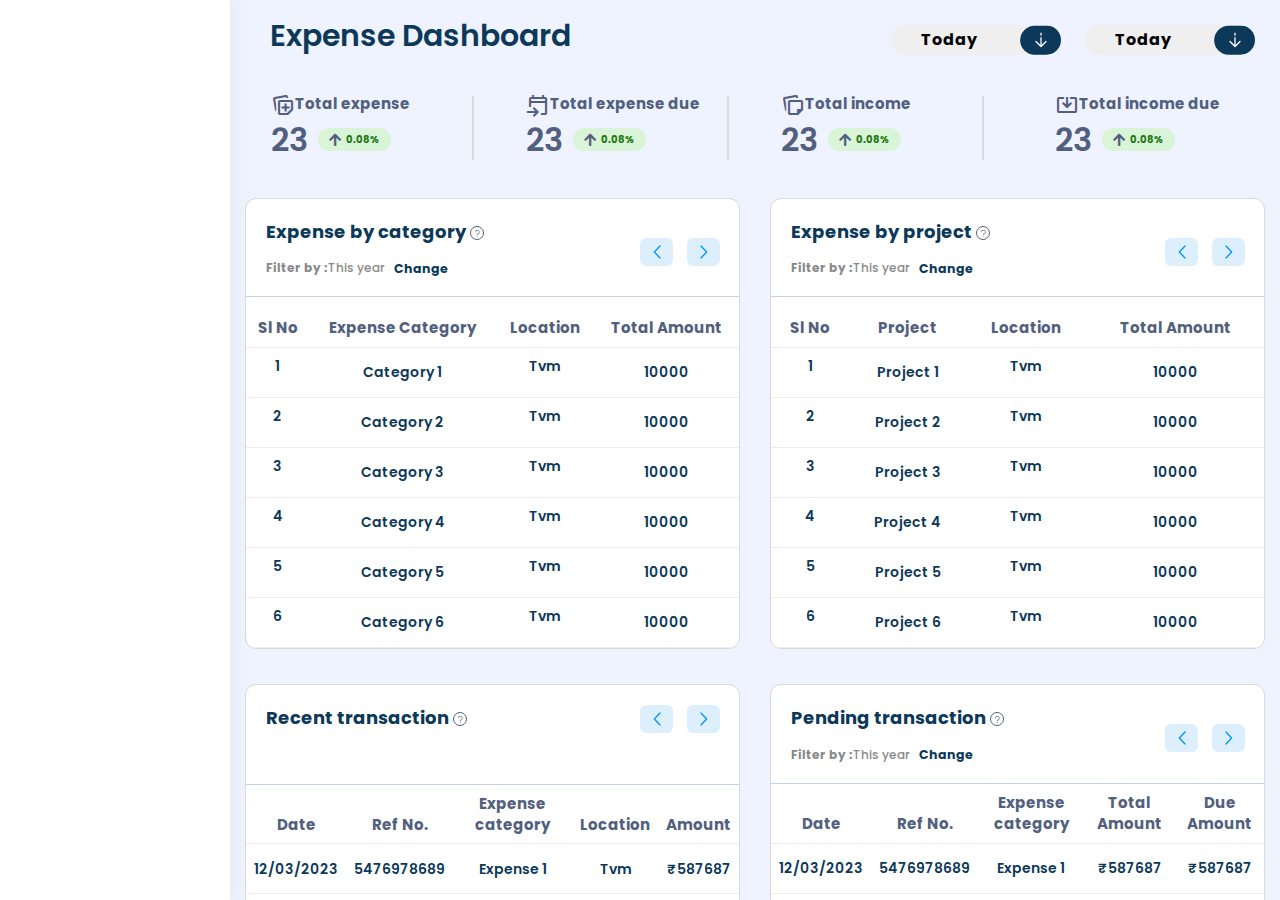
<file: expense.html>
<!DOCTYPE html>
<html lang="en">
<head>
    <meta charset="UTF-8">
    <meta name="viewport" content="width=device-width, initial-scale=1.0">
    <title>Document</title>
    <link href="https://fonts.googleapis.com/css2?family=Poppins&display=swap" rel="stylesheet">
    <link href="css/vendor.css" rel="stylesheet">
    <link href="css/admin.css" rel="stylesheet">
    <!--<link href="css/bootstrap.min.css" rel="stylesheet">    -->
    <link href="css/extrastyle.css" rel="stylesheet">
    <link href="plugins/owl.carousel.min.css" rel="stylesheet">
    <link rel="stylesheet" href="https://fonts.googleapis.com/css2?family=Material+Symbols+Outlined:opsz,wght,FILL,GRAD@24,400,0,0" />
   
</head>
<style>
    body{
        font-family: 'Poppins', sans-serif;
    }
    .h1, .h2, .h3, .h4, .h5, .h6, h1, h2, h3, h4, h5, h6 {
        font-family: 'Poppins', sans-serif;
    }
    .main-header .logo,.popover {
        font-family: 'Poppins', sans-serif;
    }
    table tr {
        height: 50px;
        border-bottom: 1px solid #f1ecec;
      
    }

</style>
<body>
    <div class="wrapper thetop">
       
        <aside class="main-sidebar bg-white"></aside>
        <div class=" content-wrapper bg-white"style="min-height: 1056px;">
            <section class="content no-print" style="background-color: #eff3ff;">

                <!-- title secy=tion -->
                <div class="flex-between ">
                    <div class="dashboard-title" style="padding-left: 25px;padding-right: 5px;">Expense Dashboard</div>

                    <!-- filter section -->
                    <div>
                        <select class="btn-round input-sm custom-select-style" id="change_lang" style="background-image:  url('/icons/Group\ 82.svg');">
                            <option >Today</option>
                            <option >yesterday</option>
                            <option >This month</option>
                        </select>
                        <select class="btn-round input-sm custom-select-style" id="change_lang" style="background-image:  url('/icons/Group\ 82.svg');">
                            <option >Today</option>
                            <option >yesterday</option>
                            <option >This month</option>
                        </select>
                    </div>
                </div>

                <!-- Total values section -->
                <div class=" row-custom">
                    <div class="col-md-3 col-sm-6 col-xs-6 info-col pt-4 ">
                      <div style="width: 180px;" >
                        <div class="info-head"><span class="material-symbols-outlined">note_stack_add</span>Total expense</div>
                        <div class="col-custom" style="align-items: center;">
                           <span class="info-text-new pr-4">23</span>
                           <div class=" info-inner-box" >
                            <i class="fa fas fa-arrow-up "></i>
                            <span >0.08%</span>
                           </div>
                        </div>
                    </div>
                      <div class="divider"></div>
                    </div>
    
                    <div class="col-md-3  col-sm-6 col-xs-6 info-col pt-4 ">
                      <div style="width: 180px;">
                        <div class="info-head"><span class="material-symbols-outlined">event_upcoming</span>Total expense due</div>
                        <div class="col-custom" style="align-items: center;">
                            <span class="info-text-new  pr-4" >23</span>
                            <div class=" info-inner-box" >
                                    <i class="fa fas fa-arrow-up "></i>
                                    <span >0.08%</span>
                            </div>  
                        </div>
                       </div>
                      <div class="divider visible-md visible-lg"></div>
                     
                    </div>
    
                    <div class="col-md-3 col-sm-6 col-xs-6 info-col pt-4 ">
                      <div style="width: 180px;">
                        <div class="info-head"><span class="material-symbols-outlined">note_stack</span>Total income</div>
                        <div class="col-custom" style="align-items: center;">
                           <span class="info-text-new pr-4">23</span>
                            <div class=" info-inner-box" >
                                <i class="fa fas fa-arrow-up "></i>
                                <span >0.08%</span>
                            </div>     
                          </div>
                      </div>
                      <div class="divider" ></div>
                    </div>
    
                    <div class="col-md-3 col-sm-6 col-xs-6 info-col pt-4 ">
                      <div >
                        <div class="info-head"><span class="material-symbols-outlined">system_update_alt</span>Total income due</div>
                        <div class="col-custom"style="align-items: center;">
                           <span class="info-text-new pr-4">23</span>
                           <div class=" info-inner-box" >
                                <i class="fa fas fa-arrow-up "></i>
                                <span >0.08%</span>
                            </div>
                        </div>
                      </div>
                      <div class="divider hidden "></div>
                    </div>
    
                </div>


                <!-- tables -->
                <div class="row">

                    <!-- Expense by category table -->
                    <div class="col-xs-12 col-lg-6">
                        <div class="toporder-box"  style="overflow-x: auto;">
                            <div style="border-bottom: 1px solid#C6D1ED; padding: 20px 20px 0 20px;">
                                <!-- button -->
                                <div class="flex-between due-table-position" style="top:75px">
                                    <div class="button-box-1">
                                        <img src="icons/left-con.svg"  type="image/svg+xml">
                                    </div>
                                    <div class="button-box-1">
                                        <img src="icons/right-icon.svg"  type="image/svg+xml">
                                    </div>
                                </div>


                                <div class="box-main-title">Expense by category  <img class="info-img" src="icons/ques.svg"  type="image/svg+xml"></div>
                                <div class="PeriodDate ">
                                    <span><label>Filter by : </label>This year</span>
                                    <div data-toggle="modal" data-target="#staticBackdrop" type="button">Change</div>
                                    
                                </div>
                                
                            </div>
    
                            <table class="table text-center table-no-divider" style="margin: 0;">
                                <thead >
                                  <tr>
                                    <th  ><span class="followup-status-head"> Sl No</span></th>
                                    <th  colspan="2" ><span class="followup-status-head"> Expense Category</span></th>
                                    <th  ><span class="followup-status-head"> Location</span></th>
                                    <th ><span class="followup-status-head">Total Amount</span></th>
                              
                                  </tr>
                                </thead>
                                <tbody>
                                    <tr >
                                      <td> <div class="custom-td-title"> 1</div></td>
                                      <td colspan="2" style=" vertical-align:inherit;">
                                          <div class="custom-td-title">Category 1</div>     
                                      </td>
                                      <td>
                                          <div class="custom-td-title">Tvm</div> 
                                      </td>
                                      
                                      <td style=" vertical-align:inherit;">
                                          <div class="custom-td-title">10000</div>
                                      </td>
                                    
                                    </tr>
                                    <tr >
                                      <td> <div class="custom-td-title"> 2</div></td>
                                      <td colspan="2" style=" vertical-align:inherit;">
                                          <div class="custom-td-title">Category 2</div>     
                                      </td>
                                      <td>
                                          <div class="custom-td-title">Tvm</div> 
                                      </td>
                                      
                                      <td style=" vertical-align:inherit;">
                                          <div class="custom-td-title">10000</div>
                                      </td>
                                    
                                    </tr>
                                    <tr >
                                      <td> <div class="custom-td-title"> 3</div></td>
                                      <td colspan="2" style=" vertical-align:inherit;">
                                          <div class="custom-td-title">Category 3</div>     
                                      </td>
                                      <td>
                                          <div class="custom-td-title">Tvm</div> 
                                      </td>
                                      
                                      <td style=" vertical-align:inherit;">
                                          <div class="custom-td-title">10000</div>
                                      </td>
                                    
                                    </tr>
                                    <tr >
                                      <td> <div class="custom-td-title"> 4</div></td>
                                      <td colspan="2" style=" vertical-align:inherit;">
                                          <div class="custom-td-title">Category 4</div>     
                                      </td>
                                      <td>
                                          <div class="custom-td-title">Tvm</div> 
                                      </td>
                                      
                                      <td style=" vertical-align:inherit;">
                                          <div class="custom-td-title">10000</div>
                                      </td>
                                    
                                    </tr>
                                    <tr >
                                      <td> <div class="custom-td-title"> 5</div></td>
                                      <td colspan="2" style=" vertical-align:inherit;">
                                          <div class="custom-td-title">Category 5</div>     
                                      </td>
                                      <td>
                                          <div class="custom-td-title">Tvm</div> 
                                      </td>
                                      
                                      <td style=" vertical-align:inherit;">
                                          <div class="custom-td-title">10000</div>
                                      </td>
                                    
                                    </tr>
                                    <tr >
                                      <td> <div class="custom-td-title"> 6</div></td>
                                      <td colspan="2" style=" vertical-align:inherit;">
                                          <div class="custom-td-title">Category 6</div>     
                                      </td>
                                      <td>
                                          <div class="custom-td-title">Tvm</div> 
                                      </td>
                                      
                                      <td style=" vertical-align:inherit;">
                                          <div class="custom-td-title">10000</div>
                                      </td>
                                    
                                    </tr>
                                   
                                   
                                  </tbody>
                              
                            </table>
                        </div>
                    </div>
                    <!-- Expense by projecttable -->
                    <div class="col-xs-12 col-lg-6">
                        <div class="toporder-box"  style="overflow-x: auto;">
                            <div style="border-bottom: 1px solid#C6D1ED; padding: 20px 20px 0 20px;">
                                <!-- button -->
                                <div class="flex-between due-table-position" style="top:75px">
                                    <div class="button-box-1">
                                        <img src="icons/left-con.svg"  type="image/svg+xml">
                                    </div>
                                    <div class="button-box-1">
                                        <img src="icons/right-icon.svg"  type="image/svg+xml">
                                    </div>
                                </div>


                                <div class="box-main-title">Expense by project <img class="info-img" src="icons/ques.svg"  type="image/svg+xml"></div>
                                <div class="PeriodDate ">
                                    <span><label>Filter by : </label>This year</span>
                                    <div data-toggle="modal" data-target="#staticBackdrop" type="button">Change</div>
                                    
                                </div>
                                
                            </div>
    
                            <table class="table text-center table-no-divider" style="margin: 0;">
                                <thead >
                                  <tr>
                                    <th  ><span class="followup-status-head"> Sl No</span></th>
                                    <th  colspan="2" ><span class="followup-status-head"> Project</span></th>
                                    <th  ><span class="followup-status-head"> Location</span></th>
                                    <th ><span class="followup-status-head">Total Amount</span></th>
                                  </tr>
                                </thead>
                                <tbody>
                                  <tr >
                                    <td> <div class="custom-td-title"> 1</div></td>
                                    <td colspan="2" style=" vertical-align:inherit;">
                                        <div class="custom-td-title">Project 1</div>     
                                    </td>
                                    <td>
                                        <div class="custom-td-title">Tvm</div> 
                                    </td>
                                    
                                    <td style=" vertical-align:inherit;">
                                        <div class="custom-td-title">10000</div>
                                    </td>
                                  
                                  </tr>
                                  <tr >
                                    <td> <div class="custom-td-title"> 2</div></td>
                                    <td colspan="2" style=" vertical-align:inherit;">
                                        <div class="custom-td-title">Project 2</div>     
                                    </td>
                                    <td>
                                        <div class="custom-td-title">Tvm</div> 
                                    </td>
                                    
                                    <td style=" vertical-align:inherit;">
                                        <div class="custom-td-title">10000</div>
                                    </td>
                                  
                                  </tr>
                                  <tr >
                                    <td> <div class="custom-td-title"> 3</div></td>
                                    <td colspan="2" style=" vertical-align:inherit;">
                                        <div class="custom-td-title">Project 3</div>     
                                    </td>
                                    <td>
                                        <div class="custom-td-title">Tvm</div> 
                                    </td>
                                    
                                    <td style=" vertical-align:inherit;">
                                        <div class="custom-td-title">10000</div>
                                    </td>
                                  
                                  </tr>
                                  <tr >
                                    <td> <div class="custom-td-title"> 4</div></td>
                                    <td colspan="2" style=" vertical-align:inherit;">
                                        <div class="custom-td-title">Project 4</div>     
                                    </td>
                                    <td>
                                        <div class="custom-td-title">Tvm</div> 
                                    </td>
                                    
                                    <td style=" vertical-align:inherit;">
                                        <div class="custom-td-title">10000</div>
                                    </td>
                                  
                                  </tr>
                                  <tr >
                                    <td> <div class="custom-td-title"> 5</div></td>
                                    <td colspan="2" style=" vertical-align:inherit;">
                                        <div class="custom-td-title">Project 5</div>     
                                    </td>
                                    <td>
                                        <div class="custom-td-title">Tvm</div> 
                                    </td>
                                    
                                    <td style=" vertical-align:inherit;">
                                        <div class="custom-td-title">10000</div>
                                    </td>
                                  
                                  </tr>
                                  <tr >
                                    <td> <div class="custom-td-title"> 6</div></td>
                                    <td colspan="2" style=" vertical-align:inherit;">
                                        <div class="custom-td-title">Project 6</div>     
                                    </td>
                                    <td>
                                        <div class="custom-td-title">Tvm</div> 
                                    </td>
                                    
                                    <td style=" vertical-align:inherit;">
                                        <div class="custom-td-title">10000</div>
                                    </td>
                                  
                                  </tr>
                                 
                                 
                                </tbody>
                            </table>
                        </div>
                    </div>
                    <!--Recent transactiontable -->
                    <div class="col-xs-12 col-lg-6">
                        <div class="toporder-box"style="overflow-x: auto;">
                            <div style="border-bottom: 1px solid#C6D1ED; padding: 20px 20px 53px 20px;">

                                <!-- button -->
                                <div class="flex-between due-table-position " >
                                    <div type="button" class="button-box-1">
                                        <img src="icons/left-con.svg"  type="image/svg+xml">
                                    </div>
                                    <div type="button" class="button-box-1">
                                        <img src="icons/right-icon.svg"  type="image/svg+xml">
                                    </div>
                                </div>
                                
                                <div class="box-main-title ">Recent transaction <img class="info-img" src="icons/ques.svg"  type="image/svg+xml"></div>
                                <!-- <div class="PeriodDate ">
                                    <span><label> </label></span>
                                    <div data-toggle="modal" data-target="#staticBackdrop" type="button"></div>
                                </div> -->
                            </div>
    
                            <table class="table text-center table-no-divider" style="margin: 0;">
                                <thead >
                                  <tr>
                                    <th ><span class="followup-status-head"> Date</span></th>
                                    <th ><span class="followup-status-head">Ref No.</span></th>
                                    <th ><span class="followup-status-head">Expense category</span></th>
                                    <th ><span class="followup-status-head">Location</span></th>
                                    <th ><span class="followup-status-head">Amount</span></th>
                                    
                                  </tr>
                                </thead>
                                <tbody>
                                    <tr >
                                      <td style=" vertical-align:inherit;">
                                          <div class="custom-td-title">12/03/2023</div>     
                                      </td>
                                      <td style=" vertical-align:inherit;">
                                          <div class="custom-td-title">5476978689</div>
                                      </td>
                                      <td style=" vertical-align:inherit;">
                                          <div class="custom-td-title">Expense 1</div>
                                      </td>
                                      
                                      <td style=" vertical-align:inherit;">
                                          <div class="custom-td-title">Tvm</div>
                                      </td>
                                      <td style=" vertical-align:inherit;">
                                          <div class="custom-td-title">₹587687</div>
                                      </td>
                                     
                                    </tr>
                                    <tr >
                                      <td style=" vertical-align:inherit;">
                                          <div class="custom-td-title">12/03/2023</div>     
                                      </td>
                                      <td style=" vertical-align:inherit;">
                                          <div class="custom-td-title">5476978689</div>
                                      </td>
                                      <td style=" vertical-align:inherit;">
                                          <div class="custom-td-title">Expense 1</div>
                                      </td>
                                      
                                      <td style=" vertical-align:inherit;">
                                          <div class="custom-td-title">Tvm</div>
                                      </td>
                                      <td style=" vertical-align:inherit;">
                                          <div class="custom-td-title">₹587687</div>
                                      </td>
                                     
                                    </tr>
                                    <tr >
                                      <td style=" vertical-align:inherit;">
                                          <div class="custom-td-title">12/03/2023</div>     
                                      </td>
                                      <td style=" vertical-align:inherit;">
                                          <div class="custom-td-title">5476978689</div>
                                      </td>
                                      <td style=" vertical-align:inherit;">
                                          <div class="custom-td-title">Expense 1</div>
                                      </td>
                                      
                                      <td style=" vertical-align:inherit;">
                                          <div class="custom-td-title">Tvm</div>
                                      </td>
                                      <td style=" vertical-align:inherit;">
                                          <div class="custom-td-title">₹587687</div>
                                      </td>
                                     
                                    </tr>
                                    <tr >
                                      <td style=" vertical-align:inherit;">
                                          <div class="custom-td-title">12/03/2023</div>     
                                      </td>
                                      <td style=" vertical-align:inherit;">
                                          <div class="custom-td-title">5476978689</div>
                                      </td>
                                      <td style=" vertical-align:inherit;">
                                          <div class="custom-td-title">Expense 1</div>
                                      </td>
                                      
                                      <td style=" vertical-align:inherit;">
                                          <div class="custom-td-title">Tvm</div>
                                      </td>
                                      <td style=" vertical-align:inherit;">
                                          <div class="custom-td-title">₹587687</div>
                                      </td>
                                     
                                    </tr>
                                    <tr >
                                      <td style=" vertical-align:inherit;">
                                          <div class="custom-td-title">12/03/2023</div>     
                                      </td>
                                      <td style=" vertical-align:inherit;">
                                          <div class="custom-td-title">5476978689</div>
                                      </td>
                                      <td style=" vertical-align:inherit;">
                                          <div class="custom-td-title">Expense 1</div>
                                      </td>
                                      
                                      <td style=" vertical-align:inherit;">
                                          <div class="custom-td-title">Tvm</div>
                                      </td>
                                      <td style=" vertical-align:inherit;">
                                          <div class="custom-td-title">₹587687</div>
                                      </td>
                                     
                                    </tr>
                                    <tr >
                                      <td style=" vertical-align:inherit;">
                                          <div class="custom-td-title">12/03/2023</div>     
                                      </td>
                                      <td style=" vertical-align:inherit;">
                                          <div class="custom-td-title">5476978689</div>
                                      </td>
                                      <td style=" vertical-align:inherit;">
                                          <div class="custom-td-title">Expense 1</div>
                                      </td>
                                      
                                      <td style=" vertical-align:inherit;">
                                          <div class="custom-td-title">Tvm</div>
                                      </td>
                                      <td style=" vertical-align:inherit;">
                                          <div class="custom-td-title">₹587687</div>
                                      </td>
                                     
                                    </tr>
                                    <tr >
                                      <td style=" vertical-align:inherit;">
                                          <div class="custom-td-title">12/03/2023</div>     
                                      </td>
                                      <td style=" vertical-align:inherit;">
                                          <div class="custom-td-title">5476978689</div>
                                      </td>
                                      <td style=" vertical-align:inherit;">
                                          <div class="custom-td-title">Expense 1</div>
                                      </td>
                                      
                                      <td style=" vertical-align:inherit;">
                                          <div class="custom-td-title">Tvm</div>
                                      </td>
                                      <td style=" vertical-align:inherit;">
                                          <div class="custom-td-title">₹587687</div>
                                      </td>
                                     
                                    </tr>
                                    
                                  </tbody>
                               
                            </table>
                        </div>
                    </div>
                     <!-- Pending transaction  table -->
                     <div class="col-xs-12 col-lg-6">
                        <div class="toporder-box"  style="overflow-x: auto;">
                            <div style="border-bottom: 1px solid#C6D1ED; padding: 20px 20px 0 20px;">
                                <!-- button -->
                                <div class="flex-between due-table-position" style="top:75px">
                                    <div class="button-box-1">
                                        <img src="icons/left-con.svg"  type="image/svg+xml">
                                    </div>
                                    <div class="button-box-1">
                                        <img src="icons/right-icon.svg"  type="image/svg+xml">
                                    </div>
                                </div>


                                <div class="box-main-title">Pending transaction   <img class="info-img" src="icons/ques.svg"  type="image/svg+xml"></div>
                                <div class="PeriodDate ">
                                    <span><label>Filter by : </label>This year</span>
                                    <div data-toggle="modal" data-target="#staticBackdrop" type="button">Change</div>
                                    
                                </div>
                                
                            </div>
    
                            <table class="table text-center table-no-divider" style="margin: 0;">
                                <thead >
                                  <tr>
                                    <th ><span class="followup-status-head"> Date</span></th>
                                    <th ><span class="followup-status-head">Ref No.</span></th>
                                    <th ><span class="followup-status-head">Expense category</span></th>
                                    <th ><span class="followup-status-head">Total Amount</span></th>
                                    <th ><span class="followup-status-head">Due Amount</span></th>
                                   
                                  </tr>
                                </thead>
                                <tbody>
                                  <tr >
                                    <td style=" vertical-align:inherit;">
                                        <div class="custom-td-title">12/03/2023</div>     
                                    </td>
                                    <td style=" vertical-align:inherit;">
                                        <div class="custom-td-title">5476978689</div>
                                    </td>
                                    <td style=" vertical-align:inherit;">
                                        <div class="custom-td-title">Expense 1</div>
                                    </td>
                                    
                                    <td style=" vertical-align:inherit;">
                                        <div class="custom-td-title">₹587687</div>
                                    </td>
                                    <td style=" vertical-align:inherit;">
                                        <div class="custom-td-title">₹587687</div>
                                    </td>
                                   
                                  </tr>
                                  <tr >
                                    <td style=" vertical-align:inherit;">
                                        <div class="custom-td-title">12/03/2023</div>     
                                    </td>
                                    <td style=" vertical-align:inherit;">
                                        <div class="custom-td-title">5476978689</div>
                                    </td>
                                    <td style=" vertical-align:inherit;">
                                        <div class="custom-td-title">Expense 1</div>
                                    </td>
                                    
                                    <td style=" vertical-align:inherit;">
                                        <div class="custom-td-title">₹587687</div>
                                    </td>
                                    <td style=" vertical-align:inherit;">
                                        <div class="custom-td-title">₹587687</div>
                                    </td>
                                   
                                  </tr>
                                  <tr >
                                    <td style=" vertical-align:inherit;">
                                        <div class="custom-td-title">12/03/2023</div>     
                                    </td>
                                    <td style=" vertical-align:inherit;">
                                        <div class="custom-td-title">5476978689</div>
                                    </td>
                                    <td style=" vertical-align:inherit;">
                                        <div class="custom-td-title">Expense 1</div>
                                    </td>
                                    
                                    <td style=" vertical-align:inherit;">
                                        <div class="custom-td-title">₹587687</div>
                                    </td>
                                    <td style=" vertical-align:inherit;">
                                        <div class="custom-td-title">₹587687</div>
                                    </td>
                                   
                                  </tr>
                                  <tr >
                                    <td style=" vertical-align:inherit;">
                                        <div class="custom-td-title">12/03/2023</div>     
                                    </td>
                                    <td style=" vertical-align:inherit;">
                                        <div class="custom-td-title">5476978689</div>
                                    </td>
                                    <td style=" vertical-align:inherit;">
                                        <div class="custom-td-title">Expense 1</div>
                                    </td>
                                    
                                    <td style=" vertical-align:inherit;">
                                        <div class="custom-td-title">₹587687</div>
                                    </td>
                                    <td style=" vertical-align:inherit;">
                                        <div class="custom-td-title">₹587687</div>
                                    </td>
                                   
                                  </tr>
                                  <tr >
                                    <td style=" vertical-align:inherit;">
                                        <div class="custom-td-title">12/03/2023</div>     
                                    </td>
                                    <td style=" vertical-align:inherit;">
                                        <div class="custom-td-title">5476978689</div>
                                    </td>
                                    <td style=" vertical-align:inherit;">
                                        <div class="custom-td-title">Expense 1</div>
                                    </td>
                                    
                                    <td style=" vertical-align:inherit;">
                                        <div class="custom-td-title">₹587687</div>
                                    </td>
                                    <td style=" vertical-align:inherit;">
                                        <div class="custom-td-title">₹587687</div>
                                    </td>
                                   
                                  </tr>
                                  <tr >
                                    <td style=" vertical-align:inherit;">
                                        <div class="custom-td-title">12/03/2023</div>     
                                    </td>
                                    <td style=" vertical-align:inherit;">
                                        <div class="custom-td-title">5476978689</div>
                                    </td>
                                    <td style=" vertical-align:inherit;">
                                        <div class="custom-td-title">Expense 1</div>
                                    </td>
                                    
                                    <td style=" vertical-align:inherit;">
                                        <div class="custom-td-title">₹587687</div>
                                    </td>
                                    <td style=" vertical-align:inherit;">
                                        <div class="custom-td-title">₹587687</div>
                                    </td>
                                   
                                  </tr>
                                  <tr >
                                    <td style=" vertical-align:inherit;">
                                        <div class="custom-td-title">12/03/2023</div>     
                                    </td>
                                    <td style=" vertical-align:inherit;">
                                        <div class="custom-td-title">5476978689</div>
                                    </td>
                                    <td style=" vertical-align:inherit;">
                                        <div class="custom-td-title">Expense 1</div>
                                    </td>
                                    
                                    <td style=" vertical-align:inherit;">
                                        <div class="custom-td-title">₹587687</div>
                                    </td>
                                    <td style=" vertical-align:inherit;">
                                        <div class="custom-td-title">₹587687</div>
                                    </td>
                                   
                                  </tr>
                                  
                                </tbody>
                            </table>
                        </div>
                    </div>
                    
                </div>

            </section>
        </div>
    </div>

</body>
</html>
</file>
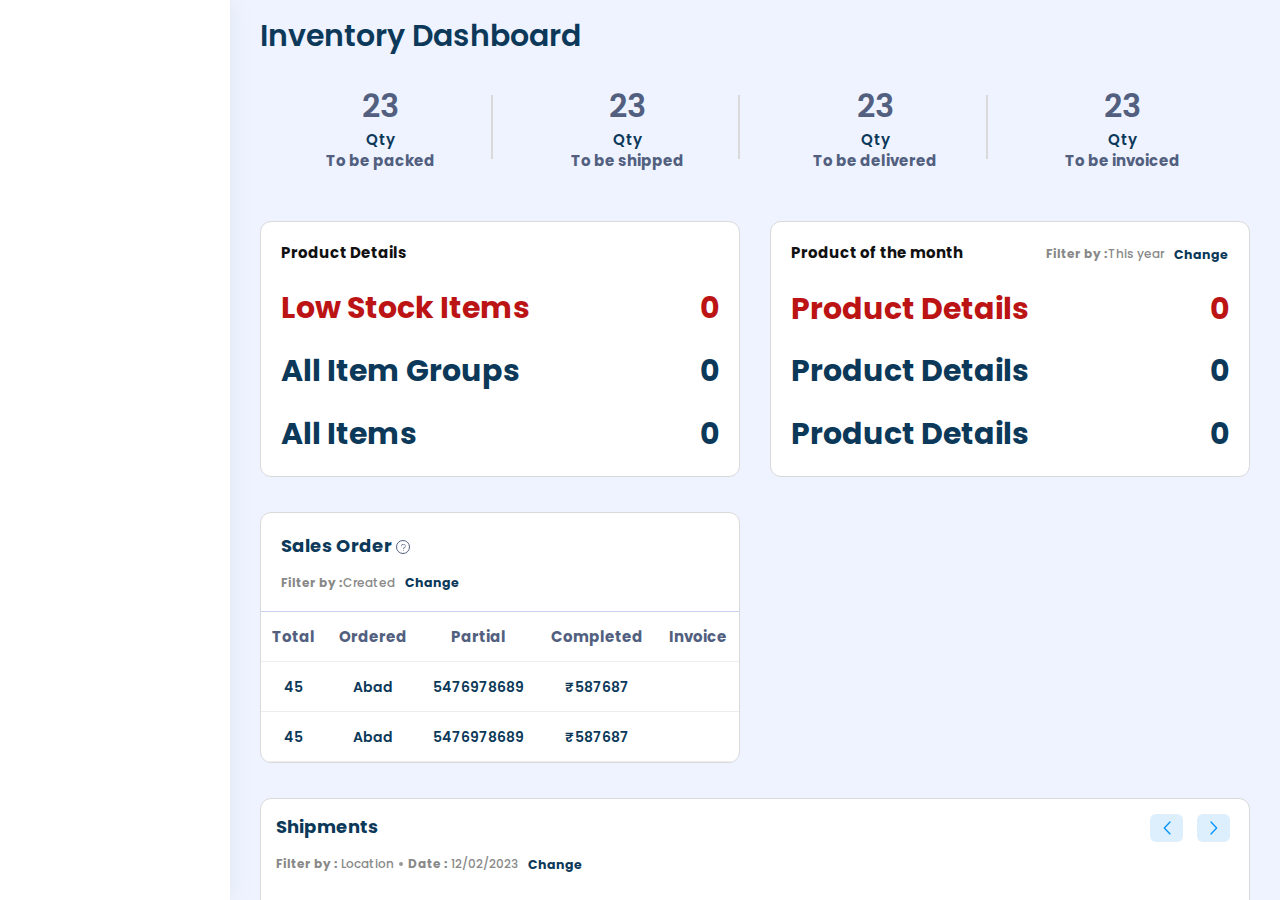
<file: inventory.html>
<!DOCTYPE html>
<html lang="en">
<head>
    <meta charset="UTF-8">
    <meta name="viewport" content="width=device-width, initial-scale=1.0">
    <title>Document</title>
    <link href="https://fonts.googleapis.com/css2?family=Poppins&display=swap" rel="stylesheet">
    <link href="css/vendor.css" rel="stylesheet">
    <link href="css/admin.css" rel="stylesheet">
    <!--<link href="css/bootstrap.min.css" rel="stylesheet">    -->
    <link href="css/extrastyle.css" rel="stylesheet">
    <link href="plugins/owl.carousel.min.css" rel="stylesheet">

</head>
<style>
  
    body{
        font-family: 'Poppins', sans-serif;
    }
    .h1, .h2, .h3, .h4, .h5, .h6, h1, h2, h3, h4, h5, h6 {
        font-family: 'Poppins', sans-serif;
    }
    .main-header .logo,.popover {
        font-family: 'Poppins', sans-serif;
    }
    table tr {
        height: 50px;
        border-bottom: 1px solid #f1ecec;
      
    }
    .table tbody tr td{
        vertical-align: inherit;
    }
    .table thead tr th{
        color: #000;
        vertical-align: inherit;
    }
    .flex-bw{
        display: flex; 
    justify-content: space-between;
     align-items: center;
    }

</style>
<body>
    <div class="wrapper thetop">
        <aside class="main-sidebar bg-white"></aside>
        <div class=" content-wrapper bg-white"style="min-height: 1056px;">
            <section class="content no-print" style="background-color: #eff3ff;">  
                <div class=" row-custom" >

                    <div class="dashboard-title col-xs-12" >Inventory Dashboard</div>
                     <div  class="col-xs-12">
                        <div class=" ">
                            <div class="col-md-3 col-sm-6 col-xs-6 flex-bw ">
                               
                                    <div class="inventory-small-box" >
                                        <div class="info-text-new ">23</div>
                                        <div class="custom-source-val ">Qty</div>
                                        <div class="followup-status-head  ">To be packed</div>
                                    </div>
                                
                                <div class="divider"></div>
                              </div>
                            <div class="col-md-3 col-sm-6 col-xs-6 flex-bw ">
                                <div class="inventory-small-box" >
                                    <div class="info-text-new ">23</div>
                                    <div class="custom-source-val ">Qty</div>
                                    <div class="followup-status-head  ">To be shipped</div>
                                </div>
                                <div class="divider hidden-xs"></div>
                              </div>
                            <div class="col-md-3 col-sm-6 col-xs-6 flex-bw ">
                                <div class="inventory-small-box" >
                                    <div class="info-text-new ">23</div>
                                    <div class="custom-source-val ">Qty</div>
                                    <div class="followup-status-head  ">To be delivered</div>
                                </div>
                                <div class="divider"></div>
                              </div>
                            <div class="col-md-3 col-sm-6 col-xs-6 flex-bw ">
                                <div class="inventory-small-box" >
                                    <div class="info-text-new ">23</div>
                                    <div class="custom-source-val ">Qty</div>
                                    <div class="followup-status-head  ">To be invoiced</div>
                                </div>
                                <div class="divider hidden" ></div>
                              </div>
                           
                       
                        </div>
                    </div>


<!--                   
                    <div class="col-md-3 col-sm-6 col-xs-6 flex-align" >
                        <div class=" inventory-small-box" >
                            <div class="info-text-new ">23</div>
                            <div class="custom-source-val ">Qty</div>
                            <div class="followup-status-head  ">To be packed</div>
                        </div>
                    </div>

                   
                    <div class="col-md-3 col-sm-6 col-xs-6 flex-align" >
                        <div class=" inventory-small-box" >
                            <div class="info-text-new ">23</div>
                            <div class="custom-source-val ">Qty</div>
                            <div class="followup-status-head  ">To be shipped</div>
                        </div>
                    </div>

            
                    <div class="col-md-3 col-sm-6 col-xs-6 flex-align" >
                        <div class=" inventory-small-box" >
                            <div class="info-text-new ">23</div>
                            <div class="custom-source-val ">Qty</div>
                            <div class="followup-status-head  ">To be delivered</div>
                        </div>
                    </div>
                  
                    <div class="col-md-3 col-sm-6 col-xs-6 flex-align" >
                        <div class=" inventory-small-box" >
                            <div class="info-text-new ">23</div>
                            <div class="custom-source-val ">Qty</div>
                            <div class="followup-status-head  ">To be invoiced</div>
                        </div>
                    </div> -->

                    <!-- Product Details -->
                    <div class="col-xs-12 col-lg-6">
                        <div class="toporder-box" >
                            <div class="p-20px">
                                <div class="flex-between " style="align-items: baseline">
                                    <div class="followup-status-head text-black" style="margin-bottom: 3.5px;">Product Details </div>
                                </div>
                            </div>
                            <div class="px-20px flex-between"  style="align-items: baseline ;">
                               <div class="receivables-box-val " style="color: #BC1414;">Low Stock Items </div>
                               <div class="receivables-box-val "  style="color: #BC1414;">0</div>
                            </div>
                            <div class="p-20px flex-between" style="align-items: baseline">
                               <div class="receivables-box-val ">All Item Groups </div>
                               <div class="receivables-box-val ">0</div>
                            </div>
                            <div class="px-20px pb-20px flex-between" style="align-items: baseline">
                               <div class="receivables-box-val ">All Items </div>
                               <div class="receivables-box-val ">0</div>
                            </div>
    
                        </div>
                    </div>
                    <!-- Product of the month -->
                    <div class="col-xs-12 col-lg-6">
                        <div class="toporder-box" >
                            <div class="p-20px" >
                            
                                <div class="flex-between" style="align-items: baseline">
                                    <div class="followup-status-head text-black">Product of the month </div>
                                    <div class="PeriodDate " style="margin: 0;">
                                        <span><label>Filter by : </label>This year</span>
                                        <div data-toggle="modal" data-target="#staticBackdrop" type="button">Change</div>
                                    </div>
                                </div>  
                            </div>

                            <div class="px-20px flex-between"  style="align-items: baseline ;">
                                <div class="receivables-box-val " style="color: #BC1414;">Product Details </div>
                                <div class="receivables-box-val "  style="color: #BC1414;">0</div>
                             </div>
                             <div class="p-20px flex-between" style="align-items: baseline">
                                <div class="receivables-box-val ">Product Details </div>
                                <div class="receivables-box-val ">0</div>
                             </div>
                             <div class="px-20px pb-20px flex-between" style="align-items: baseline">
                                <div class="receivables-box-val ">Product Details </div>
                                <div class="receivables-box-val ">0</div>
                             </div>
     
                            
                        </div>
                    </div>

                    <!-- Sales Order table -->
                    <div class="col-xs-12 col-lg-6">
                        <div class="toporder-box" style="overflow-x: auto;">
                            <div style="border-bottom: 1px solid#C6D1ED; padding: 20px 20px 0 20px;">
                                <div class="box-main-title">Sales Order  <img class="info-img" src="icons/ques.svg"  type="image/svg+xml"></div>
                                <div class="PeriodDate ">
                                    <span><label>Filter by : </label>Created</span>
                                    <div data-toggle="modal" data-target="#staticBackdrop" type="button">Change</div>
                                    
                                </div>
                                
                            </div>
    
                            <table class="table text-center table-no-divider" style="margin: 0;">
                                <thead >
                                  <tr>
                                    <th scope="col"><span class="followup-status-head"> Total</span></th>
                                    <th scope="col"><span class="followup-status-head">Ordered</span></th>
                                    <th scope="col"><span class="followup-status-head">Partial</span></th>
                                    <th scope="col"><span class="followup-status-head">Completed</span></th>
                                    <th scope="col"><span class="followup-status-head">Invoice</span></th>
                                  </tr>
                                </thead>
                                <tbody>
                                  <tr >
                                    <td >
                                        <div class="custom-td-title">45</div>     
                                    </td>
                                    <td >
                                        <div class="custom-td-title">Abad</div>
                                    </td>
                                    <td >
                                        <div class="custom-td-title">5476978689</div>
                                    </td>
                                    
                                    <td >
                                        <div class="custom-td-title">₹587687</div>
                                    </td>
                                    <td  style="display: flex;justify-content: center;">
                                        <!-- <div class="action-bg"><img src="icons/carbon_view-filled.svg"  type="image/svg+xml"></div> -->
                                    </td>
                                  </tr>
                                  <tr >
                                    <td >
                                        <div class="custom-td-title">45</div>     
                                    </td>
                                    <td >
                                        <div class="custom-td-title">Abad</div>
                                    </td>
                                    <td >
                                        <div class="custom-td-title">5476978689</div>
                                    </td>
                                    
                                    <td >
                                        <div class="custom-td-title">₹587687</div>
                                    </td>
                                    <td  style="display: flex;justify-content: center;">
                                        <!-- <div class="action-bg"><img src="icons/carbon_view-filled.svg"  type="image/svg+xml"></div> -->
                                    </td>
                                  </tr>
                                
                                
                                </tbody>
                            </table>
                        </div>
                    </div>

                    <!-- Shipments table -->
                    <div class="col-xs-12 pt-5">
                        <div class="custom-content-box" style="background-color: white;">
                            <!-- button -->
                            <div class="flex-between due-table-position " >
                                <div type="button" class="button-box-1">
                                    <img src="icons/left-con.svg"  type="image/svg+xml">
                                </div>
                                <div type="button" class="button-box-1">
                                    <img src="icons/right-icon.svg"  type="image/svg+xml">
                                </div>
                            </div>
                            <div class="box-main-title">Shipments</div>
                           
                            
                            <!-- filter row -->
                            <div class="PeriodDate " >
                                <span ><label>Filter by :</label> Location</span>
                                <span class="circle " ></span>
                                <span ><label>Date :</label> 12/02/2023</span>
                                <div data-toggle="modal" data-target="#staticBackdrop"  type="button">Change</div>
                            
                            </div>
                            
                            <table class="table text-center table-no-divider">
                                <thead >
                                  <tr style="border-bottom: 1px solid #f1ecec;">
                                    <th ><span class="custom-th">Location</span></th>
                                    <th ><span class="custom-th">Total</span></th>
                                    <th ><span class="custom-th">Processing</span></th>
                                    <th ><span class="custom-th">Packed</span></th>
                                    <th ><span class="custom-th">Shipped</span></th>
                                    <th ><span class="custom-th">Reached Hub</span></th>
                                    <th ><span class="custom-th">Delivered</span></th>
                                    <th ><span class="custom-th">Cancelled</span></th>
                                  </tr>
                                </thead>
                                <tbody>
                                  <tr style="border-bottom: 1px solid #f1ecec;" >
                                    <td  >
                                        <div class="custom-td-title">Abad Sait</div>
                                    </td>
                                    <td >
                                        <div class="custom-td-title">Lifestage</div>
                                    </td>
                                    <td >
                                        <div class="custom-td-title">₹50,000</div>
                                    </td>
                                    <td >
                                        <div class="custom-td-title">₹50,000</div>
                                    </td>
                                    
                                    <td >
                                        <div class="custom-td-title">Jul 20, 2023 01:19pm</div>
                                    </td>
                                    <td >
                                        <div class="custom-td-title">Jul 20, 2023 01:19pm</div>
                                    </td>
                                    <td >
                                        <div class="custom-td-title">Jul 20, 2023 01:19pm</div>
                                    </td>
                                    <td >
                                        <div class="custom-td-title">Jul 20, 2023 01:19pm</div>
                                    </td>
                                  
                                  </tr>
                                  
                                </tbody>
                            </table>
                        </div>
                    </div>

                    <!-- Pending Shipments table -->
                    <div class="col-xs-12 pt-5">
                        <div class="custom-content-box" style="background-color: white;">
                              <!-- button -->
                              <div class="flex-between due-table-position " >
                                <div type="button" class="button-box-1">
                                    <img src="icons/left-con.svg"  type="image/svg+xml">
                                </div>
                                <div type="button" class="button-box-1">
                                    <img src="icons/right-icon.svg"  type="image/svg+xml">
                                </div>
                            </div>

                            <div class="box-main-title">Pending Shipments</div>
                           
                            <!-- filter row -->
                            <div class="PeriodDate " >
                                <span ><label>Filter by :</label> Location</span>
                                <span class="circle " ></span>
                                <span ><label>Date :</label> 12/02/2023</span>
                                <div data-toggle="modal" data-target="#staticBackdrop"  type="button">Change</div>
                            </div>
                            <table class="table text-center table-no-divider">
                                <thead >
                                  <tr style="border-bottom: 1px solid #f1ecec;">
                                    <th ><span class="custom-th">Date</span></th>
                                    <th ><span class="custom-th">Invoice No</span></th>
                                    <th ><span class="custom-th">Customer Name</span></th>
                                    <th ><span class="custom-th">Contact</span></th>
                                    <th ><span class="custom-th">Location</span></th>
                                    <th ><span class="custom-th">Shipping Status</span></th>
                                    <th ><span class="custom-th">Payment Status</span></th>
                                    <th ><span class="custom-th">Action</span></th>
                                  </tr>
                                </thead>
                                <tbody>
                                  <tr style="border-bottom: 1px solid #f1ecec;" >
                                    <td >
                                        <div class="custom-td-title">Abad Sait</div>
                                     
                                    </td>
                                    <td >
                                        <div class="custom-td-title">Lifestage</div>
                                    </td>
                                    <td >
                                        <div class="custom-td-title">₹50,000</div>
                                    </td>
                                    <td >
                                        <div class="custom-td-title">₹50,000</div>
                                    </td>
                                    <td >
                                        <div class="custom-td-title">₹50,000</div>
                                    </td>
                                   
                                    <td >
                                        <div style="display: flex;justify-content: center;">
                                            <div class="col-4 col-md-6 status-content-subbox ">
                                                <div class="" style="display: flex;">
                                                    <span class=" fs-content-dot"></span> 
                                                    <span class=" fs-content-text">Scheduled</span>
                                                </div>
                                            </div>
                                        </div>
                                       
                                    </td>
                                    <td >
                                        <div style="display: flex;justify-content: center;">
                                            <div class="col-4 col-md-6 status-content-subbox ">
                                                <div class="" style="display: flex;">
                                                    <span class=" fs-content-dot"></span> 
                                                    <span class=" fs-content-text">Paid</span>
                                                </div>
                                            </div>
                                        </div>
                                       
                                    </td>
                                   
                                    <td  style="display: flex;justify-content: center;">
                                        <div class="action-bg"><img src="icons/carbon_view-filled.svg"  type="image/svg+xml"></div>
                                    </td>
                                  </tr>
                                  
                                </tbody>
                            </table>
                        </div>
                    </div>

                    <!--Sales Order table -->
                    <div class="col-xs-12 pt-5">
                        <div class="custom-content-box" style="background-color: white;">
                             <!-- button -->
                             <div class="flex-between due-table-position " >
                                <div type="button" class="button-box-1">
                                    <img src="icons/left-con.svg"  type="image/svg+xml">
                                </div>
                                <div type="button" class="button-box-1">
                                    <img src="icons/right-icon.svg"  type="image/svg+xml">
                                </div>
                            </div>
                            <div class="box-main-title">Sales Order</div>
                            
                            <!-- filter row -->
                            <div class="PeriodDate " >
                                <span ><label>Filter by :</label> Location</span>
                                <span class="circle " ></span>
                                <span ><label>Date :</label> 12/02/2023</span>
                                <div data-toggle="modal" data-target="#staticBackdrop"  type="button">Change</div>
                            </div>
                            <table class="table text-center table-no-divider">
                                <thead >
                                  <tr style="border-bottom: 1px solid #f1ecec;">
                                    <th ><span class="custom-th">Date</span></th>
                                    <th ><span class="custom-th">Order No</span></th>
                                    <th ><span class="custom-th">Customer Name</span></th>
                                    <th ><span class="custom-th">Contact Number</span></th>
                                    <th ><span class="custom-th">Location</span></th>
                                    <th ><span class="custom-th">Status</span></th>
                                    <th ><span class="custom-th">Shipping Status</span></th>
                                    <th ><span class="custom-th">Quantity Remaining</span></th>
                                    <th ><span class="custom-th">Action</span></th>
                                  </tr>
                                </thead>
                                <tbody>
                                  <tr style="border-bottom: 1px solid #f1ecec;" >
                                    <td >
                                        <div class="custom-td-title">Abad Sait</div>
                                       
                                    </td>
                                    <td >
                                        <div class="custom-td-title">Lifestage</div>
                                    </td>
                                    <td >
                                        <div class="custom-td-title">₹50,000</div>
                                    </td>
                                    <td >
                                        <div class="custom-td-title">₹50,000</div>
                                    </td>
                                    <td >
                                        <div class="custom-td-title">₹50,000</div>
                                    </td>
                                    <td >
                                        <div style="display: flex;justify-content: center;">
                                            <div class="col-4 col-md-6 status-content-subbox ">
                                                <div class="" style="display: flex;">
                                                    <span class=" fs-content-dot"></span> 
                                                    <span class=" fs-content-text">Scheduled</span>
                                                </div>
                                            </div>
                                        </div>
                                       
                                    </td>
                                    <td >
                                        <div style="display: flex;justify-content: center;">
                                            <div class="col-4 col-md-6 status-content-subbox ">
                                                <div class="" style="display: flex;">
                                                    <span class=" fs-content-dot"></span> 
                                                    <span class=" fs-content-text">Paid</span>
                                                </div>
                                            </div>
                                        </div>
                                       
                                    </td>
                                    <td >
                                        <div class="custom-td-title">10</div>
                                    </td>
                                    <td  style="display: flex;justify-content: center;">
                                        <div class="action-bg"><img src="icons/carbon_view-filled.svg"  type="image/svg+xml"></div>
                                    </td>
                                  </tr>
                                  
                                </tbody>
                            </table>
                        </div>
                    </div>

                    <!-- Bill of Materials box -->
                    <div class="col-xs-12 col-lg-6">
                        <div class="toporder-box" >
                            <div class="p-20px">
                                <div class="flex-between " style="align-items: baseline">
                                    <div class="box-main-title" style="margin-bottom: 3.5px;">Bill of Materials </div>
                                </div>
                            </div>

                            <div class="row pb-20px px-20px"> 
                                <div class="col-sm-3 col-xs-6 flex-col-center" style="align-items: center;" >
                                        <div class="info-text-new ">0</div>
                                        <div class="custom-source-val ">Pending</div>
                                </div>
                                <div class="col-sm-3 col-xs-6 flex-col-center" style="align-items: center;" >
                                        <div class="info-text-new ">0</div>
                                        <div class="custom-source-val ">Processing</div>
                                </div>
                                <div class="col-sm-3 col-xs-6 flex-col-center" style="align-items: center;" >
                                        <div class="info-text-new ">0</div>
                                        <div class="custom-source-val ">Completed</div>
                                </div>
                                <div class="col-sm-3 col-xs-6 flex-col-center" style="align-items: center;" >
                                        <div class="info-text-new ">0</div>
                                        <div class="custom-source-val ">Cancelled</div>
                                </div>
                               
                               
                               
                            </div>
                            
                        </div>
                    </div>
                    <!-- Material Requests box -->
                    <div class="col-xs-12 col-lg-6">
                        <div class="toporder-box" >
                            <div class="p-20px">
                                <div class="flex-between " style="align-items: baseline">
                                    <div class="box-main-title" style="margin-bottom: 3.5px;">Material Requests </div>
                                </div>
                            </div>

                            <div class="row pb-20px px-20px"> 
                                <div class="col-sm-3 col-xs-6 flex-col-center" style="align-items: center;" >
                                        <div class="info-text-new ">0</div>
                                        <div class="custom-source-val ">Pending</div>
                                </div>
                                <div class="col-sm-3 col-xs-6 flex-col-center" style="align-items: center;" >
                                        <div class="info-text-new ">0</div>
                                        <div class="custom-source-val ">Processing</div>
                                </div>
                                <div class="col-sm-3 col-xs-6 flex-col-center" style="align-items: center;" >
                                        <div class="info-text-new ">0</div>
                                        <div class="custom-source-val ">Completed</div>
                                </div>
                                <div class="col-sm-3 col-xs-6 flex-col-center" style="align-items: center;" >
                                        <div class="info-text-new ">0</div>
                                        <div class="custom-source-val ">Cancelled</div>
                                </div>
                               
                               
                               
                            </div>
                            
                        </div>
                    </div>
                    <!-- Purchase Requests box -->
                    <div class="col-xs-12 col-lg-6">
                        <div class="toporder-box" >
                            <div class="p-20px">
                                <div class="flex-between " style="align-items: baseline">
                                    <div class="box-main-title" style="margin-bottom: 3.5px;">Purchase Requests </div>
                                </div>
                            </div>

                            <div class="row pb-20px px-20px"> 
                                <div class="col-sm-3 col-xs-6 flex-col-center" style="align-items: center;" >
                                        <div class="info-text-new ">0</div>
                                        <div class="custom-source-val ">Pending</div>
                                </div>
                                <div class="col-sm-3 col-xs-6 flex-col-center" style="align-items: center;" >
                                        <div class="info-text-new ">0</div>
                                        <div class="custom-source-val ">Processing</div>
                                </div>
                                <div class="col-sm-3 col-xs-6 flex-col-center" style="align-items: center;" >
                                        <div class="info-text-new ">0</div>
                                        <div class="custom-source-val ">Completed</div>
                                </div>
                                <div class="col-sm-3 col-xs-6 flex-col-center" style="align-items: center;" >
                                        <div class="info-text-new ">0</div>
                                        <div class="custom-source-val ">Cancelled</div>
                                </div>
                               
                               
                               
                            </div>
                            
                        </div>
                    </div>
                    <!-- Request for Quote box -->
                    <div class="col-xs-12 col-lg-6">
                        <div class="toporder-box" >
                            <div class="p-20px">
                                <div class="flex-between " style="align-items: baseline">
                                    <div class="box-main-title" style="margin-bottom: 3.5px;">Request for Quote </div>
                                </div>
                            </div>

                            <div class="row pb-20px px-20px"> 
                                <div class="col-sm-3 col-xs-6 flex-col-center" style="align-items: center;" >
                                        <div class="info-text-new ">0</div>
                                        <div class="custom-source-val ">Pending</div>
                                </div>
                                <div class="col-sm-3 col-xs-6 flex-col-center" style="align-items: center;" >
                                        <div class="info-text-new ">0</div>
                                        <div class="custom-source-val ">Processing</div>
                                </div>
                                <div class="col-sm-3 col-xs-6 flex-col-center" style="align-items: center;" >
                                        <div class="info-text-new ">0</div>
                                        <div class="custom-source-val ">Completed</div>
                                </div>
                                <div class="col-sm-3 col-xs-6 flex-col-center" style="align-items: center;" >
                                        <div class="info-text-new ">0</div>
                                        <div class="custom-source-val ">Cancelled</div>
                                </div>
                               
                               
                               
                            </div>
                            
                        </div>
                    </div>

                </div>
            </section>
        </div>
    </div>
</body>
</html>
</file>
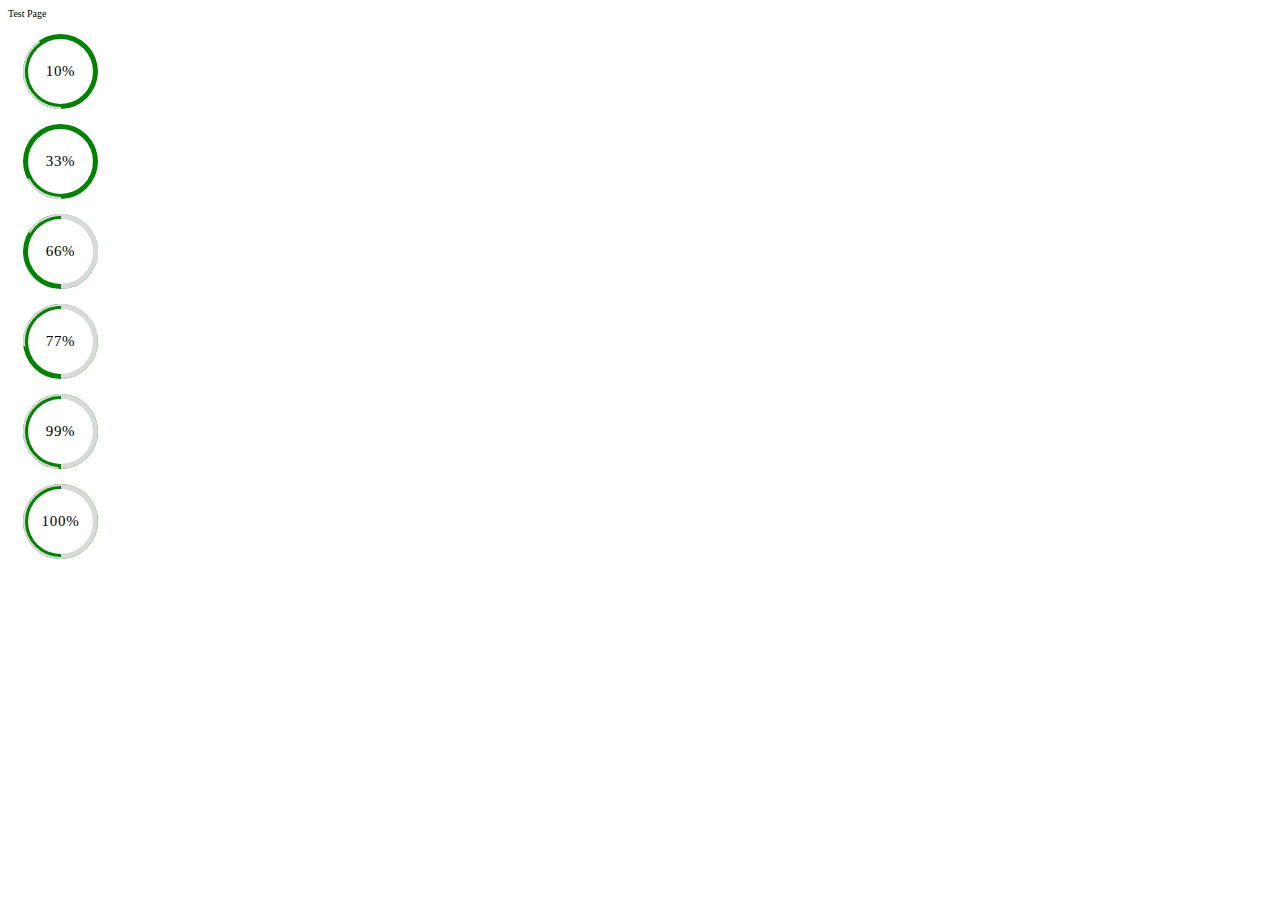
<file: test.html>
<html>
<head>
    <link href="css/extrastyle.css" rel="stylesheet">
</head>
<style>
body,html {
   font-size: 10px;
}
</style>
<body>
<p>Test Page</p>
<div class="progress-circle p10">
   <span>10%</span>
   <div class="left-half-clipper">
      <div class="first50-bar"></div>
      <div class="value-bar"></div>
   </div>
</div>
<div class="progress-circle p33">
   <span>33%</span>
   <div class="left-half-clipper">
      <div class="first50-bar"></div>
      <div class="value-bar"></div>
   </div>
</div>
<div class="progress-circle over50 p66">
   <span>66%</span>
   <div class="left-half-clipper">
      <div class="first50-bar"></div>
      <div class="value-bar"></div>
   </div>
</div>
<div class="progress-circle over50 p77">
   <span>77%</span>
   <div class="left-half-clipper">
      <div class="first50-bar"></div>
      <div class="value-bar"></div>
   </div>
</div>
<div class="progress-circle over50 p99">
   <span>99%</span>
   <div class="left-half-clipper">
      <div class="first50-bar"></div>
      <div class="value-bar"></div>
   </div>
</div>
<div class="progress-circle over50 p100">
   <span>100%</span>
   <div class="left-half-clipper">
      <div class="first50-bar"></div>
      <div class="value-bar"></div>
   </div>
</div>
</body>
</html>
</file>
<file: css/admin.css>
body, html {
    height: 100%
}

.layout-boxed body, .layout-boxed html {
    height: 100%
}

body {
    font-family: 'Source Sans Pro', 'Helvetica Neue', Helvetica, Arial, sans-serif;
    font-weight: 400;
    overflow-x: hidden;
    overflow-y: auto
}

.wrapper {
    height: 100%;
    position: relative;
    overflow-x: hidden;
    overflow-y: auto
}

.wrapper:after, .wrapper:before {
    content: " ";
    display: table
}

.wrapper:after {
    clear: both
}

.layout-boxed .wrapper {
    max-width: 1250px;
    margin: 0 auto;
    min-height: 100%;
    box-shadow: 0 0 8px rgba(0, 0, 0, .5);
    position: relative
}

.layout-boxed {
    background-color: #f9fafc
}

.content-wrapper, .main-footer {
    -webkit-transition: -webkit-transform .3s ease-in-out, margin .3s ease-in-out;
    -moz-transition: -moz-transform .3s ease-in-out, margin .3s ease-in-out;
    -o-transition: -o-transform .3s ease-in-out, margin .3s ease-in-out;
    transition: transform .3s ease-in-out, margin .3s ease-in-out;
    margin-left: 230px;
    z-index: 820
}

.layout-top-nav .content-wrapper, .layout-top-nav .main-footer {
    margin-left: 0
}

@media (max-width: 767px) {
    .content-wrapper, .main-footer {
        margin-left: 0
    }
}

@media (min-width: 768px) {
    .sidebar-collapse .content-wrapper, .sidebar-collapse .main-footer {
        margin-left: 0
    }
}

@media (max-width: 767px) {
    .sidebar-open .content-wrapper, .sidebar-open .main-footer {
        -webkit-transform: translate(230px, 0);
        -ms-transform: translate(230px, 0);
        -o-transform: translate(230px, 0);
        transform: translate(230px, 0)
    }
}

.content-wrapper {
    min-height: calc(100vh - 101px);
    background-color: #ecf0f5;
    z-index: 800
}

@media (max-width: 767px) {
    .content-wrapper {
        min-height: calc(100vh - 151px)
    }
}

.main-footer {
    background: #fff;
    padding: 15px;
    color: #444;
    border-top: 1px solid #d2d6de
}

.fixed .left-side, .fixed .main-header, .fixed .main-sidebar {
    position: fixed
}

.fixed .main-header {
    top: 0;
    right: 0;
    left: 0
}

.fixed .content-wrapper, .fixed .right-side {
    padding-top: 50px
}

@media (max-width: 767px) {
    .fixed .content-wrapper, .fixed .right-side {
        padding-top: 100px
    }
}

.fixed.layout-boxed .wrapper {
    max-width: 100%
}

.fixed .wrapper {
    overflow: hidden
}

.hold-transition .content-wrapper, .hold-transition .left-side, .hold-transition .main-footer, .hold-transition .main-header .logo, .hold-transition .main-header .navbar, .hold-transition .main-sidebar, .hold-transition .menu-open .fa-angle-left, .hold-transition .right-side {
    -webkit-transition: none;
    -o-transition: none;
    transition: none
}

.content {
    min-height: 250px;
    padding: 15px;
    margin-right: auto;
    margin-left: auto;
    padding-left: 15px;
    padding-right: 15px
}

.h1, .h2, .h3, .h4, .h5, .h6, h1, h2, h3, h4, h5, h6 {
    font-family: 'Source Sans Pro', sans-serif
}

a {
    color: #3c8dbc
}

a:active, a:focus, a:hover {
    outline: 0;
    text-decoration: none;
    color: #72afd2
}

.page-header {
    margin: 10px 0 20px 0;
    font-size: 22px
}

.page-header > small {
    color: #666;
    display: block;
    margin-top: 5px
}

.main-header {
    position: relative;
    max-height: 100px;
    z-index: 1030
}

.main-header .navbar {
    -webkit-transition: margin-left .3s ease-in-out;
    -o-transition: margin-left .3s ease-in-out;
    transition: margin-left .3s ease-in-out;
    margin-bottom: 0;
    margin-left: 230px;
    border: none;
    min-height: 50px;
    border-radius: 0
}

.layout-top-nav .main-header .navbar {
    margin-left: 0
}

.main-header #navbar-search-input.form-control {
    background: rgba(255, 255, 255, .2);
    border-color: transparent
}

.main-header #navbar-search-input.form-control:active, .main-header #navbar-search-input.form-control:focus {
    border-color: rgba(0, 0, 0, .1);
    background: rgba(255, 255, 255, .9)
}

.main-header #navbar-search-input.form-control::-moz-placeholder {
    color: #ccc;
    opacity: 1
}

.main-header #navbar-search-input.form-control:-ms-input-placeholder {
    color: #ccc
}

.main-header #navbar-search-input.form-control::-webkit-input-placeholder {
    color: #ccc
}

.main-header .navbar-custom-menu, .main-header .navbar-right {
    float: right
}

@media (max-width: 991px) {
    .main-header .navbar-right a {
        color: inherit;
        background: 0 0
    }
}

@media (max-width: 767px) {
    .main-header .navbar-right {
        float: none
    }

    .navbar-collapse .main-header .navbar-right {
        margin: 7.5px -15px
    }

    .main-header .navbar-right > li {
        color: inherit;
        border: 0
    }
}

.main-header .sidebar-toggle {
    float: left;
    background-color: transparent;
    background-image: none;
    padding: 15px 15px;
    font-family: fontAwesome
}

.main-header .sidebar-toggle:before {
    content: "\f0c9"
}

.main-header .sidebar-toggle:hover {
    color: #fff
}

.main-header .sidebar-toggle:active, .main-header .sidebar-toggle:focus {
    background: 0 0
}

.main-header .sidebar-toggle.fa5 {
    font-family: "Font Awesome\ 5 Free"
}

.main-header .sidebar-toggle.fa5:before {
    content: "\f0c9";
    font-weight: 900
}

.main-header .sidebar-toggle .icon-bar {
    display: none
}

.main-header .navbar .nav > li.user > a > .fa, .main-header .navbar .nav > li.user > a > .glyphicon, .main-header .navbar .nav > li.user > a > .ion {
    margin-right: 5px
}

.main-header .navbar .nav > li > a > .label {
    position: absolute;
    top: 9px;
    right: 7px;
    text-align: center;
    font-size: 9px;
    padding: 2px 3px;
    line-height: .9
}

.main-header .logo {
    -webkit-transition: width .3s ease-in-out;
    -o-transition: width .3s ease-in-out;
    transition: width .3s ease-in-out;
    display: block;
    float: left;
    height: 50px;
    font-size: 20px;
    line-height: 50px;
    text-align: center;
    width: 230px;
    font-family: "Helvetica Neue", Helvetica, Arial, sans-serif;
    padding: 0 15px;
    font-weight: 300;
    overflow: hidden
}

.main-header .logo img {
    padding: 4px;
    object-fit: contain;
    margin: 0 auto
}

.main-header .logo .logo-lg {
    display: block
}

.main-header .logo .logo-lg img {
    max-width: 200px;
    max-height: 50px
}

.main-header .logo .logo-lg .brandlogo-image {
    margin-top: 8px;
    margin-right: 10px;
    margin-left: -5px
}

.main-header .logo .logo-mini {
    display: none
}

.main-header .logo .logo-mini img {
    max-width: 50px;
    max-height: 50px
}

.main-header .logo .logo-mini .brandlogo-image {
    margin-top: 8px;
    margin-right: 10px;
    margin-left: 10px
}

.main-header .logo .brandlogo-image {
    float: left;
    height: 34px;
    width: auto
}

.main-header .navbar-brand {
    color: #fff
}

.content-header {
    position: relative;
    padding: 15px 15px 0 15px
}

.content-header > h1 {
    margin: 0;
    font-size: 24px
}

.content-header > h1 > small {
    font-size: 15px;
    display: inline-block;
    padding-left: 4px;
    font-weight: 300
}

.content-header > .breadcrumb {
    float: right;
    background: 0 0;
    margin-top: 0;
    margin-bottom: 0;
    font-size: 12px;
    padding: 7px 5px;
    position: absolute;
    top: 15px;
    right: 10px;
    border-radius: 2px
}

.content-header > .breadcrumb > li > a {
    color: #444;
    text-decoration: none;
    display: inline-block
}

.content-header > .breadcrumb > li > a > .fa, .content-header > .breadcrumb > li > a > .glyphicon, .content-header > .breadcrumb > li > a > .ion {
    margin-right: 5px
}

.content-header > .breadcrumb > li + li:before {
    content: '>\00a0'
}

@media (max-width: 991px) {
    .content-header > .breadcrumb {
        position: relative;
        margin-top: 5px;
        top: 0;
        right: 0;
        float: none;
        background: #d2d6de;
        padding-left: 10px
    }

    .content-header > .breadcrumb li:before {
        color: #97a0b3
    }
}

.navbar-toggle {
    color: #fff;
    border: 0;
    margin: 0;
    padding: 15px 15px
}

@media (max-width: 991px) {
    .navbar-custom-menu .navbar-nav > li {
        float: left
    }

    .navbar-custom-menu .navbar-nav {
        margin: 0;
        float: left
    }

    .navbar-custom-menu .navbar-nav > li > a {
        padding-top: 15px;
        padding-bottom: 15px;
        line-height: 20px
    }
}

@media (max-width: 767px) {
    .main-header {
        position: relative
    }

    .main-header .logo, .main-header .navbar {
        width: 100%;
        float: none
    }

    .main-header .navbar {
        margin: 0
    }

    .main-header .navbar-custom-menu {
        float: right
    }
}

@media (max-width: 991px) {
    .navbar-collapse.pull-left {
        float: none !important
    }

    .navbar-collapse.pull-left + .navbar-custom-menu {
        display: block;
        position: absolute;
        top: 0;
        right: 40px
    }
}

.main-sidebar {
    position: absolute;
    top: 0;
    left: 0;
    padding-top: 50px;
    min-height: 100%;
    width: 230px;
    z-index: 810;
    -webkit-transition: -webkit-transform .3s ease-in-out, width .3s ease-in-out;
    -moz-transition: -moz-transform .3s ease-in-out, width .3s ease-in-out;
    -o-transition: -o-transform .3s ease-in-out, width .3s ease-in-out;
    transition: transform .3s ease-in-out, width .3s ease-in-out
}

@media (max-width: 767px) {
    .main-sidebar {
        padding-top: 100px
    }
}

@media (max-width: 767px) {
    .main-sidebar {
        -webkit-transform: translate(-230px, 0);
        -ms-transform: translate(-230px, 0);
        -o-transform: translate(-230px, 0);
        transform: translate(-230px, 0)
    }
}

@media (min-width: 768px) {
    .sidebar-collapse .main-sidebar {
        -webkit-transform: translate(-230px, 0);
        -ms-transform: translate(-230px, 0);
        -o-transform: translate(-230px, 0);
        transform: translate(-230px, 0)
    }
}

@media (max-width: 767px) {
    .sidebar-open .main-sidebar {
        -webkit-transform: translate(0, 0);
        -ms-transform: translate(0, 0);
        -o-transform: translate(0, 0);
        transform: translate(0, 0)
    }
}

.sidebar {
    padding-bottom: 10px
}

.sidebar-form input:focus {
    border-color: transparent
}

.user-panel {
    position: relative;
    width: 100%;
    padding: 10px;
    overflow: hidden
}

.user-panel:after, .user-panel:before {
    content: " ";
    display: table
}

.user-panel:after {
    clear: both
}

.user-panel > .image > img {
    width: 100%;
    max-width: 45px;
    height: auto
}

.user-panel > .info {
    padding: 5px 5px 5px 15px;
    line-height: 1;
    position: absolute;
    left: 55px
}

.user-panel > .info > p {
    font-weight: 600;
    margin-bottom: 9px
}

.user-panel > .info > a {
    text-decoration: none;
    padding-right: 5px;
    margin-top: 3px;
    font-size: 11px
}

.user-panel > .info > a > .fa, .user-panel > .info > a > .glyphicon, .user-panel > .info > a > .ion {
    margin-right: 3px
}

.sidebar-menu {
    list-style: none;
    margin: 0;
    padding: 0
}

.sidebar-menu > li {
    position: relative;
    margin: 0;
    padding: 0
}

.sidebar-menu > li > a {
    padding: 12px 5px 12px 15px;
    display: block
}

.sidebar-menu > li > a > .fa, .sidebar-menu > li > a > .glyphicon, .sidebar-menu > li > a > .ion {
    width: 20px
}

.sidebar-menu > li .badge, .sidebar-menu > li .label {
    margin-right: 5px
}

.sidebar-menu > li .badge {
    margin-top: 3px
}

.sidebar-menu li.header {
    padding: 10px 25px 10px 15px;
    font-size: 12px
}

.sidebar-menu li > a > .fa-angle-left, .sidebar-menu li > a > .pull-right-container > .fa-angle-left {
    width: auto;
    height: auto;
    padding: 0;
    margin-right: 10px;
    -webkit-transition: transform .5s ease;
    -o-transition: transform .5s ease;
    transition: transform .5s ease
}

.sidebar-menu li > a > .fa-angle-left {
    position: absolute;
    top: 50%;
    right: 10px;
    margin-top: -8px
}

.sidebar-menu .menu-open > a > .fa-angle-left, .sidebar-menu .menu-open > a > .pull-right-container > .fa-angle-left {
    -webkit-transform: rotate(-90deg);
    -ms-transform: rotate(-90deg);
    -o-transform: rotate(-90deg);
    transform: rotate(-90deg)
}

.sidebar-menu .active > .treeview-menu {
    display: block
}

@media (min-width: 768px) {
    .sidebar-mini.sidebar-collapse .content-wrapper, .sidebar-mini.sidebar-collapse .main-footer, .sidebar-mini.sidebar-collapse .right-side {
        margin-left: 50px !important;
        z-index: 840
    }

    .sidebar-mini.sidebar-collapse .main-sidebar {
        -webkit-transform: translate(0, 0);
        -ms-transform: translate(0, 0);
        -o-transform: translate(0, 0);
        transform: translate(0, 0);
        width: 50px !important;
        z-index: 850
    }

    .sidebar-mini.sidebar-collapse .sidebar-menu > li {
        position: relative
    }

    .sidebar-mini.sidebar-collapse .sidebar-menu > li > a {
        margin-right: 0
    }

    .sidebar-mini.sidebar-collapse .sidebar-menu > li > a > span {
        border-top-right-radius: 4px
    }

    .sidebar-mini.sidebar-collapse .sidebar-menu > li:not(.treeview) > a > span {
        border-bottom-right-radius: 4px
    }

    .sidebar-mini.sidebar-collapse .sidebar-menu > li > .treeview-menu {
        padding-top: 5px;
        padding-bottom: 5px;
        border-bottom-right-radius: 4px
    }

    .sidebar-mini.sidebar-collapse .main-sidebar .user-panel > .info, .sidebar-mini.sidebar-collapse .sidebar-form, .sidebar-mini.sidebar-collapse .sidebar-menu li.header, .sidebar-mini.sidebar-collapse .sidebar-menu > li > .treeview-menu, .sidebar-mini.sidebar-collapse .sidebar-menu > li > a > .pull-right, .sidebar-mini.sidebar-collapse .sidebar-menu > li > a > span, .sidebar-mini.sidebar-collapse .sidebar-menu > li > a > span > .pull-right {
        display: none !important;
        -webkit-transform: translateZ(0)
    }

    .sidebar-mini.sidebar-collapse .main-header .logo {
        width: 50px
    }

    .sidebar-mini.sidebar-collapse .main-header .logo > .logo-mini {
        display: block;
        margin-left: -15px;
        margin-right: -15px;
        font-size: 18px
    }

    .sidebar-mini.sidebar-collapse .main-header .logo > .logo-lg {
        display: none
    }

    .sidebar-mini.sidebar-collapse .main-header .navbar {
        margin-left: 50px
    }
}

@media (min-width: 768px) {
    .sidebar-mini:not(.sidebar-mini-expand-feature).sidebar-collapse .sidebar-menu > li:hover > .treeview-menu, .sidebar-mini:not(.sidebar-mini-expand-feature).sidebar-collapse .sidebar-menu > li:hover > a > span:not(.pull-right) {
        display: block !important;
        position: absolute;
        width: 180px;
        left: 50px
    }

    .sidebar-mini:not(.sidebar-mini-expand-feature).sidebar-collapse .sidebar-menu > li:hover > a > span {
        top: 0;
        margin-left: -3px;
        padding: 12px 5px 12px 20px;
        background-color: inherit
    }

    .sidebar-mini:not(.sidebar-mini-expand-feature).sidebar-collapse .sidebar-menu > li:hover > a > .pull-right-container {
        position: relative !important;
        float: right;
        width: auto !important;
        left: 180px !important;
        top: -22px !important;
        z-index: 900
    }

    .sidebar-mini:not(.sidebar-mini-expand-feature).sidebar-collapse .sidebar-menu > li:hover > a > .pull-right-container > .label:not(:first-of-type) {
        display: none
    }

    .sidebar-mini:not(.sidebar-mini-expand-feature).sidebar-collapse .sidebar-menu > li:hover > .treeview-menu {
        top: 44px;
        margin-left: 0
    }
}

.sidebar-expanded-on-hover .content-wrapper, .sidebar-expanded-on-hover .main-footer {
    margin-left: 50px
}

.sidebar-expanded-on-hover .main-sidebar {
    box-shadow: 3px 0 8px rgba(0, 0, 0, .125)
}

.main-sidebar .user-panel, .sidebar-menu, .sidebar-menu > li.header {
    white-space: nowrap;
    overflow: hidden
}

.sidebar-menu:hover {
    overflow: visible
}

.sidebar-form, .sidebar-menu > li.header {
    overflow: hidden;
    text-overflow: clip
}

.sidebar-menu li > a {
    position: relative
}

.sidebar-menu li > a > .pull-right-container {
    position: absolute;
    right: 10px;
    top: 50%;
    margin-top: -7px
}

.control-sidebar-bg {
    position: fixed;
    z-index: 1000;
    bottom: 0
}

.control-sidebar, .control-sidebar-bg {
    top: 0;
    right: -230px;
    width: 230px;
    -webkit-transition: right .3s ease-in-out;
    -o-transition: right .3s ease-in-out;
    transition: right .3s ease-in-out
}

.control-sidebar {
    position: absolute;
    padding-top: 50px;
    z-index: 1010
}

@media (max-width: 767px) {
    .control-sidebar {
        padding-top: 100px
    }
}

.control-sidebar > .tab-content {
    padding: 10px 15px
}

.control-sidebar.control-sidebar-open, .control-sidebar.control-sidebar-open + .control-sidebar-bg {
    right: 0
}

.control-sidebar-hold-transition .content-wrapper, .control-sidebar-hold-transition .control-sidebar, .control-sidebar-hold-transition .control-sidebar-bg {
    transition: none
}

.control-sidebar-open .control-sidebar, .control-sidebar-open .control-sidebar-bg {
    right: 0
}

@media (min-width: 768px) {
    .control-sidebar-open .content-wrapper, .control-sidebar-open .main-footer, .control-sidebar-open .right-side {
        margin-right: 230px
    }
}

.fixed .control-sidebar {
    position: fixed;
    height: 100%;
    overflow-y: auto;
    padding-bottom: 50px
}

.nav-tabs.control-sidebar-tabs > li:first-of-type > a, .nav-tabs.control-sidebar-tabs > li:first-of-type > a:focus, .nav-tabs.control-sidebar-tabs > li:first-of-type > a:hover {
    border-left-width: 0
}

.nav-tabs.control-sidebar-tabs > li > a {
    border-radius: 0
}

.nav-tabs.control-sidebar-tabs > li > a, .nav-tabs.control-sidebar-tabs > li > a:hover {
    border-top: none;
    border-right: none;
    border-left: 1px solid transparent;
    border-bottom: 1px solid transparent
}

.nav-tabs.control-sidebar-tabs > li > a .icon {
    font-size: 16px
}

.nav-tabs.control-sidebar-tabs > li.active > a, .nav-tabs.control-sidebar-tabs > li.active > a:active, .nav-tabs.control-sidebar-tabs > li.active > a:focus, .nav-tabs.control-sidebar-tabs > li.active > a:hover {
    border-top: none;
    border-right: none;
    border-bottom: none
}

@media (max-width: 768px) {
    .nav-tabs.control-sidebar-tabs {
        display: table
    }

    .nav-tabs.control-sidebar-tabs > li {
        display: table-cell
    }
}

.control-sidebar-heading {
    font-weight: 400;
    font-size: 16px;
    padding: 10px 0;
    margin-bottom: 10px
}

.control-sidebar-subheading {
    display: block;
    font-weight: 400;
    font-size: 14px
}

.control-sidebar-menu {
    list-style: none;
    padding: 0;
    margin: 0 -15px
}

.control-sidebar-menu > li > a {
    display: block;
    padding: 10px 15px
}

.control-sidebar-menu > li > a:after, .control-sidebar-menu > li > a:before {
    content: " ";
    display: table
}

.control-sidebar-menu > li > a:after {
    clear: both
}

.control-sidebar-menu > li > a > .control-sidebar-subheading {
    margin-top: 0
}

.control-sidebar-menu .menu-icon {
    float: left;
    width: 35px;
    height: 35px;
    border-radius: 50%;
    text-align: center;
    line-height: 35px
}

.control-sidebar-menu .menu-info {
    margin-left: 45px;
    margin-top: 3px
}

.control-sidebar-menu .menu-info > .control-sidebar-subheading {
    margin: 0
}

.control-sidebar-menu .menu-info > p {
    margin: 0;
    font-size: 11px
}

.control-sidebar-menu .progress {
    margin: 0
}

.control-sidebar-dark {
    color: #b8c7ce
}

.control-sidebar-dark, .control-sidebar-dark + .control-sidebar-bg {
    background: #222d32
}

.control-sidebar-dark .nav-tabs.control-sidebar-tabs {
    border-bottom: #1c2529
}

.control-sidebar-dark .nav-tabs.control-sidebar-tabs > li > a {
    background: #181f23;
    color: #b8c7ce
}

.control-sidebar-dark .nav-tabs.control-sidebar-tabs > li > a, .control-sidebar-dark .nav-tabs.control-sidebar-tabs > li > a:focus, .control-sidebar-dark .nav-tabs.control-sidebar-tabs > li > a:hover {
    border-left-color: #141a1d;
    border-bottom-color: #141a1d
}

.control-sidebar-dark .nav-tabs.control-sidebar-tabs > li > a:active, .control-sidebar-dark .nav-tabs.control-sidebar-tabs > li > a:focus, .control-sidebar-dark .nav-tabs.control-sidebar-tabs > li > a:hover {
    background: #1c2529
}

.control-sidebar-dark .nav-tabs.control-sidebar-tabs > li > a:hover {
    color: #fff
}

.control-sidebar-dark .nav-tabs.control-sidebar-tabs > li.active > a, .control-sidebar-dark .nav-tabs.control-sidebar-tabs > li.active > a:active, .control-sidebar-dark .nav-tabs.control-sidebar-tabs > li.active > a:focus, .control-sidebar-dark .nav-tabs.control-sidebar-tabs > li.active > a:hover {
    background: #222d32;
    color: #fff
}

.control-sidebar-dark .control-sidebar-heading, .control-sidebar-dark .control-sidebar-subheading {
    color: #fff
}

.control-sidebar-dark .control-sidebar-menu > li > a:hover {
    background: #1e282c
}

.control-sidebar-dark .control-sidebar-menu > li > a .menu-info > p {
    color: #b8c7ce
}

.control-sidebar-light {
    color: #5e5e5e
}

.control-sidebar-light, .control-sidebar-light + .control-sidebar-bg {
    background: #f9fafc;
    border-left: 1px solid #d2d6de
}

.control-sidebar-light .nav-tabs.control-sidebar-tabs {
    border-bottom: #d2d6de
}

.control-sidebar-light .nav-tabs.control-sidebar-tabs > li > a {
    background: #e8ecf4;
    color: #444
}

.control-sidebar-light .nav-tabs.control-sidebar-tabs > li > a, .control-sidebar-light .nav-tabs.control-sidebar-tabs > li > a:focus, .control-sidebar-light .nav-tabs.control-sidebar-tabs > li > a:hover {
    border-left-color: #d2d6de;
    border-bottom-color: #d2d6de
}

.control-sidebar-light .nav-tabs.control-sidebar-tabs > li > a:active, .control-sidebar-light .nav-tabs.control-sidebar-tabs > li > a:focus, .control-sidebar-light .nav-tabs.control-sidebar-tabs > li > a:hover {
    background: #eff1f7
}

.control-sidebar-light .nav-tabs.control-sidebar-tabs > li.active > a, .control-sidebar-light .nav-tabs.control-sidebar-tabs > li.active > a:active, .control-sidebar-light .nav-tabs.control-sidebar-tabs > li.active > a:focus, .control-sidebar-light .nav-tabs.control-sidebar-tabs > li.active > a:hover {
    background: #f9fafc;
    color: #111
}

.control-sidebar-light .control-sidebar-heading, .control-sidebar-light .control-sidebar-subheading {
    color: #111
}

.control-sidebar-light .control-sidebar-menu {
    margin-left: -14px
}

.control-sidebar-light .control-sidebar-menu > li > a:hover {
    background: #f4f4f5
}

.control-sidebar-light .control-sidebar-menu > li > a .menu-info > p {
    color: #5e5e5e
}

.dropdown-menu {
    box-shadow: none;
    border-color: #eee
}

.dropdown-menu > li > a {
    color: #777
}

.dropdown-menu > li > a > .fa, .dropdown-menu > li > a > .glyphicon, .dropdown-menu > li > a > .ion {
    margin-right: 10px
}

.dropdown-menu > li > a:hover {
    background-color: #e1e3e9;
    color: #333
}

.dropdown-menu > .divider {
    background-color: #eee
}

.navbar-nav > .messages-menu > .dropdown-menu, .navbar-nav > .notifications-menu > .dropdown-menu, .navbar-nav > .tasks-menu > .dropdown-menu {
    width: 280px;
    padding: 0;
    margin: 0;
    top: 100%
}

.navbar-nav > .messages-menu > .dropdown-menu > li, .navbar-nav > .notifications-menu > .dropdown-menu > li, .navbar-nav > .tasks-menu > .dropdown-menu > li {
    position: relative
}

.navbar-nav > .messages-menu > .dropdown-menu > li.header, .navbar-nav > .notifications-menu > .dropdown-menu > li.header, .navbar-nav > .tasks-menu > .dropdown-menu > li.header {
    border-top-left-radius: 4px;
    border-top-right-radius: 4px;
    border-bottom-right-radius: 0;
    border-bottom-left-radius: 0;
    background-color: #fff;
    padding: 7px 10px;
    border-bottom: 1px solid #f4f4f4;
    color: #444;
    font-size: 14px
}

.navbar-nav > .messages-menu > .dropdown-menu > li.footer > a, .navbar-nav > .notifications-menu > .dropdown-menu > li.footer > a, .navbar-nav > .tasks-menu > .dropdown-menu > li.footer > a {
    border-top-left-radius: 0;
    border-top-right-radius: 0;
    border-bottom-right-radius: 4px;
    border-bottom-left-radius: 4px;
    font-size: 12px;
    background-color: #fff;
    padding: 7px 10px;
    border-bottom: 1px solid #eee;
    color: #444 !important;
    text-align: center
}

@media (max-width: 991px) {
    .navbar-nav > .messages-menu > .dropdown-menu > li.footer > a, .navbar-nav > .notifications-menu > .dropdown-menu > li.footer > a, .navbar-nav > .tasks-menu > .dropdown-menu > li.footer > a {
        background: #fff !important;
        color: #444 !important
    }
}

.navbar-nav > .messages-menu > .dropdown-menu > li.footer > a:hover, .navbar-nav > .notifications-menu > .dropdown-menu > li.footer > a:hover, .navbar-nav > .tasks-menu > .dropdown-menu > li.footer > a:hover {
    text-decoration: none;
    font-weight: 400
}

.navbar-nav > .messages-menu > .dropdown-menu > li .menu, .navbar-nav > .notifications-menu > .dropdown-menu > li .menu, .navbar-nav > .tasks-menu > .dropdown-menu > li .menu {
    max-height: 200px;
    margin: 0;
    padding: 0;
    list-style: none;
    overflow-x: hidden
}

.navbar-nav > .messages-menu > .dropdown-menu > li .menu > li > a, .navbar-nav > .notifications-menu > .dropdown-menu > li .menu > li > a, .navbar-nav > .tasks-menu > .dropdown-menu > li .menu > li > a {
    display: block;
    white-space: nowrap;
    border-bottom: 1px solid #f4f4f4
}

.navbar-nav > .messages-menu > .dropdown-menu > li .menu > li > a:hover, .navbar-nav > .notifications-menu > .dropdown-menu > li .menu > li > a:hover, .navbar-nav > .tasks-menu > .dropdown-menu > li .menu > li > a:hover {
    background: #f4f4f4;
    text-decoration: none
}

.navbar-nav > .notifications-menu > .dropdown-menu > li .menu > li > a {
    color: #444;
    overflow: hidden;
    text-overflow: ellipsis;
    padding: 10px
}

.navbar-nav > .notifications-menu > .dropdown-menu > li .menu > li > a > .fa, .navbar-nav > .notifications-menu > .dropdown-menu > li .menu > li > a > .glyphicon, .navbar-nav > .notifications-menu > .dropdown-menu > li .menu > li > a > .ion {
    width: 20px
}

.navbar-nav > .messages-menu > .dropdown-menu > li .menu > li > a {
    margin: 0;
    padding: 10px 10px
}

.navbar-nav > .messages-menu > .dropdown-menu > li .menu > li > a > div > img {
    margin: auto 10px auto auto;
    width: 40px;
    height: 40px
}

.navbar-nav > .messages-menu > .dropdown-menu > li .menu > li > a > h4 {
    padding: 0;
    margin: 0 0 0 45px;
    color: #444;
    font-size: 15px;
    position: relative
}

.navbar-nav > .messages-menu > .dropdown-menu > li .menu > li > a > h4 > small {
    color: #999;
    font-size: 10px;
    position: absolute;
    top: 0;
    right: 0
}

.navbar-nav > .messages-menu > .dropdown-menu > li .menu > li > a > p {
    margin: 0 0 0 45px;
    font-size: 12px;
    color: #888
}

.navbar-nav > .messages-menu > .dropdown-menu > li .menu > li > a:after, .navbar-nav > .messages-menu > .dropdown-menu > li .menu > li > a:before {
    content: " ";
    display: table
}

.navbar-nav > .messages-menu > .dropdown-menu > li .menu > li > a:after {
    clear: both
}

.navbar-nav > .tasks-menu > .dropdown-menu > li .menu > li > a {
    padding: 10px
}

.navbar-nav > .tasks-menu > .dropdown-menu > li .menu > li > a > h3 {
    font-size: 14px;
    padding: 0;
    margin: 0 0 10px 0;
    color: #666
}

.navbar-nav > .tasks-menu > .dropdown-menu > li .menu > li > a > .progress {
    padding: 0;
    margin: 0
}

.navbar-nav > .user-menu > .dropdown-menu {
    border-top-right-radius: 0;
    border-top-left-radius: 0;
    padding: 1px 0 0 0;
    border-top-width: 0;
    width: 280px
}

.navbar-nav > .user-menu > .dropdown-menu, .navbar-nav > .user-menu > .dropdown-menu > .user-body {
    border-bottom-right-radius: 4px;
    border-bottom-left-radius: 4px
}

.navbar-nav > .user-menu > .dropdown-menu > li.user-header {
    height: 175px;
    padding: 10px;
    text-align: center
}

.navbar-nav > .user-menu > .dropdown-menu > li.user-header > img {
    z-index: 5;
    height: 90px;
    width: 90px;
    border: 3px solid;
    border-color: transparent;
    border-color: rgba(255, 255, 255, .2)
}

.navbar-nav > .user-menu > .dropdown-menu > li.user-header > p {
    z-index: 5;
    color: #fff;
    color: rgba(255, 255, 255, .8);
    font-size: 17px;
    margin-top: 10px
}

.navbar-nav > .user-menu > .dropdown-menu > li.user-header > p > small {
    display: block;
    font-size: 12px
}

.navbar-nav > .user-menu > .dropdown-menu > .user-body {
    padding: 15px;
    border-bottom: 1px solid #f4f4f4;
    border-top: 1px solid #ddd
}

.navbar-nav > .user-menu > .dropdown-menu > .user-body:after, .navbar-nav > .user-menu > .dropdown-menu > .user-body:before {
    content: " ";
    display: table
}

.navbar-nav > .user-menu > .dropdown-menu > .user-body:after {
    clear: both
}

.navbar-nav > .user-menu > .dropdown-menu > .user-body a {
    color: #444 !important
}

@media (max-width: 991px) {
    .navbar-nav > .user-menu > .dropdown-menu > .user-body a {
        background: #fff !important;
        color: #444 !important
    }
}

.navbar-nav > .user-menu > .dropdown-menu > .user-footer {
    background-color: #f9f9f9;
    padding: 10px
}

.navbar-nav > .user-menu > .dropdown-menu > .user-footer:after, .navbar-nav > .user-menu > .dropdown-menu > .user-footer:before {
    content: " ";
    display: table
}

.navbar-nav > .user-menu > .dropdown-menu > .user-footer:after {
    clear: both
}

.navbar-nav > .user-menu > .dropdown-menu > .user-footer .btn-default {
    color: #666
}

@media (max-width: 991px) {
    .navbar-nav > .user-menu > .dropdown-menu > .user-footer .btn-default:hover {
        background-color: #f9f9f9
    }
}

.navbar-nav > .user-menu .user-image {
    float: left;
    width: 25px;
    height: 25px;
    border-radius: 50%;
    margin-right: 10px;
    margin-top: -2px
}

@media (max-width: 767px) {
    .navbar-nav > .user-menu .user-image {
        float: none;
        margin-right: 0;
        margin-top: -8px;
        line-height: 10px
    }
}

.open:not(.dropup) > .animated-dropdown-menu {
    backface-visibility: visible !important;
    -webkit-animation: flipInX .7s both;
    -o-animation: flipInX .7s both;
    animation: flipInX .7s both
}

@keyframes flipInX {
    0% {
        transform: perspective(400px) rotate3d(1, 0, 0, 90deg);
        transition-timing-function: ease-in;
        opacity: 0
    }
    40% {
        transform: perspective(400px) rotate3d(1, 0, 0, -20deg);
        transition-timing-function: ease-in
    }
    60% {
        transform: perspective(400px) rotate3d(1, 0, 0, 10deg);
        opacity: 1
    }
    80% {
        transform: perspective(400px) rotate3d(1, 0, 0, -5deg)
    }
    100% {
        transform: perspective(400px)
    }
}

@-webkit-keyframes flipInX {
    0% {
        -webkit-transform: perspective(400px) rotate3d(1, 0, 0, 90deg);
        -webkit-transition-timing-function: ease-in;
        opacity: 0
    }
    40% {
        -webkit-transform: perspective(400px) rotate3d(1, 0, 0, -20deg);
        -webkit-transition-timing-function: ease-in
    }
    60% {
        -webkit-transform: perspective(400px) rotate3d(1, 0, 0, 10deg);
        opacity: 1
    }
    80% {
        -webkit-transform: perspective(400px) rotate3d(1, 0, 0, -5deg)
    }
    100% {
        -webkit-transform: perspective(400px)
    }
}

.navbar-custom-menu > .navbar-nav > li {
    position: relative
}

.navbar-custom-menu > .navbar-nav > li > .dropdown-menu {
    position: absolute;
    right: 0;
    left: auto
}

@media (max-width: 991px) {
    .navbar-custom-menu > .navbar-nav {
        float: right
    }

    .navbar-custom-menu > .navbar-nav > li {
        position: static
    }

    .navbar-custom-menu > .navbar-nav > li > .dropdown-menu {
        position: absolute;
        right: 5%;
        left: auto;
        border: 1px solid #ddd;
        background: #fff
    }
}

.form-control {
    border-radius: 0;
    box-shadow: none;
    border-color: #d2d6de
}

.form-control:focus {
    border-color: #3c8dbc;
    box-shadow: none
}

.form-control:-ms-input-placeholder, .form-control::-moz-placeholder, .form-control::-webkit-input-placeholder {
    color: #bbb;
    opacity: 1
}

.form-control:not(select) {
    -webkit-appearance: none;
    -moz-appearance: none;
    appearance: none
}

.form-group.has-success label {
    color: #00a65a
}

.form-group.has-success .form-control, .form-group.has-success .input-group-addon {
    border-color: #00a65a;
    box-shadow: none
}

.form-group.has-success .help-block {
    color: #00a65a
}

.form-group.has-warning label {
    color: #f39c12
}

.form-group.has-warning .form-control, .form-group.has-warning .input-group-addon {
    border-color: #f39c12;
    box-shadow: none
}

.form-group.has-warning .help-block {
    color: #f39c12
}

.form-group.has-error label {
    color: #dd4b39
}

.form-group.has-error .form-control, .form-group.has-error .input-group-addon {
    border-color: #dd4b39;
    box-shadow: none
}

.form-group.has-error .help-block {
    color: #dd4b39
}

.input-group .input-group-addon {
    border-radius: 0;
    border-color: #d2d6de;
    background-color: #fff
}

.btn-group-vertical .btn.btn-flat:first-of-type, .btn-group-vertical .btn.btn-flat:last-of-type {
    border-radius: 0
}

.icheck > label {
    padding-left: 0
}

.form-control-feedback.fa {
    line-height: 34px
}

.form-group-lg .form-control + .form-control-feedback.fa, .input-group-lg + .form-control-feedback.fa, .input-lg + .form-control-feedback.fa {
    line-height: 46px
}

.form-group-sm .form-control + .form-control-feedback.fa, .input-group-sm + .form-control-feedback.fa, .input-sm + .form-control-feedback.fa {
    line-height: 30px
}

.progress, .progress > .progress-bar {
    -webkit-box-shadow: none;
    box-shadow: none
}

.progress, .progress .progress-bar, .progress > .progress-bar, .progress > .progress-bar .progress-bar {
    border-radius: 1px
}

.progress-sm, .progress.sm {
    height: 10px
}

.progress-sm, .progress-sm .progress-bar, .progress.sm, .progress.sm .progress-bar {
    border-radius: 1px
}

.progress-xs, .progress.xs {
    height: 7px
}

.progress-xs, .progress-xs .progress-bar, .progress.xs, .progress.xs .progress-bar {
    border-radius: 1px
}

.progress-xxs, .progress.xxs {
    height: 3px
}

.progress-xxs, .progress-xxs .progress-bar, .progress.xxs, .progress.xxs .progress-bar {
    border-radius: 1px
}

.progress.vertical {
    position: relative;
    width: 30px;
    height: 200px;
    display: inline-block;
    margin-right: 10px
}

.progress.vertical > .progress-bar {
    width: 100%;
    position: absolute;
    bottom: 0
}

.progress.vertical.progress-sm, .progress.vertical.sm {
    width: 20px
}

.progress.vertical.progress-xs, .progress.vertical.xs {
    width: 10px
}

.progress.vertical.progress-xxs, .progress.vertical.xxs {
    width: 3px
}

.progress-group .progress-text {
    font-weight: 600
}

.progress-group .progress-number {
    float: right
}

.table tr > td .progress {
    margin: 0
}

.progress-bar-light-blue, .progress-bar-primary {
    background-color: #3c8dbc
}

.progress-striped .progress-bar-light-blue, .progress-striped .progress-bar-primary {
    background-image: -webkit-linear-gradient(45deg, rgba(255, 255, 255, .15) 25%, transparent 25%, transparent 50%, rgba(255, 255, 255, .15) 50%, rgba(255, 255, 255, .15) 75%, transparent 75%, transparent);
    background-image: -o-linear-gradient(45deg, rgba(255, 255, 255, .15) 25%, transparent 25%, transparent 50%, rgba(255, 255, 255, .15) 50%, rgba(255, 255, 255, .15) 75%, transparent 75%, transparent);
    background-image: linear-gradient(45deg, rgba(255, 255, 255, .15) 25%, transparent 25%, transparent 50%, rgba(255, 255, 255, .15) 50%, rgba(255, 255, 255, .15) 75%, transparent 75%, transparent)
}

.progress-bar-green, .progress-bar-success {
    background-color: #00a65a
}

.progress-striped .progress-bar-green, .progress-striped .progress-bar-success {
    background-image: -webkit-linear-gradient(45deg, rgba(255, 255, 255, .15) 25%, transparent 25%, transparent 50%, rgba(255, 255, 255, .15) 50%, rgba(255, 255, 255, .15) 75%, transparent 75%, transparent);
    background-image: -o-linear-gradient(45deg, rgba(255, 255, 255, .15) 25%, transparent 25%, transparent 50%, rgba(255, 255, 255, .15) 50%, rgba(255, 255, 255, .15) 75%, transparent 75%, transparent);
    background-image: linear-gradient(45deg, rgba(255, 255, 255, .15) 25%, transparent 25%, transparent 50%, rgba(255, 255, 255, .15) 50%, rgba(255, 255, 255, .15) 75%, transparent 75%, transparent)
}

.progress-bar-aqua, .progress-bar-info {
    background-color: #00c0ef
}

.progress-striped .progress-bar-aqua, .progress-striped .progress-bar-info {
    background-image: -webkit-linear-gradient(45deg, rgba(255, 255, 255, .15) 25%, transparent 25%, transparent 50%, rgba(255, 255, 255, .15) 50%, rgba(255, 255, 255, .15) 75%, transparent 75%, transparent);
    background-image: -o-linear-gradient(45deg, rgba(255, 255, 255, .15) 25%, transparent 25%, transparent 50%, rgba(255, 255, 255, .15) 50%, rgba(255, 255, 255, .15) 75%, transparent 75%, transparent);
    background-image: linear-gradient(45deg, rgba(255, 255, 255, .15) 25%, transparent 25%, transparent 50%, rgba(255, 255, 255, .15) 50%, rgba(255, 255, 255, .15) 75%, transparent 75%, transparent)
}

.progress-bar-warning, .progress-bar-yellow {
    background-color: #f39c12
}

.progress-striped .progress-bar-warning, .progress-striped .progress-bar-yellow {
    background-image: -webkit-linear-gradient(45deg, rgba(255, 255, 255, .15) 25%, transparent 25%, transparent 50%, rgba(255, 255, 255, .15) 50%, rgba(255, 255, 255, .15) 75%, transparent 75%, transparent);
    background-image: -o-linear-gradient(45deg, rgba(255, 255, 255, .15) 25%, transparent 25%, transparent 50%, rgba(255, 255, 255, .15) 50%, rgba(255, 255, 255, .15) 75%, transparent 75%, transparent);
    background-image: linear-gradient(45deg, rgba(255, 255, 255, .15) 25%, transparent 25%, transparent 50%, rgba(255, 255, 255, .15) 50%, rgba(255, 255, 255, .15) 75%, transparent 75%, transparent)
}

.progress-bar-danger, .progress-bar-red {
    background-color: #dd4b39
}

.progress-striped .progress-bar-danger, .progress-striped .progress-bar-red {
    background-image: -webkit-linear-gradient(45deg, rgba(255, 255, 255, .15) 25%, transparent 25%, transparent 50%, rgba(255, 255, 255, .15) 50%, rgba(255, 255, 255, .15) 75%, transparent 75%, transparent);
    background-image: -o-linear-gradient(45deg, rgba(255, 255, 255, .15) 25%, transparent 25%, transparent 50%, rgba(255, 255, 255, .15) 50%, rgba(255, 255, 255, .15) 75%, transparent 75%, transparent);
    background-image: linear-gradient(45deg, rgba(255, 255, 255, .15) 25%, transparent 25%, transparent 50%, rgba(255, 255, 255, .15) 50%, rgba(255, 255, 255, .15) 75%, transparent 75%, transparent)
}

.small-box {
    border-radius: 2px;
    position: relative;
    display: block;
    margin-bottom: 20px;
    box-shadow: 0 1px 1px rgba(0, 0, 0, .1)
}

.small-box > .inner {
    padding: 10px
}

.small-box > .small-box-footer {
    position: relative;
    text-align: center;
    padding: 3px 0;
    color: #fff;
    color: rgba(255, 255, 255, .8);
    display: block;
    z-index: 10;
    background: rgba(0, 0, 0, .1);
    text-decoration: none
}

.small-box > .small-box-footer:hover {
    color: #fff;
    background: rgba(0, 0, 0, .15)
}

.small-box h3 {
    font-size: 38px;
    font-weight: 700;
    margin: 0 0 10px 0;
    white-space: nowrap;
    padding: 0
}

.small-box p {
    font-size: 15px
}

.small-box p > small {
    display: block;
    color: #f9f9f9;
    font-size: 13px;
    margin-top: 5px
}

.small-box h3, .small-box p {
    z-index: 5
}

.small-box .icon {
    -webkit-transition: all .3s linear;
    -o-transition: all .3s linear;
    transition: all .3s linear;
    position: absolute;
    top: -10px;
    right: 10px;
    z-index: 0;
    font-size: 90px;
    color: rgba(0, 0, 0, .15)
}

.small-box:hover {
    text-decoration: none;
    color: #f9f9f9
}

.small-box:hover .icon {
    font-size: 95px
}

@media (max-width: 767px) {
    .small-box {
        text-align: center
    }

    .small-box .icon {
        display: none
    }

    .small-box p {
        font-size: 12px
    }
}

.box {
    position: relative;
    border-radius: 3px;
    background: #fff;
    border-top: 3px solid #d2d6de;
    margin-bottom: 20px;
    width: 100%;
    box-shadow: 0 1px 1px rgba(0, 0, 0, .1)
}

.box.box-primary {
    border-top-color: #3c8dbc
}

.box.box-info {
    border-top-color: #00c0ef
}

.box.box-danger {
    border-top-color: #dd4b39
}

.box.box-warning {
    border-top-color: #f39c12
}

.box.box-success {
    border-top-color: #00a65a
}

.box.box-default {
    border-top-color: #d2d6de
}

.box.collapsed-box .box-body, .box.collapsed-box .box-footer {
    display: none
}

.box .nav-stacked > li {
    border-bottom: 1px solid #f4f4f4;
    margin: 0
}

.box .nav-stacked > li:last-of-type {
    border-bottom: none
}

.box.height-control .box-body {
    max-height: 300px;
    overflow: auto
}

.box .border-right {
    border-right: 1px solid #f4f4f4
}

.box .border-left {
    border-left: 1px solid #f4f4f4
}

.box.box-solid {
    border-top: 0
}

.box.box-solid > .box-header .btn.btn-default {
    background: 0 0
}

.box.box-solid > .box-header .btn:hover, .box.box-solid > .box-header a:hover {
    background: rgba(0, 0, 0, .1)
}

.box.box-solid.box-default {
    border: 1px solid #d2d6de
}

.box.box-solid.box-default > .box-header {
    color: #444;
    background: #d2d6de;
    background-color: #d2d6de
}

.box.box-solid.box-default > .box-header .btn, .box.box-solid.box-default > .box-header a {
    color: #444
}

.box.box-solid.box-primary {
    border: 1px solid #3c8dbc
}

.box.box-solid.box-primary > .box-header {
    color: #fff;
    background: #3c8dbc;
    background-color: #3c8dbc
}

.box.box-solid.box-primary > .box-header .btn, .box.box-solid.box-primary > .box-header a {
    color: #fff
}

.box.box-solid.box-info {
    border: 1px solid #00c0ef
}

.box.box-solid.box-info > .box-header {
    color: #fff;
    background: #00c0ef;
    background-color: #00c0ef
}

.box.box-solid.box-info > .box-header .btn, .box.box-solid.box-info > .box-header a {
    color: #fff
}

.box.box-solid.box-danger {
    border: 1px solid #dd4b39
}

.box.box-solid.box-danger > .box-header {
    color: #fff;
    background: #dd4b39;
    background-color: #dd4b39
}

.box.box-solid.box-danger > .box-header .btn, .box.box-solid.box-danger > .box-header a {
    color: #fff
}

.box.box-solid.box-warning {
    border: 1px solid #f39c12
}

.box.box-solid.box-warning > .box-header {
    color: #fff;
    background: #f39c12;
    background-color: #f39c12
}

.box.box-solid.box-warning > .box-header .btn, .box.box-solid.box-warning > .box-header a {
    color: #fff
}

.box.box-solid.box-success {
    border: 1px solid #00a65a
}

.box.box-solid.box-success > .box-header {
    color: #fff;
    background: #00a65a;
    background-color: #00a65a
}

.box.box-solid.box-success > .box-header .btn, .box.box-solid.box-success > .box-header a {
    color: #fff
}

.box.box-solid > .box-header > .box-tools .btn {
    border: 0;
    box-shadow: none
}

.box.box-solid[class*=bg] > .box-header {
    color: #fff
}

.box .box-group > .box {
    margin-bottom: 5px
}

.box .knob-label {
    text-align: center;
    color: #333;
    font-weight: 100;
    font-size: 12px;
    margin-bottom: .3em
}

.box > .loading-img, .box > .overlay, .overlay-wrapper > .loading-img, .overlay-wrapper > .overlay {
    position: absolute;
    top: 0;
    left: 0;
    width: 100%;
    height: 100%
}

.box .overlay, .overlay-wrapper .overlay {
    z-index: 50;
    background: rgba(255, 255, 255, .7);
    border-radius: 3px
}

.box .overlay > .fa, .overlay-wrapper .overlay > .fa {
    position: absolute;
    top: 50%;
    left: 50%;
    margin-left: -15px;
    margin-top: -15px;
    color: #000;
    font-size: 30px
}

.box .overlay.dark, .overlay-wrapper .overlay.dark {
    background: rgba(0, 0, 0, .5)
}

.box-body:after, .box-body:before, .box-footer:after, .box-footer:before, .box-header:after, .box-header:before {
    content: " ";
    display: table
}

.box-body:after, .box-footer:after, .box-header:after {
    clear: both
}

.box-header {
    color: #444;
    display: block;
    padding: 10px;
    position: relative
}

.box-header.with-border {
    border-bottom: 1px solid #f4f4f4
}

.collapsed-box .box-header.with-border {
    border-bottom: none
}

.box-header .box-title, .box-header > .fa, .box-header > .glyphicon, .box-header > .ion {
    display: inline-block;
    font-size: 18px;
    margin: 0;
    line-height: 1
}

.box-header > .fa, .box-header > .glyphicon, .box-header > .ion {
    margin-right: 5px
}

.box-header > .box-tools {
    float: right;
    margin-top: -5px;
    margin-bottom: -5px
}

.box-header > .box-tools [data-toggle=tooltip] {
    position: relative
}

.box-header > .box-tools.pull-right .dropdown-menu {
    right: 0;
    left: auto
}

.box-header > .box-tools .dropdown-menu > li > a {
    color: #444 !important
}

.btn-box-tool {
    padding: 5px;
    font-size: 12px;
    background: 0 0;
    color: #97a0b3
}

.btn-box-tool:hover, .open .btn-box-tool {
    color: #606c84
}

.btn-box-tool.btn:active {
    box-shadow: none
}

.box-body {
    border-top-left-radius: 0;
    border-top-right-radius: 0;
    border-bottom-right-radius: 3px;
    border-bottom-left-radius: 3px;
    padding: 10px
}

.no-header .box-body {
    border-top-right-radius: 3px;
    border-top-left-radius: 3px
}

.box-body > .table {
    margin-bottom: 0
}

.box-body .fc {
    margin-top: 5px
}

.box-body .full-width-chart {
    margin: -19px
}

.box-body.no-padding .full-width-chart {
    margin: -9px
}

.box-body .box-pane {
    border-top-left-radius: 0;
    border-top-right-radius: 0;
    border-bottom-right-radius: 0;
    border-bottom-left-radius: 3px
}

.box-body .box-pane-right {
    border-top-left-radius: 0;
    border-top-right-radius: 0;
    border-bottom-right-radius: 3px;
    border-bottom-left-radius: 0
}

.box-footer {
    border-top-left-radius: 0;
    border-top-right-radius: 0;
    border-bottom-right-radius: 3px;
    border-bottom-left-radius: 3px;
    border-top: 1px solid #f4f4f4;
    padding: 10px;
    background-color: #fff
}

.chart-legend {
    margin: 10px 0
}

@media (max-width: 991px) {
    .chart-legend > li {
        float: left;
        margin-right: 10px
    }
}

.box-comments {
    background: #f7f7f7
}

.box-comments .box-comment {
    padding: 8px 0;
    border-bottom: 1px solid #eee
}

.box-comments .box-comment:after, .box-comments .box-comment:before {
    content: " ";
    display: table
}

.box-comments .box-comment:after {
    clear: both
}

.box-comments .box-comment:last-of-type {
    border-bottom: 0
}

.box-comments .box-comment:first-of-type {
    padding-top: 0
}

.box-comments .box-comment img {
    float: left
}

.box-comments .comment-text {
    margin-left: 40px;
    color: #555
}

.box-comments .username {
    color: #444;
    display: block;
    font-weight: 600
}

.box-comments .text-muted {
    font-weight: 400;
    font-size: 12px
}

.todo-list {
    margin: 0;
    padding: 0;
    list-style: none;
    overflow: auto
}

.todo-list > li {
    border-radius: 2px;
    padding: 10px;
    background: #f4f4f4;
    margin-bottom: 2px;
    border-left: 2px solid #e6e7e8;
    color: #444
}

.todo-list > li:last-of-type {
    margin-bottom: 0
}

.todo-list > li > input[type=checkbox] {
    margin: 0 10px 0 5px
}

.todo-list > li .text {
    display: inline-block;
    margin-left: 5px;
    font-weight: 600
}

.todo-list > li .label {
    margin-left: 10px;
    font-size: 9px
}

.todo-list > li .tools {
    display: none;
    float: right;
    color: #dd4b39
}

.todo-list > li .tools > .fa, .todo-list > li .tools > .glyphicon, .todo-list > li .tools > .ion {
    margin-right: 5px;
    cursor: pointer
}

.todo-list > li:hover .tools {
    display: inline-block
}

.todo-list > li.done {
    color: #999
}

.todo-list > li.done .text {
    text-decoration: line-through;
    font-weight: 500
}

.todo-list > li.done .label {
    background: #d2d6de !important
}

.todo-list .danger {
    border-left-color: #dd4b39
}

.todo-list .warning {
    border-left-color: #f39c12
}

.todo-list .info {
    border-left-color: #00c0ef
}

.todo-list .success {
    border-left-color: #00a65a
}

.todo-list .primary {
    border-left-color: #3c8dbc
}

.todo-list .handle {
    display: inline-block;
    cursor: move;
    margin: 0 5px
}

.chat {
    padding: 5px 20px 5px 10px
}

.chat .item {
    margin-bottom: 10px
}

.chat .item:after, .chat .item:before {
    content: " ";
    display: table
}

.chat .item:after {
    clear: both
}

.chat .item > img {
    width: 40px;
    height: 40px;
    border: 2px solid transparent;
    border-radius: 50%
}

.chat .item > .online {
    border: 2px solid #00a65a
}

.chat .item > .offline {
    border: 2px solid #dd4b39
}

.chat .item > .message {
    margin-left: 55px;
    margin-top: -40px
}

.chat .item > .message > .name {
    display: block;
    font-weight: 600
}

.chat .item > .attachment {
    border-radius: 3px;
    background: #f4f4f4;
    margin-left: 65px;
    margin-right: 15px;
    padding: 10px
}

.chat .item > .attachment > h4 {
    margin: 0 0 5px 0;
    font-weight: 600;
    font-size: 14px
}

.chat .item > .attachment > .filename, .chat .item > .attachment > p {
    font-weight: 600;
    font-size: 13px;
    font-style: italic;
    margin: 0
}

.chat .item > .attachment:after, .chat .item > .attachment:before {
    content: " ";
    display: table
}

.chat .item > .attachment:after {
    clear: both
}

.box-input {
    max-width: 200px
}

.modal .panel-body {
    color: #444
}

.info-box {
    display: block;
    min-height: 90px;
    background: #fff;
    width: 100%;
    box-shadow: 0 1px 1px rgba(0, 0, 0, .1);
    border-radius: 2px;
    margin-bottom: 15px
}

.info-box small {
    font-size: 14px
}

.info-box .progress {
    background: rgba(0, 0, 0, .2);
    margin: 5px -10px 5px -10px;
    height: 2px
}

.info-box .progress, .info-box .progress .progress-bar {
    border-radius: 0
}

.info-box .progress .progress-bar {
    background: #fff
}

.info-box-icon {
    border-top-left-radius: 2px;
    border-top-right-radius: 0;
    border-bottom-right-radius: 0;
    border-bottom-left-radius: 2px;
    display: block;
    float: left;
    height: 90px;
    width: 90px;
    text-align: center;
    font-size: 45px;
    line-height: 90px;
    background: rgba(0, 0, 0, .2)
}

.info-box-icon > img {
    max-width: 100%
}

.info-box-content {
    padding: 5px 10px;
    margin-left: 90px
}

.info-box-number {
    display: block;
    font-weight: 700;
    font-size: 18px
}

.info-box-text, .progress-description {
    display: block;
    font-size: 14px;
    white-space: nowrap;
    overflow: hidden;
    text-overflow: ellipsis
}

.info-box-text {
    text-transform: uppercase
}

.info-box-more {
    display: block
}

.progress-description {
    margin: 0
}

.timeline {
    position: relative;
    margin: 0 0 30px 0;
    padding: 0;
    list-style: none
}

.timeline:before {
    content: '';
    position: absolute;
    top: 0;
    bottom: 0;
    width: 4px;
    background: #ddd;
    left: 31px;
    margin: 0;
    border-radius: 2px
}

.timeline > li {
    position: relative;
    margin-right: 10px;
    margin-bottom: 15px
}

.timeline > li:after, .timeline > li:before {
    content: " ";
    display: table
}

.timeline > li:after {
    clear: both
}

.timeline > li > .timeline-item {
    -webkit-box-shadow: 0 1px 1px rgba(0, 0, 0, .1);
    box-shadow: 0 1px 1px rgba(0, 0, 0, .1);
    border-radius: 3px;
    margin-top: 0;
    background: #fff;
    color: #444;
    margin-left: 60px;
    margin-right: 15px;
    padding: 0;
    position: relative
}

.timeline > li > .timeline-item > .time {
    color: #999;
    float: right;
    padding: 10px;
    font-size: 12px
}

.timeline > li > .timeline-item > .timeline-header {
    margin: 0;
    color: #555;
    border-bottom: 1px solid #f4f4f4;
    padding: 10px;
    font-size: 16px;
    line-height: 1.1
}

.timeline > li > .timeline-item > .timeline-header > a {
    font-weight: 600
}

.timeline > li > .timeline-item > .timeline-body, .timeline > li > .timeline-item > .timeline-footer {
    padding: 10px
}

.timeline > li > .fa, .timeline > li > .glyphicon, .timeline > li > .ion {
    width: 30px;
    height: 30px;
    font-size: 15px;
    line-height: 30px;
    position: absolute;
    color: #666;
    background: #d2d6de;
    border-radius: 50%;
    text-align: center;
    left: 18px;
    top: 0
}

.timeline > .time-label > span {
    font-weight: 600;
    padding: 5px;
    display: inline-block;
    background-color: #fff;
    border-radius: 4px
}

.timeline-inverse > li > .timeline-item {
    background: #f0f0f0;
    border: 1px solid #ddd;
    -webkit-box-shadow: none;
    box-shadow: none
}

.timeline-inverse > li > .timeline-item > .timeline-header {
    border-bottom-color: #ddd
}

.btn {
    border-radius: 3px;
    -webkit-box-shadow: none;
    box-shadow: none;
    border: 1px solid transparent
}

.btn.uppercase {
    text-transform: uppercase
}

.btn.btn-flat {
    border-radius: 0;
    -webkit-box-shadow: none;
    -moz-box-shadow: none;
    box-shadow: none;
    border-width: 1px
}

.btn:active {
    -webkit-box-shadow: inset 0 3px 5px rgba(0, 0, 0, .125);
    -moz-box-shadow: inset 0 3px 5px rgba(0, 0, 0, .125);
    box-shadow: inset 0 3px 5px rgba(0, 0, 0, .125)
}

.btn:focus {
    outline: 0
}

.btn.btn-file {
    position: relative;
    overflow: hidden
}

.btn.btn-file > input[type=file] {
    position: absolute;
    top: 0;
    right: 0;
    min-width: 100%;
    min-height: 100%;
    font-size: 100px;
    text-align: right;
    opacity: 0;
    outline: 0;
    background: #fff;
    cursor: inherit;
    display: block
}

.btn-default {
    background-color: #f4f4f4;
    color: #444;
    border-color: #ddd
}

.btn-default.hover, .btn-default:active, .btn-default:hover {
    background-color: #e7e7e7
}

.btn-primary {
    background-color: #2568ff;
    border-color: #2568ff
}

.btn-primary.hover, .btn-primary:active, .btn-primary:hover {
    background-color: #367fa9
}

.btn-success {
    background-color: #00a65a;
    border-color: #008d4c
}

.btn-success.hover, .btn-success:active, .btn-success:hover {
    background-color: #008d4c
}

.btn-info {
    background-color: #00c0ef;
    border-color: #00acd6
}

.btn-info.hover, .btn-info:active, .btn-info:hover {
    background-color: #00acd6
}

.btn-danger {
    background-color: #dd4b39;
    border-color: #d73925
}

.btn-danger.hover, .btn-danger:active, .btn-danger:hover {
    background-color: #d73925
}

.btn-warning {
    background-color: #f39c12;
    border-color: #e08e0b
}

.btn-warning.hover, .btn-warning:active, .btn-warning:hover {
    background-color: #e08e0b
}

.btn-outline {
    border: 1px solid #fff;
    background: 0 0;
    color: #fff
}

.btn-outline:active, .btn-outline:focus, .btn-outline:hover {
    color: rgba(255, 255, 255, .7);
    border-color: rgba(255, 255, 255, .7)
}

.btn-link {
    -webkit-box-shadow: none;
    box-shadow: none
}

.btn[class*=bg-]:hover {
    -webkit-box-shadow: inset 0 0 100px rgba(0, 0, 0, .2);
    box-shadow: inset 0 0 100px rgba(0, 0, 0, .2)
}

.btn-app {
    border-radius: 3px;
    position: relative;
    padding: 15px 5px;
    margin: 0 0 10px 10px;
    min-width: 80px;
    height: 60px;
    text-align: center;
    color: #666;
    border: 1px solid #ddd;
    background-color: #f4f4f4;
    font-size: 12px
}

.btn-app > .fa, .btn-app > .glyphicon, .btn-app > .ion {
    font-size: 20px;
    display: block
}

.btn-app:hover {
    background: #f4f4f4;
    color: #444;
    border-color: #aaa
}

.btn-app:active, .btn-app:focus {
    -webkit-box-shadow: inset 0 3px 5px rgba(0, 0, 0, .125);
    -moz-box-shadow: inset 0 3px 5px rgba(0, 0, 0, .125);
    box-shadow: inset 0 3px 5px rgba(0, 0, 0, .125)
}

.btn-app > .badge {
    position: absolute;
    top: -3px;
    right: -10px;
    font-size: 10px;
    font-weight: 400
}

.callout {
    border-radius: 3px;
    margin: 0 0 20px 0;
    padding: 15px 30px 15px 15px;
    border-left: 5px solid #eee
}

.callout a {
    color: #fff;
    text-decoration: underline
}

.callout a:hover {
    color: #eee
}

.callout h4 {
    margin-top: 0;
    font-weight: 600
}

.callout p:last-child {
    margin-bottom: 0
}

.callout .highlight, .callout code {
    background-color: #fff
}

.callout.callout-danger {
    border-color: #c23321
}

.callout.callout-warning {
    border-color: #c87f0a
}

.callout.callout-info {
    border-color: #0097bc
}

.callout.callout-success {
    border-color: #00733e
}

.alert {
    border-radius: 3px
}

.alert h4 {
    font-weight: 600
}

.alert .icon {
    margin-right: 10px
}

.alert .close {
    color: #000;
    opacity: .2
}

.alert .close:hover {
    opacity: .5
}

.alert a {
    color: #fff;
    text-decoration: underline
}

.alert-success {
    border-color: #008d4c
}

.alert-danger, .alert-error {
    border-color: #d73925
}

.alert-warning {
    border-color: #e08e0b
}

.alert-info {
    border-color: #00acd6
}

.nav > li > a:active, .nav > li > a:focus, .nav > li > a:hover {
    color: #444;
    background: #f7f7f7
}

.nav-pills > li > a {
    border-radius: 0;
    border-top: 3px solid transparent;
    color: #444
}

.nav-pills > li > a > .fa, .nav-pills > li > a > .glyphicon, .nav-pills > li > a > .ion {
    margin-right: 5px
}

.nav-pills > li.active > a, .nav-pills > li.active > a:focus, .nav-pills > li.active > a:hover {
    border-top-color: #3c8dbc
}

.nav-pills > li.active > a {
    font-weight: 600
}

.nav-stacked > li > a {
    border-radius: 0;
    border-top: 0;
    border-left: 3px solid transparent;
    color: #444
}

.nav-stacked > li.active > a, .nav-stacked > li.active > a:hover {
    background: 0 0;
    color: #444;
    border-top: 0;
    border-left-color: #3c8dbc
}

.nav-stacked > li.header {
    border-bottom: 1px solid #ddd;
    color: #777;
    margin-bottom: 10px;
    padding: 5px 10px;
    text-transform: uppercase
}

.nav-tabs-custom {
    margin-bottom: 20px;
    background: #fff;
    box-shadow: 0 1px 1px rgba(0, 0, 0, .1);
    border-radius: 3px
}

.nav-tabs-custom > .nav-tabs {
    margin: 0;
    border-bottom-color: #f4f4f4;
    border-top-right-radius: 3px;
    border-top-left-radius: 3px
}

.nav-tabs-custom > .nav-tabs > li {
    border-top: 3px solid transparent;
    margin-bottom: -2px;
    margin-right: 5px
}

.nav-tabs-custom > .nav-tabs > li.disabled > a {
    color: #777
}

.nav-tabs-custom > .nav-tabs > li > a {
    color: #444;
    border-radius: 0
}

.nav-tabs-custom > .nav-tabs > li > a.text-muted {
    color: #999
}

.nav-tabs-custom > .nav-tabs > li > a, .nav-tabs-custom > .nav-tabs > li > a:hover {
    background: 0 0;
    margin: 0
}

.nav-tabs-custom > .nav-tabs > li > a:hover {
    color: #999
}

.nav-tabs-custom > .nav-tabs > li:not(.active) > a:active, .nav-tabs-custom > .nav-tabs > li:not(.active) > a:focus, .nav-tabs-custom > .nav-tabs > li:not(.active) > a:hover {
    border-color: transparent
}

.nav-tabs-custom > .nav-tabs > li.active {
    border-top-color: #3c8dbc
}

.nav-tabs-custom > .nav-tabs > li.active:hover > a, .nav-tabs-custom > .nav-tabs > li.active > a {
    background-color: #fff;
    color: #444
}

.nav-tabs-custom > .nav-tabs > li.active > a {
    border-top-color: transparent;
    border-left-color: #f4f4f4;
    border-right-color: #f4f4f4
}

.nav-tabs-custom > .nav-tabs > li:first-of-type {
    margin-left: 0
}

.nav-tabs-custom > .nav-tabs > li:first-of-type.active > a {
    border-left-color: transparent
}

.nav-tabs-custom > .nav-tabs.pull-right {
    float: none !important
}

.nav-tabs-custom > .nav-tabs.pull-right > li {
    float: right
}

.nav-tabs-custom > .nav-tabs.pull-right > li:first-of-type {
    margin-right: 0
}

.nav-tabs-custom > .nav-tabs.pull-right > li:first-of-type > a {
    border-left-width: 1px
}

.nav-tabs-custom > .nav-tabs.pull-right > li:first-of-type.active > a {
    border-left-color: #f4f4f4;
    border-right-color: transparent
}

.nav-tabs-custom > .nav-tabs > li.header {
    line-height: 35px;
    padding: 0 10px;
    font-size: 20px;
    color: #444
}

.nav-tabs-custom > .nav-tabs > li.header > .fa, .nav-tabs-custom > .nav-tabs > li.header > .glyphicon, .nav-tabs-custom > .nav-tabs > li.header > .ion {
    margin-right: 5px
}

.nav-tabs-custom > .tab-content {
    background: #fff;
    padding: 10px;
    border-bottom-right-radius: 3px;
    border-bottom-left-radius: 3px
}

.nav-tabs-custom .dropdown.open > a:active, .nav-tabs-custom .dropdown.open > a:focus {
    background: 0 0;
    color: #999
}

.nav-tabs-custom.tab-primary > .nav-tabs > li.active {
    border-top-color: #3c8dbc
}

.nav-tabs-custom.tab-info > .nav-tabs > li.active {
    border-top-color: #00c0ef
}

.nav-tabs-custom.tab-danger > .nav-tabs > li.active {
    border-top-color: #dd4b39
}

.nav-tabs-custom.tab-warning > .nav-tabs > li.active {
    border-top-color: #f39c12
}

.nav-tabs-custom.tab-success > .nav-tabs > li.active {
    border-top-color: #00a65a
}

.nav-tabs-custom.tab-default > .nav-tabs > li.active {
    border-top-color: #d2d6de
}

.pagination > li > a {
    background: #fafafa;
    color: #666
}

.pagination.pagination-flat > li > a {
    border-radius: 0 !important
}

.products-list {
    list-style: none;
    margin: 0;
    padding: 0
}

.products-list > .item {
    border-radius: 3px;
    -webkit-box-shadow: 0 1px 1px rgba(0, 0, 0, .1);
    box-shadow: 0 1px 1px rgba(0, 0, 0, .1);
    padding: 10px 0;
    background: #fff
}

.products-list > .item:after, .products-list > .item:before {
    content: " ";
    display: table
}

.products-list > .item:after {
    clear: both
}

.products-list .product-img {
    float: left
}

.products-list .product-img img {
    width: 50px;
    height: 50px
}

.products-list .product-info {
    margin-left: 60px
}

.products-list .product-title {
    font-weight: 600
}

.products-list .product-description {
    display: block;
    color: #999;
    overflow: hidden;
    white-space: nowrap;
    text-overflow: ellipsis
}

.product-list-in-box > .item {
    -webkit-box-shadow: none;
    box-shadow: none;
    border-radius: 0;
    border-bottom: 1px solid #f4f4f4
}

.product-list-in-box > .item:last-of-type {
    border-bottom-width: 0
}

.table > tbody > tr > td, .table > tbody > tr > th, .table > tfoot > tr > td, .table > tfoot > tr > th, .table > thead > tr > td, .table > thead > tr > th {
    border-top: 1px solid #f4f4f4
}

.table > thead > tr > th {
    border-bottom: 2px solid #f4f4f4
}

.table tr td .progress {
    margin-top: 5px
}

.table-bordered {
    border: 1px solid #f4f4f4
}

.table-bordered > tbody > tr > td, .table-bordered > tbody > tr > th, .table-bordered > tfoot > tr > td, .table-bordered > tfoot > tr > th, .table-bordered > thead > tr > td, .table-bordered > thead > tr > th {
    border: 1px solid #f4f4f4
}

.table-bordered > thead > tr > td, .table-bordered > thead > tr > th {
    border-bottom-width: 2px
}

.table.no-border, .table.no-border td, .table.no-border th {
    border: 0
}

table.text-center, table.text-center td, table.text-center th {
    text-align: center
}

.table.align th {
    text-align: left
}

.table.align td {
    text-align: right
}

.label-default {
    background-color: #d2d6de;
    color: #444
}

.direct-chat .box-body {
    border-bottom-right-radius: 0;
    border-bottom-left-radius: 0;
    position: relative;
    overflow-x: hidden;
    padding: 0
}

.direct-chat.chat-pane-open .direct-chat-contacts {
    -webkit-transform: translate(0, 0);
    -ms-transform: translate(0, 0);
    -o-transform: translate(0, 0);
    transform: translate(0, 0)
}

.direct-chat-messages {
    -webkit-transform: translate(0, 0);
    -ms-transform: translate(0, 0);
    -o-transform: translate(0, 0);
    transform: translate(0, 0);
    padding: 10px;
    height: 250px;
    overflow: auto
}

.direct-chat-msg, .direct-chat-text {
    display: block
}

.direct-chat-msg {
    margin-bottom: 10px
}

.direct-chat-msg:after, .direct-chat-msg:before {
    content: " ";
    display: table
}

.direct-chat-msg:after {
    clear: both
}

.direct-chat-contacts, .direct-chat-messages {
    -webkit-transition: -webkit-transform .5s ease-in-out;
    -moz-transition: -moz-transform .5s ease-in-out;
    -o-transition: -o-transform .5s ease-in-out;
    transition: transform .5s ease-in-out
}

.direct-chat-text {
    border-radius: 5px;
    position: relative;
    padding: 5px 10px;
    background: #d2d6de;
    border: 1px solid #d2d6de;
    margin: 5px 0 0 50px;
    color: #444
}

.direct-chat-text:after, .direct-chat-text:before {
    position: absolute;
    right: 100%;
    top: 15px;
    border: solid transparent;
    border-right-color: #d2d6de;
    content: ' ';
    height: 0;
    width: 0;
    pointer-events: none
}

.direct-chat-text:after {
    border-width: 5px;
    margin-top: -5px
}

.direct-chat-text:before {
    border-width: 6px;
    margin-top: -6px
}

.right .direct-chat-text {
    margin-right: 50px;
    margin-left: 0
}

.right .direct-chat-text:after, .right .direct-chat-text:before {
    right: auto;
    left: 100%;
    border-right-color: transparent;
    border-left-color: #d2d6de
}

.direct-chat-img {
    border-radius: 50%;
    float: left;
    width: 40px;
    height: 40px
}

.right .direct-chat-img {
    float: right
}

.direct-chat-info {
    display: block;
    margin-bottom: 2px;
    font-size: 12px
}

.direct-chat-name {
    font-weight: 600
}

.direct-chat-timestamp {
    color: #999
}

.direct-chat-contacts-open .direct-chat-contacts {
    -webkit-transform: translate(0, 0);
    -ms-transform: translate(0, 0);
    -o-transform: translate(0, 0);
    transform: translate(0, 0)
}

.direct-chat-contacts {
    -webkit-transform: translate(101%, 0);
    -ms-transform: translate(101%, 0);
    -o-transform: translate(101%, 0);
    transform: translate(101%, 0);
    position: absolute;
    top: 0;
    bottom: 0;
    height: 250px;
    width: 100%;
    background: #222d32;
    color: #fff;
    overflow: auto
}

.contacts-list > li {
    border-bottom: 1px solid rgba(0, 0, 0, .2);
    padding: 10px;
    margin: 0
}

.contacts-list > li:after, .contacts-list > li:before {
    content: " ";
    display: table
}

.contacts-list > li:after {
    clear: both
}

.contacts-list > li:last-of-type {
    border-bottom: none
}

.contacts-list-img {
    border-radius: 50%;
    width: 40px;
    float: left
}

.contacts-list-info {
    margin-left: 45px;
    color: #fff
}

.contacts-list-name, .contacts-list-status {
    display: block
}

.contacts-list-name {
    font-weight: 600
}

.contacts-list-status {
    font-size: 12px
}

.contacts-list-date {
    color: #aaa;
    font-weight: 400
}

.contacts-list-msg {
    color: #999
}

.direct-chat-danger .right > .direct-chat-text {
    background: #dd4b39;
    border-color: #dd4b39;
    color: #fff
}

.direct-chat-danger .right > .direct-chat-text:after, .direct-chat-danger .right > .direct-chat-text:before {
    border-left-color: #dd4b39
}

.direct-chat-primary .right > .direct-chat-text {
    background: #3c8dbc;
    border-color: #3c8dbc;
    color: #fff
}

.direct-chat-primary .right > .direct-chat-text:after, .direct-chat-primary .right > .direct-chat-text:before {
    border-left-color: #3c8dbc
}

.direct-chat-warning .right > .direct-chat-text {
    background: #f39c12;
    border-color: #f39c12;
    color: #fff
}

.direct-chat-warning .right > .direct-chat-text:after, .direct-chat-warning .right > .direct-chat-text:before {
    border-left-color: #f39c12
}

.direct-chat-info .right > .direct-chat-text {
    background: #00c0ef;
    border-color: #00c0ef;
    color: #fff
}

.direct-chat-info .right > .direct-chat-text:after, .direct-chat-info .right > .direct-chat-text:before {
    border-left-color: #00c0ef
}

.direct-chat-success .right > .direct-chat-text {
    background: #00a65a;
    border-color: #00a65a;
    color: #fff
}

.direct-chat-success .right > .direct-chat-text:after, .direct-chat-success .right > .direct-chat-text:before {
    border-left-color: #00a65a
}

.users-list > li {
    width: 25%;
    float: left;
    padding: 10px;
    text-align: center
}

.users-list > li img {
    border-radius: 50%;
    max-width: 100%;
    height: auto
}

.users-list > li > a:hover, .users-list > li > a:hover .users-list-name {
    color: #999
}

.users-list-date, .users-list-name {
    display: block
}

.users-list-name {
    font-weight: 600;
    color: #444;
    overflow: hidden;
    white-space: nowrap;
    text-overflow: ellipsis
}

.users-list-date {
    color: #999;
    font-size: 12px
}

.carousel-control.left, .carousel-control.right {
    background-image: none
}

.carousel-control > .fa {
    font-size: 40px;
    position: absolute;
    top: 50%;
    z-index: 5;
    display: inline-block;
    margin-top: -20px
}

.modal {
    background: rgba(0, 0, 0, .3)
}

.modal-content {
    border-radius: 0;
    -webkit-box-shadow: 0 2px 3px rgba(0, 0, 0, .125);
    box-shadow: 0 2px 3px rgba(0, 0, 0, .125);
    border: 0
}

@media (min-width: 768px) {
    .modal-content {
        -webkit-box-shadow: 0 2px 3px rgba(0, 0, 0, .125);
        box-shadow: 0 2px 3px rgba(0, 0, 0, .125)
    }
}

.modal-header {
    border-bottom-color: #f4f4f4
}

.modal-footer {
    border-top-color: #f4f4f4
}

.modal-primary .modal-footer, .modal-primary .modal-header {
    border-color: #307095
}

.modal-warning .modal-footer, .modal-warning .modal-header {
    border-color: #c87f0a
}

.modal-info .modal-footer, .modal-info .modal-header {
    border-color: #0097bc
}

.modal-success .modal-footer, .modal-success .modal-header {
    border-color: #00733e
}

.modal-danger .modal-footer, .modal-danger .modal-header {
    border-color: #c23321
}

.box-widget {
    border: none;
    position: relative
}

.widget-user .widget-user-header {
    padding: 20px;
    height: 120px;
    border-top-right-radius: 3px;
    border-top-left-radius: 3px
}

.widget-user .widget-user-username {
    margin-top: 0;
    margin-bottom: 5px;
    font-size: 25px;
    font-weight: 300;
    text-shadow: 0 1px 1px rgba(0, 0, 0, .2)
}

.widget-user .widget-user-desc {
    margin-top: 0
}

.widget-user .widget-user-image {
    position: absolute;
    top: 65px;
    left: 50%;
    margin-left: -45px
}

.widget-user .widget-user-image > img {
    width: 90px;
    height: auto;
    border: 3px solid #fff
}

.widget-user .box-footer {
    padding-top: 30px
}

.widget-user-2 .widget-user-header {
    padding: 20px;
    border-top-right-radius: 3px;
    border-top-left-radius: 3px
}

.widget-user-2 .widget-user-username {
    margin-top: 5px;
    margin-bottom: 5px;
    font-size: 25px;
    font-weight: 300
}

.widget-user-2 .widget-user-desc {
    margin-top: 0
}

.widget-user-2 .widget-user-desc, .widget-user-2 .widget-user-username {
    margin-left: 75px
}

.widget-user-2 .widget-user-image > img {
    width: 65px;
    height: auto;
    float: left
}

.treeview-menu {
    display: none;
    list-style: none;
    padding: 0;
    margin: 0;
    padding-left: 5px
}

.treeview-menu .treeview-menu {
    padding-left: 20px
}

.treeview-menu > li {
    margin: 0
}

.treeview-menu > li > a {
    padding: 5px 5px 5px 15px;
    display: block;
    font-size: 14px
}

.treeview-menu > li > a > .fa, .treeview-menu > li > a > .glyphicon, .treeview-menu > li > a > .ion {
    width: 20px
}

.treeview-menu > li > a > .fa-angle-down, .treeview-menu > li > a > .fa-angle-left, .treeview-menu > li > a > .pull-right-container > .fa-angle-down, .treeview-menu > li > a > .pull-right-container > .fa-angle-left {
    width: auto
}

.treeview > ul.treeview-menu {
    overflow: hidden;
    height: auto;
    padding-top: 0 !important;
    padding-bottom: 0 !important
}

.treeview.menu-open > ul.treeview-menu {
    overflow: visible;
    height: auto
}

.mailbox-messages > .table {
    margin: 0
}

.mailbox-controls {
    padding: 5px
}

.mailbox-controls.with-border {
    border-bottom: 1px solid #f4f4f4
}

.mailbox-read-info {
    border-bottom: 1px solid #f4f4f4;
    padding: 10px
}

.mailbox-read-info h3 {
    font-size: 20px;
    margin: 0
}

.mailbox-read-info h5 {
    margin: 0;
    padding: 5px 0 0 0
}

.mailbox-read-time {
    color: #999;
    font-size: 13px
}

.mailbox-read-message {
    padding: 10px
}

.mailbox-attachments li {
    float: left;
    width: 200px;
    border: 1px solid #eee;
    margin-bottom: 10px;
    margin-right: 10px
}

.mailbox-attachment-name {
    font-weight: 700;
    color: #666
}

.mailbox-attachment-icon, .mailbox-attachment-info, .mailbox-attachment-size {
    display: block
}

.mailbox-attachment-info {
    padding: 10px;
    background: #f4f4f4
}

.mailbox-attachment-size {
    color: #999;
    font-size: 12px
}

.mailbox-attachment-icon {
    text-align: center;
    font-size: 65px;
    color: #666;
    padding: 20px 10px
}

.mailbox-attachment-icon.has-img {
    padding: 0
}

.mailbox-attachment-icon.has-img > img {
    max-width: 100%;
    height: auto
}

.lockscreen {
    background: #d2d6de
}

.lockscreen-logo {
    font-size: 35px;
    text-align: center;
    margin-bottom: 25px;
    font-weight: 300
}

.lockscreen-logo a {
    color: #444
}

.lockscreen-wrapper {
    max-width: 400px;
    margin: 0 auto;
    margin-top: 10%
}

.lockscreen .lockscreen-name {
    text-align: center;
    font-weight: 600
}

.lockscreen-item {
    border-radius: 4px;
    padding: 0;
    background: #fff;
    position: relative;
    margin: 10px auto 30px auto;
    width: 290px
}

.lockscreen-image {
    border-radius: 50%;
    position: absolute;
    left: -10px;
    top: -25px;
    background: #fff;
    padding: 5px;
    z-index: 10
}

.lockscreen-image > img {
    border-radius: 50%;
    width: 70px;
    height: 70px
}

.lockscreen-credentials {
    margin-left: 70px
}

.lockscreen-credentials .form-control {
    border: 0
}

.lockscreen-credentials .btn {
    background-color: #fff;
    border: 0;
    padding: 0 10px
}

.lockscreen-footer {
    margin-top: 10px
}

.login-logo, .register-logo {
    font-size: 35px;
    text-align: center;
    margin-bottom: 25px;
    font-weight: 300
}

.login-logo a, .register-logo a {
    color: #444
}

.login-page, .register-page {
    height: auto;
    background: #d2d6de
}

.login-box, .register-box {
    width: 360px;
    margin: 7% auto
}

@media (max-width: 768px) {
    .login-box, .register-box {
        width: 90%;
        margin-top: 20px
    }
}

.login-box-body, .register-box-body {
    background: #fff;
    padding: 20px;
    border-top: 0;
    color: #666
}

.login-box-body .form-control-feedback, .register-box-body .form-control-feedback {
    color: #777
}

.login-box-msg, .register-box-msg {
    margin: 0;
    text-align: center;
    padding: 0 20px 20px 20px
}

.social-auth-links {
    margin: 10px 0
}

.error-page {
    width: 600px;
    margin: 20px auto 0 auto
}

@media (max-width: 991px) {
    .error-page {
        width: 100%
    }
}

.error-page > .headline {
    float: left;
    font-size: 100px;
    font-weight: 300
}

@media (max-width: 991px) {
    .error-page > .headline {
        float: none;
        text-align: center
    }
}

.error-page > .error-content {
    margin-left: 190px;
    display: block
}

@media (max-width: 991px) {
    .error-page > .error-content {
        margin-left: 0
    }
}

.error-page > .error-content > h3 {
    font-weight: 300;
    font-size: 25px
}

@media (max-width: 991px) {
    .error-page > .error-content > h3 {
        text-align: center
    }
}

.invoice {
    position: relative;
    background: #fff;
    border: 1px solid #f4f4f4;
    padding: 20px;
    margin: 10px 25px
}

.invoice-title {
    margin-top: 0
}

.profile-user-img {
    margin: 0 auto;
    width: 100px;
    padding: 3px;
    border: 3px solid #d2d6de
}

.profile-username {
    font-size: 21px;
    margin-top: 5px
}

.post {
    border-bottom: 1px solid #d2d6de;
    margin-bottom: 15px;
    padding-bottom: 15px;
    color: #666
}

.post:last-of-type {
    border-bottom: 0;
    margin-bottom: 0;
    padding-bottom: 0
}

.post .user-block {
    margin-bottom: 15px
}

.btn-social {
    position: relative;
    padding-left: 44px;
    text-align: left;
    white-space: nowrap;
    overflow: hidden;
    text-overflow: ellipsis
}

.btn-social > :first-child {
    position: absolute;
    left: 0;
    top: 0;
    bottom: 0;
    width: 32px;
    line-height: 34px;
    font-size: 1.6em;
    text-align: center;
    border-right: 1px solid rgba(0, 0, 0, .2)
}

.btn-social.btn-lg {
    padding-left: 61px
}

.btn-social.btn-lg > :first-child {
    line-height: 45px;
    width: 45px;
    font-size: 1.8em
}

.btn-social.btn-sm {
    padding-left: 38px
}

.btn-social.btn-sm > :first-child {
    line-height: 28px;
    width: 28px;
    font-size: 1.4em
}

.btn-social.btn-xs {
    padding-left: 30px
}

.btn-social.btn-xs > :first-child {
    line-height: 20px;
    width: 20px;
    font-size: 1.2em
}

.btn-social-icon {
    position: relative;
    padding-left: 44px;
    text-align: left;
    white-space: nowrap;
    overflow: hidden;
    text-overflow: ellipsis;
    height: 34px;
    width: 34px;
    padding: 0
}

.btn-social-icon > :first-child {
    position: absolute;
    left: 0;
    top: 0;
    bottom: 0;
    width: 32px;
    line-height: 34px;
    font-size: 1.6em;
    text-align: center;
    border-right: 1px solid rgba(0, 0, 0, .2)
}

.btn-social-icon.btn-lg {
    padding-left: 61px
}

.btn-social-icon.btn-lg > :first-child {
    line-height: 45px;
    width: 45px;
    font-size: 1.8em
}

.btn-social-icon.btn-sm {
    padding-left: 38px
}

.btn-social-icon.btn-sm > :first-child {
    line-height: 28px;
    width: 28px;
    font-size: 1.4em
}

.btn-social-icon.btn-xs {
    padding-left: 30px
}

.btn-social-icon.btn-xs > :first-child {
    line-height: 20px;
    width: 20px;
    font-size: 1.2em
}

.btn-social-icon > :first-child {
    border: none;
    text-align: center;
    width: 100%
}

.btn-social-icon.btn-lg {
    height: 45px;
    width: 45px;
    padding-left: 0;
    padding-right: 0
}

.btn-social-icon.btn-sm {
    height: 30px;
    width: 30px;
    padding-left: 0;
    padding-right: 0
}

.btn-social-icon.btn-xs {
    height: 22px;
    width: 22px;
    padding-left: 0;
    padding-right: 0
}

.btn-adn {
    color: #fff;
    background-color: #d87a68;
    border-color: rgba(0, 0, 0, .2)
}

.btn-adn.focus, .btn-adn:focus {
    color: #fff;
    background-color: #ce563f;
    border-color: rgba(0, 0, 0, .2)
}

.btn-adn:hover {
    color: #fff;
    background-color: #ce563f;
    border-color: rgba(0, 0, 0, .2)
}

.btn-adn.active, .btn-adn:active, .open > .dropdown-toggle.btn-adn {
    color: #fff;
    background-color: #ce563f;
    border-color: rgba(0, 0, 0, .2)
}

.btn-adn.active.focus, .btn-adn.active:focus, .btn-adn.active:hover, .btn-adn:active.focus, .btn-adn:active:focus, .btn-adn:active:hover, .open > .dropdown-toggle.btn-adn.focus, .open > .dropdown-toggle.btn-adn:focus, .open > .dropdown-toggle.btn-adn:hover {
    color: #fff;
    background-color: #b94630;
    border-color: rgba(0, 0, 0, .2)
}

.btn-adn.active, .btn-adn:active, .open > .dropdown-toggle.btn-adn {
    background-image: none
}

.btn-adn.disabled.focus, .btn-adn.disabled:focus, .btn-adn.disabled:hover, .btn-adn[disabled].focus, .btn-adn[disabled]:focus, .btn-adn[disabled]:hover, fieldset[disabled] .btn-adn.focus, fieldset[disabled] .btn-adn:focus, fieldset[disabled] .btn-adn:hover {
    background-color: #d87a68;
    border-color: rgba(0, 0, 0, .2)
}

.btn-adn .badge {
    color: #d87a68;
    background-color: #fff
}

.btn-bitbucket {
    color: #fff;
    background-color: #205081;
    border-color: rgba(0, 0, 0, .2)
}

.btn-bitbucket.focus, .btn-bitbucket:focus {
    color: #fff;
    background-color: #163758;
    border-color: rgba(0, 0, 0, .2)
}

.btn-bitbucket:hover {
    color: #fff;
    background-color: #163758;
    border-color: rgba(0, 0, 0, .2)
}

.btn-bitbucket.active, .btn-bitbucket:active, .open > .dropdown-toggle.btn-bitbucket {
    color: #fff;
    background-color: #163758;
    border-color: rgba(0, 0, 0, .2)
}

.btn-bitbucket.active.focus, .btn-bitbucket.active:focus, .btn-bitbucket.active:hover, .btn-bitbucket:active.focus, .btn-bitbucket:active:focus, .btn-bitbucket:active:hover, .open > .dropdown-toggle.btn-bitbucket.focus, .open > .dropdown-toggle.btn-bitbucket:focus, .open > .dropdown-toggle.btn-bitbucket:hover {
    color: #fff;
    background-color: #0f253c;
    border-color: rgba(0, 0, 0, .2)
}

.btn-bitbucket.active, .btn-bitbucket:active, .open > .dropdown-toggle.btn-bitbucket {
    background-image: none
}

.btn-bitbucket.disabled.focus, .btn-bitbucket.disabled:focus, .btn-bitbucket.disabled:hover, .btn-bitbucket[disabled].focus, .btn-bitbucket[disabled]:focus, .btn-bitbucket[disabled]:hover, fieldset[disabled] .btn-bitbucket.focus, fieldset[disabled] .btn-bitbucket:focus, fieldset[disabled] .btn-bitbucket:hover {
    background-color: #205081;
    border-color: rgba(0, 0, 0, .2)
}

.btn-bitbucket .badge {
    color: #205081;
    background-color: #fff
}

.btn-dropbox {
    color: #fff;
    background-color: #1087dd;
    border-color: rgba(0, 0, 0, .2)
}

.btn-dropbox.focus, .btn-dropbox:focus {
    color: #fff;
    background-color: #0d6aad;
    border-color: rgba(0, 0, 0, .2)
}

.btn-dropbox:hover {
    color: #fff;
    background-color: #0d6aad;
    border-color: rgba(0, 0, 0, .2)
}

.btn-dropbox.active, .btn-dropbox:active, .open > .dropdown-toggle.btn-dropbox {
    color: #fff;
    background-color: #0d6aad;
    border-color: rgba(0, 0, 0, .2)
}

.btn-dropbox.active.focus, .btn-dropbox.active:focus, .btn-dropbox.active:hover, .btn-dropbox:active.focus, .btn-dropbox:active:focus, .btn-dropbox:active:hover, .open > .dropdown-toggle.btn-dropbox.focus, .open > .dropdown-toggle.btn-dropbox:focus, .open > .dropdown-toggle.btn-dropbox:hover {
    color: #fff;
    background-color: #0a568c;
    border-color: rgba(0, 0, 0, .2)
}

.btn-dropbox.active, .btn-dropbox:active, .open > .dropdown-toggle.btn-dropbox {
    background-image: none
}

.btn-dropbox.disabled.focus, .btn-dropbox.disabled:focus, .btn-dropbox.disabled:hover, .btn-dropbox[disabled].focus, .btn-dropbox[disabled]:focus, .btn-dropbox[disabled]:hover, fieldset[disabled] .btn-dropbox.focus, fieldset[disabled] .btn-dropbox:focus, fieldset[disabled] .btn-dropbox:hover {
    background-color: #1087dd;
    border-color: rgba(0, 0, 0, .2)
}

.btn-dropbox .badge {
    color: #1087dd;
    background-color: #fff
}

.btn-facebook {
    color: #fff;
    background-color: #3b5998;
    border-color: rgba(0, 0, 0, .2)
}

.btn-facebook.focus, .btn-facebook:focus {
    color: #fff;
    background-color: #2d4373;
    border-color: rgba(0, 0, 0, .2)
}

.btn-facebook:hover {
    color: #fff;
    background-color: #2d4373;
    border-color: rgba(0, 0, 0, .2)
}

.btn-facebook.active, .btn-facebook:active, .open > .dropdown-toggle.btn-facebook {
    color: #fff;
    background-color: #2d4373;
    border-color: rgba(0, 0, 0, .2)
}

.btn-facebook.active.focus, .btn-facebook.active:focus, .btn-facebook.active:hover, .btn-facebook:active.focus, .btn-facebook:active:focus, .btn-facebook:active:hover, .open > .dropdown-toggle.btn-facebook.focus, .open > .dropdown-toggle.btn-facebook:focus, .open > .dropdown-toggle.btn-facebook:hover {
    color: #fff;
    background-color: #23345a;
    border-color: rgba(0, 0, 0, .2)
}

.btn-facebook.active, .btn-facebook:active, .open > .dropdown-toggle.btn-facebook {
    background-image: none
}

.btn-facebook.disabled.focus, .btn-facebook.disabled:focus, .btn-facebook.disabled:hover, .btn-facebook[disabled].focus, .btn-facebook[disabled]:focus, .btn-facebook[disabled]:hover, fieldset[disabled] .btn-facebook.focus, fieldset[disabled] .btn-facebook:focus, fieldset[disabled] .btn-facebook:hover {
    background-color: #3b5998;
    border-color: rgba(0, 0, 0, .2)
}

.btn-facebook .badge {
    color: #3b5998;
    background-color: #fff
}

.btn-flickr {
    color: #fff;
    background-color: #ff0084;
    border-color: rgba(0, 0, 0, .2)
}

.btn-flickr.focus, .btn-flickr:focus {
    color: #fff;
    background-color: #cc006a;
    border-color: rgba(0, 0, 0, .2)
}

.btn-flickr:hover {
    color: #fff;
    background-color: #cc006a;
    border-color: rgba(0, 0, 0, .2)
}

.btn-flickr.active, .btn-flickr:active, .open > .dropdown-toggle.btn-flickr {
    color: #fff;
    background-color: #cc006a;
    border-color: rgba(0, 0, 0, .2)
}

.btn-flickr.active.focus, .btn-flickr.active:focus, .btn-flickr.active:hover, .btn-flickr:active.focus, .btn-flickr:active:focus, .btn-flickr:active:hover, .open > .dropdown-toggle.btn-flickr.focus, .open > .dropdown-toggle.btn-flickr:focus, .open > .dropdown-toggle.btn-flickr:hover {
    color: #fff;
    background-color: #a80057;
    border-color: rgba(0, 0, 0, .2)
}

.btn-flickr.active, .btn-flickr:active, .open > .dropdown-toggle.btn-flickr {
    background-image: none
}

.btn-flickr.disabled.focus, .btn-flickr.disabled:focus, .btn-flickr.disabled:hover, .btn-flickr[disabled].focus, .btn-flickr[disabled]:focus, .btn-flickr[disabled]:hover, fieldset[disabled] .btn-flickr.focus, fieldset[disabled] .btn-flickr:focus, fieldset[disabled] .btn-flickr:hover {
    background-color: #ff0084;
    border-color: rgba(0, 0, 0, .2)
}

.btn-flickr .badge {
    color: #ff0084;
    background-color: #fff
}

.btn-foursquare {
    color: #fff;
    background-color: #f94877;
    border-color: rgba(0, 0, 0, .2)
}

.btn-foursquare.focus, .btn-foursquare:focus {
    color: #fff;
    background-color: #f71752;
    border-color: rgba(0, 0, 0, .2)
}

.btn-foursquare:hover {
    color: #fff;
    background-color: #f71752;
    border-color: rgba(0, 0, 0, .2)
}

.btn-foursquare.active, .btn-foursquare:active, .open > .dropdown-toggle.btn-foursquare {
    color: #fff;
    background-color: #f71752;
    border-color: rgba(0, 0, 0, .2)
}

.btn-foursquare.active.focus, .btn-foursquare.active:focus, .btn-foursquare.active:hover, .btn-foursquare:active.focus, .btn-foursquare:active:focus, .btn-foursquare:active:hover, .open > .dropdown-toggle.btn-foursquare.focus, .open > .dropdown-toggle.btn-foursquare:focus, .open > .dropdown-toggle.btn-foursquare:hover {
    color: #fff;
    background-color: #e30742;
    border-color: rgba(0, 0, 0, .2)
}

.btn-foursquare.active, .btn-foursquare:active, .open > .dropdown-toggle.btn-foursquare {
    background-image: none
}

.btn-foursquare.disabled.focus, .btn-foursquare.disabled:focus, .btn-foursquare.disabled:hover, .btn-foursquare[disabled].focus, .btn-foursquare[disabled]:focus, .btn-foursquare[disabled]:hover, fieldset[disabled] .btn-foursquare.focus, fieldset[disabled] .btn-foursquare:focus, fieldset[disabled] .btn-foursquare:hover {
    background-color: #f94877;
    border-color: rgba(0, 0, 0, .2)
}

.btn-foursquare .badge {
    color: #f94877;
    background-color: #fff
}

.btn-github {
    color: #fff;
    background-color: #444;
    border-color: rgba(0, 0, 0, .2)
}

.btn-github.focus, .btn-github:focus {
    color: #fff;
    background-color: #2b2b2b;
    border-color: rgba(0, 0, 0, .2)
}

.btn-github:hover {
    color: #fff;
    background-color: #2b2b2b;
    border-color: rgba(0, 0, 0, .2)
}

.btn-github.active, .btn-github:active, .open > .dropdown-toggle.btn-github {
    color: #fff;
    background-color: #2b2b2b;
    border-color: rgba(0, 0, 0, .2)
}

.btn-github.active.focus, .btn-github.active:focus, .btn-github.active:hover, .btn-github:active.focus, .btn-github:active:focus, .btn-github:active:hover, .open > .dropdown-toggle.btn-github.focus, .open > .dropdown-toggle.btn-github:focus, .open > .dropdown-toggle.btn-github:hover {
    color: #fff;
    background-color: #191919;
    border-color: rgba(0, 0, 0, .2)
}

.btn-github.active, .btn-github:active, .open > .dropdown-toggle.btn-github {
    background-image: none
}

.btn-github.disabled.focus, .btn-github.disabled:focus, .btn-github.disabled:hover, .btn-github[disabled].focus, .btn-github[disabled]:focus, .btn-github[disabled]:hover, fieldset[disabled] .btn-github.focus, fieldset[disabled] .btn-github:focus, fieldset[disabled] .btn-github:hover {
    background-color: #444;
    border-color: rgba(0, 0, 0, .2)
}

.btn-github .badge {
    color: #444;
    background-color: #fff
}

.btn-google {
    color: #fff;
    background-color: #dd4b39;
    border-color: rgba(0, 0, 0, .2)
}

.btn-google.focus, .btn-google:focus {
    color: #fff;
    background-color: #c23321;
    border-color: rgba(0, 0, 0, .2)
}

.btn-google:hover {
    color: #fff;
    background-color: #c23321;
    border-color: rgba(0, 0, 0, .2)
}

.btn-google.active, .btn-google:active, .open > .dropdown-toggle.btn-google {
    color: #fff;
    background-color: #c23321;
    border-color: rgba(0, 0, 0, .2)
}

.btn-google.active.focus, .btn-google.active:focus, .btn-google.active:hover, .btn-google:active.focus, .btn-google:active:focus, .btn-google:active:hover, .open > .dropdown-toggle.btn-google.focus, .open > .dropdown-toggle.btn-google:focus, .open > .dropdown-toggle.btn-google:hover {
    color: #fff;
    background-color: #a32b1c;
    border-color: rgba(0, 0, 0, .2)
}

.btn-google.active, .btn-google:active, .open > .dropdown-toggle.btn-google {
    background-image: none
}

.btn-google.disabled.focus, .btn-google.disabled:focus, .btn-google.disabled:hover, .btn-google[disabled].focus, .btn-google[disabled]:focus, .btn-google[disabled]:hover, fieldset[disabled] .btn-google.focus, fieldset[disabled] .btn-google:focus, fieldset[disabled] .btn-google:hover {
    background-color: #dd4b39;
    border-color: rgba(0, 0, 0, .2)
}

.btn-google .badge {
    color: #dd4b39;
    background-color: #fff
}

.btn-instagram {
    color: #fff;
    background-color: #3f729b;
    border-color: rgba(0, 0, 0, .2)
}

.btn-instagram.focus, .btn-instagram:focus {
    color: #fff;
    background-color: #305777;
    border-color: rgba(0, 0, 0, .2)
}

.btn-instagram:hover {
    color: #fff;
    background-color: #305777;
    border-color: rgba(0, 0, 0, .2)
}

.btn-instagram.active, .btn-instagram:active, .open > .dropdown-toggle.btn-instagram {
    color: #fff;
    background-color: #305777;
    border-color: rgba(0, 0, 0, .2)
}

.btn-instagram.active.focus, .btn-instagram.active:focus, .btn-instagram.active:hover, .btn-instagram:active.focus, .btn-instagram:active:focus, .btn-instagram:active:hover, .open > .dropdown-toggle.btn-instagram.focus, .open > .dropdown-toggle.btn-instagram:focus, .open > .dropdown-toggle.btn-instagram:hover {
    color: #fff;
    background-color: #26455d;
    border-color: rgba(0, 0, 0, .2)
}

.btn-instagram.active, .btn-instagram:active, .open > .dropdown-toggle.btn-instagram {
    background-image: none
}

.btn-instagram.disabled.focus, .btn-instagram.disabled:focus, .btn-instagram.disabled:hover, .btn-instagram[disabled].focus, .btn-instagram[disabled]:focus, .btn-instagram[disabled]:hover, fieldset[disabled] .btn-instagram.focus, fieldset[disabled] .btn-instagram:focus, fieldset[disabled] .btn-instagram:hover {
    background-color: #3f729b;
    border-color: rgba(0, 0, 0, .2)
}

.btn-instagram .badge {
    color: #3f729b;
    background-color: #fff
}

.btn-linkedin {
    color: #fff;
    background-color: #007bb6;
    border-color: rgba(0, 0, 0, .2)
}

.btn-linkedin.focus, .btn-linkedin:focus {
    color: #fff;
    background-color: #005983;
    border-color: rgba(0, 0, 0, .2)
}

.btn-linkedin:hover {
    color: #fff;
    background-color: #005983;
    border-color: rgba(0, 0, 0, .2)
}

.btn-linkedin.active, .btn-linkedin:active, .open > .dropdown-toggle.btn-linkedin {
    color: #fff;
    background-color: #005983;
    border-color: rgba(0, 0, 0, .2)
}

.btn-linkedin.active.focus, .btn-linkedin.active:focus, .btn-linkedin.active:hover, .btn-linkedin:active.focus, .btn-linkedin:active:focus, .btn-linkedin:active:hover, .open > .dropdown-toggle.btn-linkedin.focus, .open > .dropdown-toggle.btn-linkedin:focus, .open > .dropdown-toggle.btn-linkedin:hover {
    color: #fff;
    background-color: #00405f;
    border-color: rgba(0, 0, 0, .2)
}

.btn-linkedin.active, .btn-linkedin:active, .open > .dropdown-toggle.btn-linkedin {
    background-image: none
}

.btn-linkedin.disabled.focus, .btn-linkedin.disabled:focus, .btn-linkedin.disabled:hover, .btn-linkedin[disabled].focus, .btn-linkedin[disabled]:focus, .btn-linkedin[disabled]:hover, fieldset[disabled] .btn-linkedin.focus, fieldset[disabled] .btn-linkedin:focus, fieldset[disabled] .btn-linkedin:hover {
    background-color: #007bb6;
    border-color: rgba(0, 0, 0, .2)
}

.btn-linkedin .badge {
    color: #007bb6;
    background-color: #fff
}

.btn-microsoft {
    color: #fff;
    background-color: #2672ec;
    border-color: rgba(0, 0, 0, .2)
}

.btn-microsoft.focus, .btn-microsoft:focus {
    color: #fff;
    background-color: #125acd;
    border-color: rgba(0, 0, 0, .2)
}

.btn-microsoft:hover {
    color: #fff;
    background-color: #125acd;
    border-color: rgba(0, 0, 0, .2)
}

.btn-microsoft.active, .btn-microsoft:active, .open > .dropdown-toggle.btn-microsoft {
    color: #fff;
    background-color: #125acd;
    border-color: rgba(0, 0, 0, .2)
}

.btn-microsoft.active.focus, .btn-microsoft.active:focus, .btn-microsoft.active:hover, .btn-microsoft:active.focus, .btn-microsoft:active:focus, .btn-microsoft:active:hover, .open > .dropdown-toggle.btn-microsoft.focus, .open > .dropdown-toggle.btn-microsoft:focus, .open > .dropdown-toggle.btn-microsoft:hover {
    color: #fff;
    background-color: #0f4bac;
    border-color: rgba(0, 0, 0, .2)
}

.btn-microsoft.active, .btn-microsoft:active, .open > .dropdown-toggle.btn-microsoft {
    background-image: none
}

.btn-microsoft.disabled.focus, .btn-microsoft.disabled:focus, .btn-microsoft.disabled:hover, .btn-microsoft[disabled].focus, .btn-microsoft[disabled]:focus, .btn-microsoft[disabled]:hover, fieldset[disabled] .btn-microsoft.focus, fieldset[disabled] .btn-microsoft:focus, fieldset[disabled] .btn-microsoft:hover {
    background-color: #2672ec;
    border-color: rgba(0, 0, 0, .2)
}

.btn-microsoft .badge {
    color: #2672ec;
    background-color: #fff
}

.btn-openid {
    color: #fff;
    background-color: #f7931e;
    border-color: rgba(0, 0, 0, .2)
}

.btn-openid.focus, .btn-openid:focus {
    color: #fff;
    background-color: #da7908;
    border-color: rgba(0, 0, 0, .2)
}

.btn-openid:hover {
    color: #fff;
    background-color: #da7908;
    border-color: rgba(0, 0, 0, .2)
}

.btn-openid.active, .btn-openid:active, .open > .dropdown-toggle.btn-openid {
    color: #fff;
    background-color: #da7908;
    border-color: rgba(0, 0, 0, .2)
}

.btn-openid.active.focus, .btn-openid.active:focus, .btn-openid.active:hover, .btn-openid:active.focus, .btn-openid:active:focus, .btn-openid:active:hover, .open > .dropdown-toggle.btn-openid.focus, .open > .dropdown-toggle.btn-openid:focus, .open > .dropdown-toggle.btn-openid:hover {
    color: #fff;
    background-color: #b86607;
    border-color: rgba(0, 0, 0, .2)
}

.btn-openid.active, .btn-openid:active, .open > .dropdown-toggle.btn-openid {
    background-image: none
}

.btn-openid.disabled.focus, .btn-openid.disabled:focus, .btn-openid.disabled:hover, .btn-openid[disabled].focus, .btn-openid[disabled]:focus, .btn-openid[disabled]:hover, fieldset[disabled] .btn-openid.focus, fieldset[disabled] .btn-openid:focus, fieldset[disabled] .btn-openid:hover {
    background-color: #f7931e;
    border-color: rgba(0, 0, 0, .2)
}

.btn-openid .badge {
    color: #f7931e;
    background-color: #fff
}

.btn-pinterest {
    color: #fff;
    background-color: #cb2027;
    border-color: rgba(0, 0, 0, .2)
}

.btn-pinterest.focus, .btn-pinterest:focus {
    color: #fff;
    background-color: #9f191f;
    border-color: rgba(0, 0, 0, .2)
}

.btn-pinterest:hover {
    color: #fff;
    background-color: #9f191f;
    border-color: rgba(0, 0, 0, .2)
}

.btn-pinterest.active, .btn-pinterest:active, .open > .dropdown-toggle.btn-pinterest {
    color: #fff;
    background-color: #9f191f;
    border-color: rgba(0, 0, 0, .2)
}

.btn-pinterest.active.focus, .btn-pinterest.active:focus, .btn-pinterest.active:hover, .btn-pinterest:active.focus, .btn-pinterest:active:focus, .btn-pinterest:active:hover, .open > .dropdown-toggle.btn-pinterest.focus, .open > .dropdown-toggle.btn-pinterest:focus, .open > .dropdown-toggle.btn-pinterest:hover {
    color: #fff;
    background-color: #801419;
    border-color: rgba(0, 0, 0, .2)
}

.btn-pinterest.active, .btn-pinterest:active, .open > .dropdown-toggle.btn-pinterest {
    background-image: none
}

.btn-pinterest.disabled.focus, .btn-pinterest.disabled:focus, .btn-pinterest.disabled:hover, .btn-pinterest[disabled].focus, .btn-pinterest[disabled]:focus, .btn-pinterest[disabled]:hover, fieldset[disabled] .btn-pinterest.focus, fieldset[disabled] .btn-pinterest:focus, fieldset[disabled] .btn-pinterest:hover {
    background-color: #cb2027;
    border-color: rgba(0, 0, 0, .2)
}

.btn-pinterest .badge {
    color: #cb2027;
    background-color: #fff
}

.btn-reddit {
    color: #000;
    background-color: #eff7ff;
    border-color: rgba(0, 0, 0, .2)
}

.btn-reddit.focus, .btn-reddit:focus {
    color: #000;
    background-color: #bcddff;
    border-color: rgba(0, 0, 0, .2)
}

.btn-reddit:hover {
    color: #000;
    background-color: #bcddff;
    border-color: rgba(0, 0, 0, .2)
}

.btn-reddit.active, .btn-reddit:active, .open > .dropdown-toggle.btn-reddit {
    color: #000;
    background-color: #bcddff;
    border-color: rgba(0, 0, 0, .2)
}

.btn-reddit.active.focus, .btn-reddit.active:focus, .btn-reddit.active:hover, .btn-reddit:active.focus, .btn-reddit:active:focus, .btn-reddit:active:hover, .open > .dropdown-toggle.btn-reddit.focus, .open > .dropdown-toggle.btn-reddit:focus, .open > .dropdown-toggle.btn-reddit:hover {
    color: #000;
    background-color: #98ccff;
    border-color: rgba(0, 0, 0, .2)
}

.btn-reddit.active, .btn-reddit:active, .open > .dropdown-toggle.btn-reddit {
    background-image: none
}

.btn-reddit.disabled.focus, .btn-reddit.disabled:focus, .btn-reddit.disabled:hover, .btn-reddit[disabled].focus, .btn-reddit[disabled]:focus, .btn-reddit[disabled]:hover, fieldset[disabled] .btn-reddit.focus, fieldset[disabled] .btn-reddit:focus, fieldset[disabled] .btn-reddit:hover {
    background-color: #eff7ff;
    border-color: rgba(0, 0, 0, .2)
}

.btn-reddit .badge {
    color: #eff7ff;
    background-color: #000
}

.btn-soundcloud {
    color: #fff;
    background-color: #f50;
    border-color: rgba(0, 0, 0, .2)
}

.btn-soundcloud.focus, .btn-soundcloud:focus {
    color: #fff;
    background-color: #c40;
    border-color: rgba(0, 0, 0, .2)
}

.btn-soundcloud:hover {
    color: #fff;
    background-color: #c40;
    border-color: rgba(0, 0, 0, .2)
}

.btn-soundcloud.active, .btn-soundcloud:active, .open > .dropdown-toggle.btn-soundcloud {
    color: #fff;
    background-color: #c40;
    border-color: rgba(0, 0, 0, .2)
}

.btn-soundcloud.active.focus, .btn-soundcloud.active:focus, .btn-soundcloud.active:hover, .btn-soundcloud:active.focus, .btn-soundcloud:active:focus, .btn-soundcloud:active:hover, .open > .dropdown-toggle.btn-soundcloud.focus, .open > .dropdown-toggle.btn-soundcloud:focus, .open > .dropdown-toggle.btn-soundcloud:hover {
    color: #fff;
    background-color: #a83800;
    border-color: rgba(0, 0, 0, .2)
}

.btn-soundcloud.active, .btn-soundcloud:active, .open > .dropdown-toggle.btn-soundcloud {
    background-image: none
}

.btn-soundcloud.disabled.focus, .btn-soundcloud.disabled:focus, .btn-soundcloud.disabled:hover, .btn-soundcloud[disabled].focus, .btn-soundcloud[disabled]:focus, .btn-soundcloud[disabled]:hover, fieldset[disabled] .btn-soundcloud.focus, fieldset[disabled] .btn-soundcloud:focus, fieldset[disabled] .btn-soundcloud:hover {
    background-color: #f50;
    border-color: rgba(0, 0, 0, .2)
}

.btn-soundcloud .badge {
    color: #f50;
    background-color: #fff
}

.btn-tumblr {
    color: #fff;
    background-color: #2c4762;
    border-color: rgba(0, 0, 0, .2)
}

.btn-tumblr.focus, .btn-tumblr:focus {
    color: #fff;
    background-color: #1c2d3f;
    border-color: rgba(0, 0, 0, .2)
}

.btn-tumblr:hover {
    color: #fff;
    background-color: #1c2d3f;
    border-color: rgba(0, 0, 0, .2)
}

.btn-tumblr.active, .btn-tumblr:active, .open > .dropdown-toggle.btn-tumblr {
    color: #fff;
    background-color: #1c2d3f;
    border-color: rgba(0, 0, 0, .2)
}

.btn-tumblr.active.focus, .btn-tumblr.active:focus, .btn-tumblr.active:hover, .btn-tumblr:active.focus, .btn-tumblr:active:focus, .btn-tumblr:active:hover, .open > .dropdown-toggle.btn-tumblr.focus, .open > .dropdown-toggle.btn-tumblr:focus, .open > .dropdown-toggle.btn-tumblr:hover {
    color: #fff;
    background-color: #111c26;
    border-color: rgba(0, 0, 0, .2)
}

.btn-tumblr.active, .btn-tumblr:active, .open > .dropdown-toggle.btn-tumblr {
    background-image: none
}

.btn-tumblr.disabled.focus, .btn-tumblr.disabled:focus, .btn-tumblr.disabled:hover, .btn-tumblr[disabled].focus, .btn-tumblr[disabled]:focus, .btn-tumblr[disabled]:hover, fieldset[disabled] .btn-tumblr.focus, fieldset[disabled] .btn-tumblr:focus, fieldset[disabled] .btn-tumblr:hover {
    background-color: #2c4762;
    border-color: rgba(0, 0, 0, .2)
}

.btn-tumblr .badge {
    color: #2c4762;
    background-color: #fff
}

.btn-twitter {
    color: #fff;
    background-color: #55acee;
    border-color: rgba(0, 0, 0, .2)
}

.btn-twitter.focus, .btn-twitter:focus {
    color: #fff;
    background-color: #2795e9;
    border-color: rgba(0, 0, 0, .2)
}

.btn-twitter:hover {
    color: #fff;
    background-color: #2795e9;
    border-color: rgba(0, 0, 0, .2)
}

.btn-twitter.active, .btn-twitter:active, .open > .dropdown-toggle.btn-twitter {
    color: #fff;
    background-color: #2795e9;
    border-color: rgba(0, 0, 0, .2)
}

.btn-twitter.active.focus, .btn-twitter.active:focus, .btn-twitter.active:hover, .btn-twitter:active.focus, .btn-twitter:active:focus, .btn-twitter:active:hover, .open > .dropdown-toggle.btn-twitter.focus, .open > .dropdown-toggle.btn-twitter:focus, .open > .dropdown-toggle.btn-twitter:hover {
    color: #fff;
    background-color: #1583d7;
    border-color: rgba(0, 0, 0, .2)
}

.btn-twitter.active, .btn-twitter:active, .open > .dropdown-toggle.btn-twitter {
    background-image: none
}

.btn-twitter.disabled.focus, .btn-twitter.disabled:focus, .btn-twitter.disabled:hover, .btn-twitter[disabled].focus, .btn-twitter[disabled]:focus, .btn-twitter[disabled]:hover, fieldset[disabled] .btn-twitter.focus, fieldset[disabled] .btn-twitter:focus, fieldset[disabled] .btn-twitter:hover {
    background-color: #55acee;
    border-color: rgba(0, 0, 0, .2)
}

.btn-twitter .badge {
    color: #55acee;
    background-color: #fff
}

.btn-vimeo {
    color: #fff;
    background-color: #1ab7ea;
    border-color: rgba(0, 0, 0, .2)
}

.btn-vimeo.focus, .btn-vimeo:focus {
    color: #fff;
    background-color: #1295bf;
    border-color: rgba(0, 0, 0, .2)
}

.btn-vimeo:hover {
    color: #fff;
    background-color: #1295bf;
    border-color: rgba(0, 0, 0, .2)
}

.btn-vimeo.active, .btn-vimeo:active, .open > .dropdown-toggle.btn-vimeo {
    color: #fff;
    background-color: #1295bf;
    border-color: rgba(0, 0, 0, .2)
}

.btn-vimeo.active.focus, .btn-vimeo.active:focus, .btn-vimeo.active:hover, .btn-vimeo:active.focus, .btn-vimeo:active:focus, .btn-vimeo:active:hover, .open > .dropdown-toggle.btn-vimeo.focus, .open > .dropdown-toggle.btn-vimeo:focus, .open > .dropdown-toggle.btn-vimeo:hover {
    color: #fff;
    background-color: #0f7b9f;
    border-color: rgba(0, 0, 0, .2)
}

.btn-vimeo.active, .btn-vimeo:active, .open > .dropdown-toggle.btn-vimeo {
    background-image: none
}

.btn-vimeo.disabled.focus, .btn-vimeo.disabled:focus, .btn-vimeo.disabled:hover, .btn-vimeo[disabled].focus, .btn-vimeo[disabled]:focus, .btn-vimeo[disabled]:hover, fieldset[disabled] .btn-vimeo.focus, fieldset[disabled] .btn-vimeo:focus, fieldset[disabled] .btn-vimeo:hover {
    background-color: #1ab7ea;
    border-color: rgba(0, 0, 0, .2)
}

.btn-vimeo .badge {
    color: #1ab7ea;
    background-color: #fff
}

.btn-vk {
    color: #fff;
    background-color: #587ea3;
    border-color: rgba(0, 0, 0, .2)
}

.btn-vk.focus, .btn-vk:focus {
    color: #fff;
    background-color: #466482;
    border-color: rgba(0, 0, 0, .2)
}

.btn-vk:hover {
    color: #fff;
    background-color: #466482;
    border-color: rgba(0, 0, 0, .2)
}

.btn-vk.active, .btn-vk:active, .open > .dropdown-toggle.btn-vk {
    color: #fff;
    background-color: #466482;
    border-color: rgba(0, 0, 0, .2)
}

.btn-vk.active.focus, .btn-vk.active:focus, .btn-vk.active:hover, .btn-vk:active.focus, .btn-vk:active:focus, .btn-vk:active:hover, .open > .dropdown-toggle.btn-vk.focus, .open > .dropdown-toggle.btn-vk:focus, .open > .dropdown-toggle.btn-vk:hover {
    color: #fff;
    background-color: #3a526b;
    border-color: rgba(0, 0, 0, .2)
}

.btn-vk.active, .btn-vk:active, .open > .dropdown-toggle.btn-vk {
    background-image: none
}

.btn-vk.disabled.focus, .btn-vk.disabled:focus, .btn-vk.disabled:hover, .btn-vk[disabled].focus, .btn-vk[disabled]:focus, .btn-vk[disabled]:hover, fieldset[disabled] .btn-vk.focus, fieldset[disabled] .btn-vk:focus, fieldset[disabled] .btn-vk:hover {
    background-color: #587ea3;
    border-color: rgba(0, 0, 0, .2)
}

.btn-vk .badge {
    color: #587ea3;
    background-color: #fff
}

.btn-yahoo {
    color: #fff;
    background-color: #720e9e;
    border-color: rgba(0, 0, 0, .2)
}

.btn-yahoo.focus, .btn-yahoo:focus {
    color: #fff;
    background-color: #500a6f;
    border-color: rgba(0, 0, 0, .2)
}

.btn-yahoo:hover {
    color: #fff;
    background-color: #500a6f;
    border-color: rgba(0, 0, 0, .2)
}

.btn-yahoo.active, .btn-yahoo:active, .open > .dropdown-toggle.btn-yahoo {
    color: #fff;
    background-color: #500a6f;
    border-color: rgba(0, 0, 0, .2)
}

.btn-yahoo.active.focus, .btn-yahoo.active:focus, .btn-yahoo.active:hover, .btn-yahoo:active.focus, .btn-yahoo:active:focus, .btn-yahoo:active:hover, .open > .dropdown-toggle.btn-yahoo.focus, .open > .dropdown-toggle.btn-yahoo:focus, .open > .dropdown-toggle.btn-yahoo:hover {
    color: #fff;
    background-color: #39074e;
    border-color: rgba(0, 0, 0, .2)
}

.btn-yahoo.active, .btn-yahoo:active, .open > .dropdown-toggle.btn-yahoo {
    background-image: none
}

.btn-yahoo.disabled.focus, .btn-yahoo.disabled:focus, .btn-yahoo.disabled:hover, .btn-yahoo[disabled].focus, .btn-yahoo[disabled]:focus, .btn-yahoo[disabled]:hover, fieldset[disabled] .btn-yahoo.focus, fieldset[disabled] .btn-yahoo:focus, fieldset[disabled] .btn-yahoo:hover {
    background-color: #720e9e;
    border-color: rgba(0, 0, 0, .2)
}

.btn-yahoo .badge {
    color: #720e9e;
    background-color: #fff
}

.fc-button {
    background: #f4f4f4;
    background-image: none;
    color: #444;
    border-color: #ddd;
    border-bottom-color: #ddd
}

.fc-button.hover, .fc-button:active, .fc-button:hover {
    background-color: #e9e9e9
}

.fc-header-title h2 {
    font-size: 15px;
    line-height: 1.6em;
    color: #666;
    margin-left: 10px
}

.fc-header-right {
    padding-right: 10px
}

.fc-header-left {
    padding-left: 10px
}

.fc-widget-header {
    background: #fafafa
}

.fc-grid {
    width: 100%;
    border: 0
}

.fc-widget-content:first-of-type, .fc-widget-header:first-of-type {
    border-left: 0;
    border-right: 0
}

.fc-widget-content:last-of-type, .fc-widget-header:last-of-type {
    border-right: 0
}

.fc-toolbar {
    padding: 10px;
    margin: 0
}

.fc-day-number {
    font-size: 20px;
    font-weight: 300;
    padding-right: 10px
}

.fc-color-picker {
    list-style: none;
    margin: 0;
    padding: 0
}

.fc-color-picker > li {
    float: left;
    font-size: 30px;
    margin-right: 5px;
    line-height: 30px
}

.fc-color-picker > li .fa {
    -webkit-transition: -webkit-transform linear .3s;
    -moz-transition: -moz-transform linear .3s;
    -o-transition: -o-transform linear .3s;
    transition: transform linear .3s
}

.fc-color-picker > li .fa:hover {
    -webkit-transform: rotate(30deg);
    -ms-transform: rotate(30deg);
    -o-transform: rotate(30deg);
    transform: rotate(30deg)
}

#add-new-event {
    -webkit-transition: all linear .3s;
    -o-transition: all linear .3s;
    transition: all linear .3s
}

.external-event {
    padding: 5px 10px;
    font-weight: 700;
    margin-bottom: 4px;
    box-shadow: 0 1px 1px rgba(0, 0, 0, .1);
    text-shadow: 0 1px 1px rgba(0, 0, 0, .1);
    border-radius: 3px;
    cursor: move
}

.external-event:hover {
    box-shadow: inset 0 0 90px rgba(0, 0, 0, .2)
}

.select2-container--default.select2-container--focus, .select2-container--default:active, .select2-container--default:focus, .select2-selection.select2-container--focus, .select2-selection:active, .select2-selection:focus {
    outline: 0
}

.select2-container--default .select2-selection--single, .select2-selection .select2-selection--single {
    border: 1px solid #d2d6de;
    border-radius: 0;
    padding: 6px 12px;
    height: 34px
}

.select2-container--default.select2-container--open {
    border-color: #3c8dbc
}

.select2-dropdown {
    border: 1px solid #d2d6de;
    border-radius: 0
}

.select2-container--default .select2-results__option--highlighted[aria-selected] {
    background-color: #3c8dbc;
    color: #fff
}

.select2-results__option {
    padding: 6px 12px;
    user-select: none;
    -webkit-user-select: none
}

.select2-container .select2-selection--single .select2-selection__rendered {
    padding-left: 0;
    padding-right: 0;
    height: auto;
    margin-top: -4px
}

.select2-container[dir=rtl] .select2-selection--single .select2-selection__rendered {
    padding-right: 6px;
    padding-left: 20px
}

.select2-container--default .select2-selection--single .select2-selection__arrow {
    height: 28px;
    right: 3px
}

.select2-container--default .select2-selection--single .select2-selection__arrow b {
    margin-top: 0
}

.select2-dropdown .select2-search__field, .select2-search--inline .select2-search__field {
    border: 1px solid #d2d6de
}

.select2-dropdown .select2-search__field:focus, .select2-search--inline .select2-search__field:focus {
    outline: 0
}

.select2-container--default .select2-search--dropdown .select2-search__field, .select2-container--default.select2-container--focus .select2-selection--multiple {
    border-color: #3c8dbc !important
}

.select2-container--default .select2-results__option[aria-disabled=true] {
    color: #999
}

.select2-container--default .select2-results__option[aria-selected=true] {
    background-color: #ddd
}

.select2-container--default .select2-results__option[aria-selected=true], .select2-container--default .select2-results__option[aria-selected=true]:hover {
    color: #444
}

.select2-container--default .select2-selection--multiple {
    border: 1px solid #d2d6de;
    border-radius: 0
}

.select2-container--default .select2-selection--multiple:focus {
    border-color: #3c8dbc
}

.select2-container--default.select2-container--focus .select2-selection--multiple {
    border-color: #d2d6de
}

.select2-container--default .select2-selection--multiple .select2-selection__choice {
    background-color: #3c8dbc;
    border-color: #367fa9;
    padding: 1px 10px;
    color: #fff
}

.select2-container--default .select2-selection--multiple .select2-selection__choice__remove {
    margin-right: 5px;
    color: rgba(255, 255, 255, .7)
}

.select2-container--default .select2-selection--multiple .select2-selection__choice__remove:hover {
    color: #fff
}

.select2-container .select2-selection--single .select2-selection__rendered {
    padding-right: 10px
}

.box .datepicker-inline, .box .datepicker-inline .datepicker-days, .box .datepicker-inline .datepicker-days > table, .box .datepicker-inline > table {
    width: 100%
}

.box .datepicker-inline .datepicker-days td:hover, .box .datepicker-inline .datepicker-days > table td:hover, .box .datepicker-inline td:hover, .box .datepicker-inline > table td:hover {
    background-color: rgba(255, 255, 255, .3)
}

.box .datepicker-inline .datepicker-days td.day.new, .box .datepicker-inline .datepicker-days td.day.old, .box .datepicker-inline .datepicker-days > table td.day.new, .box .datepicker-inline .datepicker-days > table td.day.old, .box .datepicker-inline td.day.new, .box .datepicker-inline td.day.old, .box .datepicker-inline > table td.day.new, .box .datepicker-inline > table td.day.old {
    color: #777
}

.pad {
    padding: 10px
}

.margin {
    margin: 10px
}

.margin-bottom {
    margin-bottom: 20px
}

.margin-bottom-none {
    margin-bottom: 0
}

.margin-r-5 {
    margin-right: 5px
}

.inline {
    display: inline
}

.description-block {
    display: block;
    margin: 10px 0;
    text-align: center
}

.description-block.margin-bottom {
    margin-bottom: 25px
}

.description-block > .description-header {
    margin: 0;
    padding: 0;
    font-weight: 600;
    font-size: 16px
}

.description-block > .description-text {
    text-transform: uppercase
}

.alert-danger, .alert-error, .alert-info, .alert-success, .alert-warning, .bg-aqua, .bg-aqua-active, .bg-black, .bg-black-active, .bg-blue, .bg-blue-active, .bg-fuchsia, .bg-fuchsia-active, .bg-green, .bg-green-active, .bg-light-blue, .bg-light-blue-active, .bg-lime, .bg-lime-active, .bg-maroon, .bg-maroon-active, .bg-navy, .bg-navy-active, .bg-olive, .bg-olive-active, .bg-orange, .bg-orange-active, .bg-purple, .bg-purple-active, .bg-red, .bg-red-active, .bg-teal, .bg-teal-active, .bg-yellow, .bg-yellow-active, .callout.callout-danger, .callout.callout-info, .callout.callout-success, .callout.callout-warning, .label-danger, .label-info, .label-primary, .label-success, .label-warning, .modal-danger .modal-body, .modal-danger .modal-footer, .modal-danger .modal-header, .modal-info .modal-body, .modal-info .modal-footer, .modal-info .modal-header, .modal-primary .modal-body, .modal-primary .modal-footer, .modal-primary .modal-header, .modal-success .modal-body, .modal-success .modal-footer, .modal-success .modal-header, .modal-warning .modal-body, .modal-warning .modal-footer, .modal-warning .modal-header {
    color: #fff !important
}

.bg-gray {
    color: #000;
    background-color: #d2d6de !important
}

.bg-gray-light {
    background-color: #f7f7f7
}

.bg-black {
    background-color: #111 !important
}

.alert-danger, .alert-error, .bg-red, .callout.callout-danger, .label-danger, .modal-danger .modal-body {
    background-color: #dd4b39 !important
}

.alert-warning, .bg-yellow, .callout.callout-warning, .label-warning, .modal-warning .modal-body {
    background-color: #f39c12 !important
}

.alert-info, .bg-aqua, .callout.callout-info, .label-info, .modal-info .modal-body {
    background-color: #00c0ef !important
}

.bg-blue {
    background-color: #0073b7 !important
}

.bg-light-blue, .label-primary, .modal-primary .modal-body {
    background-color: #3c8dbc !important
}

.alert-success, .bg-green, .callout.callout-success, .label-success, .modal-success .modal-body {
    background-color: #00a65a !important
}

.bg-navy {
    background-color: #001f3f !important
}

.bg-teal {
    background-color: #39cccc !important
}

.bg-olive {
    background-color: #3d9970 !important
}

.bg-lime {
    background-color: #01ff70 !important
}

.bg-orange {
    background-color: #ff851b !important
}

.bg-fuchsia {
    background-color: #f012be !important
}

.bg-purple {
    background-color: #605ca8 !important
}

.bg-maroon {
    background-color: #d81b60 !important
}

.bg-gray-active {
    color: #000;
    background-color: #b5bbc8 !important
}

.bg-black-active {
    background-color: #000 !important
}

.bg-red-active, .modal-danger .modal-footer, .modal-danger .modal-header {
    background-color: #d33724 !important
}

.bg-yellow-active, .modal-warning .modal-footer, .modal-warning .modal-header {
    background-color: #db8b0b !important
}

.bg-aqua-active, .modal-info .modal-footer, .modal-info .modal-header {
    background-color: #00a7d0 !important
}

.bg-blue-active {
    background-color: #005384 !important
}

.bg-light-blue-active, .modal-primary .modal-footer, .modal-primary .modal-header {
    background-color: #357ca5 !important
}

.bg-green-active, .modal-success .modal-footer, .modal-success .modal-header {
    background-color: #008d4c !important
}

.bg-navy-active {
    background-color: #001a35 !important
}

.bg-teal-active {
    background-color: #30bbbb !important
}

.bg-olive-active {
    background-color: #368763 !important
}

.bg-lime-active {
    background-color: #00e765 !important
}

.bg-orange-active {
    background-color: #ff7701 !important
}

.bg-fuchsia-active {
    background-color: #db0ead !important
}

.bg-purple-active {
    background-color: #555299 !important
}

.bg-maroon-active {
    background-color: #ca195a !important
}

[class^=bg-].disabled {
    opacity: .65
}

.text-red {
    color: #dd4b39 !important
}

.text-yellow {
    color: #f39c12 !important
}

.text-aqua {
    color: #00c0ef !important
}

.text-blue {
    color: #0073b7 !important
}

.text-black {
    color: #111 !important
}

.text-light-blue {
    color: #3c8dbc !important
}

.text-green {
    color: #00a65a !important
}

.text-gray {
    color: #d2d6de !important
}

.text-navy {
    color: #001f3f !important
}

.text-teal {
    color: #39cccc !important
}

.text-olive {
    color: #3d9970 !important
}

.text-lime {
    color: #01ff70 !important
}

.text-orange {
    color: #ff851b !important
}

.text-fuchsia {
    color: #f012be !important
}

.text-purple {
    color: #605ca8 !important
}

.text-maroon {
    color: #d81b60 !important
}

.link-muted {
    color: #7a869d
}

.link-muted:focus, .link-muted:hover {
    color: #606c84
}

.link-black {
    color: #666
}

.link-black:focus, .link-black:hover {
    color: #999
}

.hide {
    display: none !important
}

.no-border {
    border: 0 !important
}

.no-padding {
    padding: 0 !important
}

.no-margin {
    margin: 0 !important
}

.no-shadow {
    box-shadow: none !important
}

.chart-legend, .contacts-list, .list-unstyled, .mailbox-attachments, .users-list {
    list-style: none;
    margin: 0;
    padding: 0
}

.list-group-unbordered > .list-group-item {
    border-left: 0;
    border-right: 0;
    border-radius: 0;
    padding-left: 0;
    padding-right: 0
}

.flat {
    border-radius: 0 !important
}

.text-bold, .text-bold.table td, .text-bold.table th {
    font-weight: 700
}

.text-sm {
    font-size: 12px
}

.jqstooltip {
    padding: 5px !important;
    width: auto !important;
    height: auto !important
}

.bg-teal-gradient {
    background: #39cccc !important;
    background: -webkit-gradient(linear, left bottom, left top, color-stop(0, #39cccc), color-stop(1, #7adddd)) !important;
    background: -ms-linear-gradient(bottom, #39cccc, #7adddd) !important;
    background: -moz-linear-gradient(center bottom, #39cccc 0, #7adddd 100%) !important;
    background: -o-linear-gradient(#7adddd, #39cccc) !important;
    color: #fff
}

.bg-light-blue-gradient {
    background: #3c8dbc !important;
    background: -webkit-gradient(linear, left bottom, left top, color-stop(0, #3c8dbc), color-stop(1, #67a8ce)) !important;
    background: -ms-linear-gradient(bottom, #3c8dbc, #67a8ce) !important;
    background: -moz-linear-gradient(center bottom, #3c8dbc 0, #67a8ce 100%) !important;
    background: -o-linear-gradient(#67a8ce, #3c8dbc) !important;
    color: #fff
}

.bg-blue-gradient {
    background: #0073b7 !important;
    background: -webkit-gradient(linear, left bottom, left top, color-stop(0, #0073b7), color-stop(1, #0089db)) !important;
    background: -ms-linear-gradient(bottom, #0073b7, #0089db) !important;
    background: -moz-linear-gradient(center bottom, #0073b7 0, #0089db 100%) !important;
    background: -o-linear-gradient(#0089db, #0073b7) !important;
    color: #fff
}

.bg-aqua-gradient {
    background: #00c0ef !important;
    background: -webkit-gradient(linear, left bottom, left top, color-stop(0, #00c0ef), color-stop(1, #14d1ff)) !important;
    background: -ms-linear-gradient(bottom, #00c0ef, #14d1ff) !important;
    background: -moz-linear-gradient(center bottom, #00c0ef 0, #14d1ff 100%) !important;
    background: -o-linear-gradient(#14d1ff, #00c0ef) !important;
    color: #fff
}

.bg-yellow-gradient {
    background: #f39c12 !important;
    background: -webkit-gradient(linear, left bottom, left top, color-stop(0, #f39c12), color-stop(1, #f7bc60)) !important;
    background: -ms-linear-gradient(bottom, #f39c12, #f7bc60) !important;
    background: -moz-linear-gradient(center bottom, #f39c12 0, #f7bc60 100%) !important;
    background: -o-linear-gradient(#f7bc60, #f39c12) !important;
    color: #fff
}

.bg-purple-gradient {
    background: #605ca8 !important;
    background: -webkit-gradient(linear, left bottom, left top, color-stop(0, #605ca8), color-stop(1, #9491c4)) !important;
    background: -ms-linear-gradient(bottom, #605ca8, #9491c4) !important;
    background: -moz-linear-gradient(center bottom, #605ca8 0, #9491c4 100%) !important;
    background: -o-linear-gradient(#9491c4, #605ca8) !important;
    color: #fff
}

.bg-green-gradient {
    background: #00a65a !important;
    background: -webkit-gradient(linear, left bottom, left top, color-stop(0, #00a65a), color-stop(1, #00ca6d)) !important;
    background: -ms-linear-gradient(bottom, #00a65a, #00ca6d) !important;
    background: -moz-linear-gradient(center bottom, #00a65a 0, #00ca6d 100%) !important;
    background: -o-linear-gradient(#00ca6d, #00a65a) !important;
    color: #fff
}

.bg-red-gradient {
    background: #dd4b39 !important;
    background: -webkit-gradient(linear, left bottom, left top, color-stop(0, #dd4b39), color-stop(1, #e47365)) !important;
    background: -ms-linear-gradient(bottom, #dd4b39, #e47365) !important;
    background: -moz-linear-gradient(center bottom, #dd4b39 0, #e47365 100%) !important;
    background: -o-linear-gradient(#e47365, #dd4b39) !important;
    color: #fff
}

.bg-black-gradient {
    background: #111 !important;
    background: -webkit-gradient(linear, left bottom, left top, color-stop(0, #111), color-stop(1, #2b2b2b)) !important;
    background: -ms-linear-gradient(bottom, #111, #2b2b2b) !important;
    background: -moz-linear-gradient(center bottom, #111 0, #2b2b2b 100%) !important;
    background: -o-linear-gradient(#2b2b2b, #111) !important;
    color: #fff
}

.bg-maroon-gradient {
    background: #d81b60 !important;
    background: -webkit-gradient(linear, left bottom, left top, color-stop(0, #d81b60), color-stop(1, #e73f7c)) !important;
    background: -ms-linear-gradient(bottom, #d81b60, #e73f7c) !important;
    background: -moz-linear-gradient(center bottom, #d81b60 0, #e73f7c 100%) !important;
    background: -o-linear-gradient(#e73f7c, #d81b60) !important;
    color: #fff
}

.description-block .description-icon {
    font-size: 16px
}

.no-pad-top {
    padding-top: 0
}

.position-static {
    position: static !important
}

.list-header {
    font-size: 15px;
    padding: 10px 4px;
    font-weight: 700;
    color: #666
}

.list-seperator {
    height: 1px;
    background: #f4f4f4;
    margin: 15px 0 9px 0
}

.list-link > a {
    padding: 4px;
    color: #777
}

.list-link > a:hover {
    color: #222
}

.font-light {
    font-weight: 300
}

.user-block:after, .user-block:before {
    content: " ";
    display: table
}

.user-block:after {
    clear: both
}

.user-block img {
    width: 40px;
    height: 40px;
    float: left
}

.user-block .comment, .user-block .description, .user-block .username {
    display: block;
    margin-left: 50px
}

.user-block .username {
    font-size: 16px;
    font-weight: 600
}

.user-block .description {
    color: #999;
    font-size: 13px
}

.user-block.user-block-sm .comment, .user-block.user-block-sm .description, .user-block.user-block-sm .username {
    margin-left: 40px
}

.user-block.user-block-sm .username {
    font-size: 14px
}

.box-comments .box-comment img, .img-lg, .img-md, .img-sm, .user-block.user-block-sm img {
    float: left
}

.box-comments .box-comment img, .img-sm, .user-block.user-block-sm img {
    width: 30px !important;
    height: 30px !important
}

.img-sm + .img-push {
    margin-left: 40px
}

.img-md {
    width: 60px;
    height: 60px
}

.img-md + .img-push {
    margin-left: 70px
}

.img-lg {
    width: 100px;
    height: 100px
}

.img-lg + .img-push {
    margin-left: 110px
}

.img-bordered {
    border: 3px solid #d2d6de;
    padding: 3px
}

.img-bordered-sm {
    border: 2px solid #d2d6de;
    padding: 2px
}

.attachment-block {
    border: 1px solid #f4f4f4;
    padding: 5px;
    margin-bottom: 10px;
    background: #f7f7f7
}

.attachment-block .attachment-img {
    max-width: 100px;
    max-height: 100px;
    height: auto;
    float: left
}

.attachment-block .attachment-pushed {
    margin-left: 110px
}

.attachment-block .attachment-heading {
    margin: 0
}

.attachment-block .attachment-text {
    color: #555
}

.connectedSortable {
    min-height: 100px
}

.ui-helper-hidden-accessible {
    border: 0;
    clip: rect(0 0 0 0);
    height: 1px;
    margin: -1px;
    overflow: hidden;
    padding: 0;
    position: absolute;
    width: 1px
}

.sort-highlight {
    background: #f4f4f4;
    border: 1px dashed #ddd;
    margin-bottom: 10px
}

.full-opacity-hover {
    opacity: .65
}

.full-opacity-hover:hover {
    opacity: 1
}

.chart {
    position: relative;
    overflow: hidden;
    width: 100%
}

.chart canvas, .chart svg {
    width: 100% !important
}

hr {
    border-top: 1px solid #555
}

#red .slider-selection {
    background: #f56954
}

#blue .slider-selection {
    background: #3c8dbc
}

#green .slider-selection {
    background: #00a65a
}

#yellow .slider-selection {
    background: #f39c12
}

#aqua .slider-selection {
    background: #00c0ef
}

#purple .slider-selection {
    background: #932ab6
}

@media print {
    .content-header, .left-side, .main-header, .main-sidebar, .no-print {
        display: none !important
    }

    .content-wrapper, .main-footer, .right-side {
        margin-left: 0 !important;
        min-height: 0 !important;
        -webkit-transform: translate(0, 0) !important;
        -ms-transform: translate(0, 0) !important;
        -o-transform: translate(0, 0) !important;
        transform: translate(0, 0) !important
    }

    .fixed .content-wrapper, .fixed .right-side {
        padding-top: 0 !important
    }

    .invoice {
        width: 100%;
        border: 0;
        margin: 0;
        padding: 0
    }

    .invoice-col {
        float: left;
        width: 33.3333333%
    }

    .table-responsive {
        overflow: auto
    }

    .table-responsive > .table tr td, .table-responsive > .table tr th {
        white-space: normal !important
    }
}
</file>
<file: css/extrastyle.css>
.dashboard-title{
    color: #0C3959;
    font-size:3rem;
    font-weight:600;
    word-wrap:break-word;
    margin-bottom: 10px;
}

.PeriodDate{
    display: flex;
    align-items: center;
    margin: 15px 0px 15px 0px;
}
.PeriodDate span{
    color:#898989;
    font-size:1.2rem;
    font-weight:500;
    word-wrap:break-word;
}
.PeriodDate div{
    cursor: pointer;
    color:#0C3959;
    font-size:1.25rem;
    font-weight:700;
    word-wrap:break-word;
    margin-left: 10px;
    margin-bottom: 3.5px;
}
.PeriodDate .circle{
    width:4px;
    height:4px;
    background:#989898;
    border-radius:9999px;
    margin-left: 5px;
    margin-right: 5px;
    margin-bottom: 4px;
}
.info-head{
    display: flex;
   color:#525F7F;
   font-size:1.5rem;
   font-weight:700;
   word-wrap:break-word;
}
.info-head2{
    text-align: center;
   color:#0C3959;
   font-size:1.5rem;
   font-weight:700;
   word-wrap:break-word;
}
.info-img{
    width: auto !important;
    margin-right: 3px;
   
}
.info-text-new{
    color:#525F7F;
    font-size:3.2rem;
    font-weight:600;
    word-wrap:break-word;
}
.info-inner-box{
   
    width: 73.18px;
    height: 22.79px;
    background: #D9F4D6;
    border-radius: 118.77px;
    display: flex;
    justify-content: center;
    align-items: center;

}
.info-inner-box span{
    padding-left: 5px;
    color:#1B7810;
    font-size:1rem;
    font-weight:700;
    word-wrap:break-word;
}
.info-col{
    margin-top: 15px;
    display: flex;
    justify-content: space-around;
    align-items: center;
}
.info-last-month-text{
    color: #898989;
    font-size:1.25rem;
    font-weight:400;
    word-wrap:break-word;
} 
.info-last-month-count{
    color:black;
    font-size:1.25rem;
    font-weight:700;
    word-wrap:break-word;
} 
.custom-content-box{
    overflow: auto;
    margin-top: 35px;
    width:100%;
    border-radius:11px;
    border:0.50px#D9D9D9 solid;
    padding: 15px;
}
.label-inner-amount{
    color:black;
    font-size:2.8rem;
    font-weight:600;
    word-wrap:break-word
}
.customer-box{
    display: flex;
    align-items: center;
    width:100%;
    margin-top: 30px;
    height:90px;
    background:#E1F2FF;
    border-radius:11px;
    border:0.50px#0094FF solid;
    margin-bottom: 20px;
}
.customer-box-text{
    color: #0C3959;
    font-size:1.75rem;
    font-weight:600;
    word-wrap:break-word;
}
.customer-box-count{
    color:#0094FF;
    font-size:3rem;
    font-weight:700;
    word-wrap:break-word;
}
.followup-status-box{
    width:100%;
    height:285px;
    padding: 15px;
    border-radius:11px;
    border:0.50px#D9D9D9 solid;
}
.source-status-box{
    width:100%;
    height:395px;
    margin-top: 30px;
   
    left:0px;
    top:0px;
    border-radius:11px;
    border:0.50px#D9D9D9 solid
}
.box-main-title{
    color: #0C3959;
    font-size: 1.8rem;
    font-weight: 700;
    word-wrap:break-word
}
.divider{
   width: 2px;
   height: 64px;
   background: #D9D9D9;
}

.table-no-divider, .table-no-divider > tbody > tr > td, .table-no-divider > tbody > tr > th,
.table-no-divider > thead > tr > th {
  text-align: center;
  border: none;
}
.custom-th{
    color: #525F7F;
    font-size: 1.5rem;
    font-weight: 700;
    word-wrap: break-word;
}

span.custom-td-title{
    color: #0C3959;
    font-size:1.4rem;
    font-weight:500;
    word-wrap:break-word
}
div.custom-td-title{
    color: #0C3959;
    font: size 1.5em;
    font-weight:600;
    word-wrap:break-word
}
.custom-td-data{
    color: #0C3959;
    font-size:1.1rem;
    font-weight:500;
    word-wrap:break-word
}
.custom-td-box{
    
    justify-content: center;
    align-items: center;
    display: flex;
    width: 78px;
    height:32px;
    background:#F6FBFF;
    border-radius:25px;
    border:0.50px#0C3959 solid
}
.followup-status-head{
    color:#525F7F;
    font-size:1.5rem;
    font-weight:700;
    word-wrap:break-word;
}
.fs-content-box{
    display: flex;
    justify-content: space-between;
    align-items: center;
    margin: 20px 5% 0px 10%;
    background:#FEE7D3;
    min-width:300px;
    height:30px;
    border-radius:148px
}
.fs-content-subbox{
    display:flex;
   align-items: center;
    width:auto;
    height:29.43px;
    background:#FFF1E5;
    border-radius:148px;
    border:0.50px #FF7800 solid;
    position:relative;
    right:5%;
}
.status-content-subbox{
    display:flex;
   align-items: center;
    width:auto;
    height:29.43px;
    background:#FFF1E5;
    border-radius:148px;
    border:0.50px #FF7800 solid;
    
}
.fs-content-dot{
    width: 7.85px;
    height: 7.85px;
    border-radius: 9999px;
    margin: 5px 5px 5px 0px;
    background-color: #FA7704;
}

.fs-content-text{
    color:#FA7704;
    font-size:1.3rem;
    font-weight:500;
    word-wrap:break-word;
}
.fs-content-count{
    padding-right: 25px;
    color:#FF7800;
    font-size:1.5rem;
    font-weight:700;
    word-wrap: break-word;
}
.custom-source-val{
    color:#0C3959;
    font-size:1.5rem;
    font-weight:600;
    word-wrap:break-word;
}
.custom-source-count{
    color:#05BC51;
    font-size:1.5rem;
    font-weight:500;
    word-wrap:break-word
}
.custom-modal-head{
    width:100%;
    height:47px;
    background:#0094FF;
    border-top-left-radius:11px;
    border-top-right-radius:11px;
}
.custom-modal-head div{
   color: white;
   padding: 12px;
   font-size: 1.75rem;
}
.custom-filter-box{
  
    height:25px;
    background:#E6F4FF;
    border-radius:4px;
    border:0.50px#0094FF solid;
}
.custom-row{
    display: flex;
    justify-content: space-between;

}
.action-bg{
    display: flex;
    justify-content: center;
    align-items: center;
    width: 52px;
    height:24px;
    background:#DDEFFC;
    border-radius:8px;
    
}
.action-bg img{
    height: 18px; 
}
.custom-th img{
    height: 20px;
    margin-right: 3px;
}
.followup-status-head img{
    height: 20px;
    margin-right: 3px;

}
.custom-td-title img{
    height: 18px;
    margin-right: 3px;

}

.main-doted-container{
    margin-top: 3rem;
    padding: 1rem 2rem 2rem 2rem;
    border-radius: 26px;
    border: 1px rgba(11.70, 56.83, 89.45, 0.17) dashed;
    
}
.main-doted-container-label span {
    padding-left: 10px;
    color: #0C3959;
    font-size: 2.2rem;
    /* font-family: Cabin; */
    font-weight: 600;
    word-wrap: break-word;
}
.main-doted-container-label{
    display: inline-flex;
}

.chart-label{
    color:#0C3959;
    font-size:1.5rem;
    font-weight:400;
    word-wrap:break-word;
}
.label-box{
  width:17px;
  height:18px;
  background:#1B7810;
  border-radius: 2px;
  margin-right: 10px;
}

.details ul{
    list-style-type: none;
    padding: 0;
}
.details{
    display: flex;
    align-items: center;
    justify-content: initial;
    
}
@media (min-width: 768px) {
    /* Apply the height of 300px for screens greater than or equal to the 'sm' breakpoint */
    .details {
        height: 235px;
    }
}

.programming-stats {
    display: flex;
    align-items: center;
    margin: 0 auto;
    justify-content: center;
   
}

.project-box{
    height: 300px;
    background:white;
    border-radius: 26px;
}



.project-box-sub{

    display:flex;
    flex-direction:column;
    align-items: center;
}
.project-box-sub h4{ 
    color:black;
    font-size:3.75rem;
    font-weight:400;
    word-wrap:break-word;
    margin: 0;
}
.project-box-sub div{
    display: inline-flex;
    align-items: center;
}
.flex-align{
    display: flex;
    justify-content: center;
    align-items: center;

}
.flex-start{
    display: flex;
    justify-content: start;
    align-items: center;

}

.absolute-right-zero{position: absolute;right: 0;}.absolute{position: absolute;}
.relative{position: relative;}
.text-align-center{
    text-align: center;
}

.priority_box{
    padding: 2px 4px;
    font-size: 8px;
    color: white;
    background: orange;
    border-radius: 5px;
    font-weight: 600;
}
.FF4848{
   color:#FF4848;
}


.task-view-bg{
    box-shadow: 5.371036052703857px 30.460660934448242px 37.960243225097656px rgba(105, 95, 151, 0.10);
    height:715px;
    background:white;
    border-radius:26px
}
.task-view-head{
    height: 80px;
    display:flex;
    border-bottom:1px solid#C6D1ED;
    margin:0;
}
.last-month-count-label{
    color:#898989;
    font-size:1.25rem;
    font-weight:400;
    word-wrap:break-word
}
.last-month-count{
    color:black;
    font-size:1.25rem;
    font-weight:700;
    word-wrap:break-word
}

.task-view-head-avator{
    width:81px;
    height:81px;
    background:#D9D9D9;
    border-radius:9999px;
    margin:25px 0 25px 25px;
}
.task-user-aviator {
    width: 30px;
    position: absolute;
    right: 13px;
    top: -30px;
    height: 30px;
    background: #D9D9D9;
    border-radius: 9999px;
}





.task-date-row {
    display: flex;
    align-items: center;
    justify-content: start;
    
    
}
.task-date-row span{
    color: #0C3959;
    font-size:1.1rem;
    font-weight:500;
    word-wrap: break-word;
    color: #0094FF;
}
.task-date-row-box {
    margin-left: 10px;
   padding: 5px 7.5px;
    background: #05BC51;
    border-radius: 136.67px;
}
.task-date-row-box-text{
    color: white;
    font-size: 1.2rem;
    font-weight: 500;
    text-align: center;
    line-height: 1;
    
}
.task-project-box{
    position: relative;
    top: 5px;
    padding: 4px 1.25rem;
    background:#0094FF;
    border-radius:169px;
}
.task-view-container{
    padding:1rem 4rem;
    border-bottom: 1px solid #C6D1ED
}

.task-name-label{
    color: #0C3959;
    font-size: 1.5rem;
    line-height: 2;
    font-weight: 600;
    word-wrap: break-word;
}

.task-project-box-text {
    color: white;
    font-size: 1.25rem;
    font-weight: 500;
    text-align: center;
    line-height: 1;
}

.toggle-border{
   border-bottom: 3px solid #0C3959;
}
.toggle-border2{
    border-bottom: 3px solid #FA7704;
 }

.task-tab-content{
    display: flex;
    height: 53%;
    width: 130%;
    justify-content: space-between;
    align-items: end;
}

.task-tab-text {
    line-height: 2.5;
    cursor: pointer;

    
}
.task-tab-text2 {
    line-height: 2.5;
    cursor: pointer;
   
}

.pointer{
    cursor: pointer;
}

/* for custom font size */

.fs-15{font-size: 15px !important;}.fs-8{font-size: 8px !important;}.fs-35{font-size: 35px !important;}.fs-10{font-size: 10px;}
.fw-100{font-weight: 100;}.fw-200{font-weight: 200;}.fw-300{font-weight: 300;}.fw-400{font-weight: 400;}.fw-500{font-weight: 500;}.fw-600{font-weight: 600;}
/* for custom bootstrap */
.mt-1{margin-top: 0.25rem;}
.mt-2{margin-top: 0.5rem;}
.mt-3{margin-top: 0.75rem;}
.mt-4{margin-top: 1rem;}
.mt-8{margin-top: 2rem;}

.mb-1{margin-bottom: 0.25rem;}
.mb-2{margin-bottom: 0.5rem;}
.mb-3{margin-bottom: 0.75rem;}
.mb-4{margin-bottom: 1rem;}
.mb-8{margin-bottom: 2rem;}
.mb-20px{margin-bottom: 20px;}

.ml-1{margin-left: 0.25rem;}
.ml-2{margin-left: 0.5rem;}
.ml-3{margin-left: 0.75rem;}
.ml-4{margin-left: 1rem;}
.ml-8{margin-left: 2rem;}

.mr-1{margin-right: 0.25rem;}
.mr-2{margin-right: 0.5rem;}
.mr-3{margin-right: 0.75rem;}
.mr-4{margin-right: 1rem;}
.mr-8{margin-right: 2rem;}

.m-1{margin: 0.25rem;}
.m-2{margin: 0.5rem;}
.m-3{margin: 0.75rem;}
.m-4{margin: 1rem;}
.m-8{margin: 2rem;}

.my-1{margin: 0.25rem 0;}
.my-2{margin: 0.5rem 0;}
.my-3{margin: 0.75rem 0;}
.my-4{margin: 1rem 0;}
.my-8{margin-top: 2rem; margin-bottom: 2rem;}
.my-20px{margin-top: 20px; margin-bottom: 20px;}

.mx-1{margin:0 0.25rem;}
.mx-2{margin:0 0.5rem;}
.mx-3{margin:0 0.75rem;}
.mx-4{margin:0 1rem;}
.mx-8{margin:0 2rem;}
.mx-20px{margin-left:20px;margin-right:20px;}
.mx-40px{margin-left:40px;margin-right:40px;}
.mx-45px{margin-left:45px;margin-right:45px;}

.pt-1{padding-top: 0.25rem;}
.pt-2{padding-top: 0.5rem;}
.pt-3{padding-top: 0.75rem;}
.pt-4{padding-top: 1rem;}
.pt-8{padding-top: 2rem;}

.pb-1{padding-bottom: 0.25rem;}
.pb-2{padding-bottom: 0.5rem;}
.pb-3{padding-bottom: 0.75rem;}
.pb-4{padding-bottom: 1rem;}
.pb-8{padding-bottom: 2rem;}

.pl-1{padding-left: 0.25rem;}
.pl-2{padding-left: 0.5rem;}
.pl-3{padding-left: 0.75rem;}
.pl-4{padding-left: 1rem;}
.pl-8{padding-left: 2rem;}

.pr-1{padding-right: 0.25rem;}
.pr-2{padding-right: 0.5rem;}
.pr-3{padding-right: 0.75rem;}
.pr-4{padding-right: 1rem;}
.pr-8{padding-right: 2rem;}

.py-1{padding: 0.25rem 0;}
.py-2{padding: 0.5rem 0;}
.py-3{padding: 0.75rem 0;}
.py-4{padding: 1rem 0;}
.py-8{padding: 2rem 0;}

.px-1{padding:0 0.25rem;}
.px-2{padding:0 0.5rem;}
.px-3{padding:0 0.75rem;}
.px-4{padding:0 1rem;}
.px-8{padding:0 2rem;}

.pt-1{padding-top: 0.25rem;}.pt-2{padding-top: 0.5rem;}.pt-3{padding-top: 0.75rem;}.pt-4{padding-top: 1rem;}.pt-8{padding-top: 2rem;}
.pb-1{padding-bottom: 0.25rem;}.pb-2{padding-bottom: 0.5rem;}.pb-3{padding-bottom: 0.75rem;}.pb-4{padding-bottom: 1rem;}.pb-8{padding-bottom: 2rem;}
.pl-1{padding-left: 0.25rem;}.pl-2{padding-left: 0.5rem;}.pl-3{padding-left: 0.75rem;}.pl-4{padding-left: 1rem;}.pl-5{padding-left: 1.25rem;}.pl-6{padding-left: 1.5rem;}.pl-7{padding-left: 1.75rem;}.pl-8{padding-left: 2rem;}
.pr-1{padding-right: 0.25rem;}.pr-2{padding-right: 0.5rem;}.pr-3{padding-right: 0.75rem;}.pr-4{padding-right: 1rem;}.pr-8{padding-right: 2rem;}
.p-1{padding: 0.25rem;}.p-2{padding: 0.5rem;}.p-3{padding: 0.75rem;}.p-4{padding: 1rem;}
.p-20px{ padding: 20px}.px-20px{padding:0 20px}.py-20px{padding:20px 0}.pb-20px{ padding-bottom: 20px}
.p-10px{ padding: 10px}.px-10px{padding:0 10px}.py-10px{padding:10px 0}.pb-10px{ padding-bottom: 10px}
.px-8{padding: 0 2rem;}.px-4{padding: 0 1rem;}.px-12{padding: 0 3rem;}


.w100 {width: 100%;} .w25 {width: 25%;} .w20 {width: 20%;} .w50 {width: 50%;} .w75 {width: 75%;}
.h100{height: 100%;}.h25 {height: 25%;} .h20 {height: 20%;} .h50 {height: 50%;} .h75 {height: 75%;}

.flex-col-end{
    display: flex;
    flex-direction: column;
    justify-content: end;
}
.flex-col-center{
    display: flex;
    flex-direction: column;
    justify-content: center;
}
.flex-col-arround{
    display: flex;
    flex-direction: column;
    justify-content: space-around;
}
.flex-col-bw{
    display: flex;
    flex-direction: column;
    justify-content: space-between;
}
.flex-arround{
    width: 100%;
    display: flex;
    justify-content: space-around;
}
.flex-between{
   
    display: flex;
    justify-content: space-between;
}
.flex-between-center{
    align-items: center;
    display: flex;
    justify-content: space-between;
}
.overflow-ellipsis{
    text-overflow: ellipsis;
    white-space: nowrap;
    overflow: hidden;
}
.receivables-box{
    margin-top: 35px;
    width:100%;
    background-color: white;
    border-radius:11px;
    border:0.50px#D9D9D9 solid;
    padding: 15px;
}

.receivables-box-val{
    color:#0C3959;
    font-size:3rem;
    font-weight:700;
    word-wrap:break-word;
}

.responsive-box{
    margin-top: 35px;
    background-color: white;
    border-radius:11px;
    border:0.50px#D9D9D9 solid;
    padding:15px 3% 3% 3%;
    
}
.toporder-box{
    margin-top: 35px;
    background-color: white;
    border-radius:11px;
    border:0.50px#D9D9D9 solid;
}
.top-avator{
    width:68px;
    height:68px;
    background:#D8FDE7;
    border-radius:9999px;
}
.due-table-position{
    width:80px;
    position:absolute;
    right:35px;
}

.button-box-1{
    cursor: pointer;
    display: inline-flex;
    justify-content: center;
    align-items: center;
    width: 33px;
    height:28px;
    background:#DDEFFC;
    border-radius:6px;
}
.button-box-2{
    cursor: pointer;
    display: inline-flex;
    justify-content: center;
    align-items: center;
    width: 35px;
    height:35px;
    background:#FF7800;
    border-radius:6px;
}
.custom-select-style{
    width: 170px;
    appearance: none;
    margin:10px;
    border:0;
    padding:0 30px;
    font-size:16px;
    font-weight:700;
    color:#000;
    background-repeat:no-repeat;
    background-position:129px 0;
    background-size:contain;
}
.inventory-small-box{
    margin: 15px 0;
    display: flex;
    flex-direction: column;
    align-items: center;
    justify-content: center;
    max-width: 210px;
 
    width: 100%;
    /* height:150px;
    background:white;
    border-radius:12px; */
}


/* 
.next-month{ right: 1px; }
.month-year h3{
    font-size: 40px;
    margin-top: 10px;
    border: 1px solid #ddd;
    margin-bottom: 0;
    padding: 5px 0;
    background: #eee;
}
.currentMonth{background: rgba(0,0,0,0.04);}
.container {
    margin-top: 10px;
}

th {
    background: #faffe0;
    border-bottom: 4px double #ddd !important;
    font-size: 20px;
    height: 30px;
    text-align: center;
    font-weight: 700;
}

td {
    font-size: 20px;
    background: rgba(0,0,0,0.02);
    height: 100px;
}
td.empty{background: #fff;}

.today {
    font-weight: bold;
    color: #fff;
    background-color: gray;
}

th:nth-of-type(7), td:nth-of-type(7) {
    font-weight: bold;
}

th:nth-of-type(1), td:nth-of-type(1) {
    font-weight: bold;
}
.snippet-code .snippet-result .snippet-result-code{height:725px;} */

.calander_container{
    height:445px;
    background:white;
    box-shadow: 5.371036052703857px 30.460660934448242px 37.960243225097656px rgba(105, 95, 151, 0.10);
    border-radius: 26px;
    padding: 0 4rem;
    display: flex;
    flex-direction: column;
    justify-content: space-around;
}
.calendar_header{
    display: flex;
    align-items: center;
    justify-content: space-between;
}
.calander_button_bg{
    cursor: pointer;
    width:40px; 
    height: 40px; 
    background: white; 
    box-shadow: 1.9531041383743286px 11.076603889465332px 20.38605499267578px rgba(105, 95, 151, 0.18); 
    border-radius:12px;
    align-items: center;
    display: flex;
    justify-content: center;
}
.today_display{
    width: 100%;
    height: 45px;
    background: white;
    border-radius: 26px;
    border: 0.70px #EBEBEB solid;
    display: inline-flex;
    align-items: center;
    justify-content: center;
    
}
.datepicker table tr td.today{
   
    background: #FF7800;
    border-radius: 20px;
    color: white;
}
.datepicker table tr td.active.active, .datepicker table tr td.active.disabled, .datepicker table tr td.active.disabled.active, .datepicker table tr td.active.disabled.disabled, .datepicker table tr td.active.disabled:active, .datepicker table tr td.active.disabled:hover, .datepicker table tr td.active.disabled:hover.active, .datepicker table tr td.active.disabled:hover.disabled, .datepicker table tr td.active.disabled:hover:active, .datepicker table tr td.active.disabled:hover:hover, .datepicker table tr td.active.disabled:hover[disabled], .datepicker table tr td.active.disabled[disabled], .datepicker table tr td.active:active, .datepicker table tr td.active:hover, .datepicker table tr td.active:hover.active, .datepicker table tr td.active:hover.disabled, .datepicker table tr td.active:hover:active, .datepicker table tr td.active:hover:hover, .datepicker table tr td.active:hover[disabled], .datepicker table tr td.active[disabled] 
{
   
    background: white;
    box-shadow: 1.9531041383743286px 11.076603889465332px 20.38605499267578px rgba(105, 95, 151, 0.14);
    border-radius: 20px;
    color: black;
}
.notepad_top{
    width: 100%;
    
    height: 10px;
    background: #FF7800;
    border-radius: 15px 15px 0 0;
}
.notepad_bg{
    width: 100%;
    height: 227px;
    background: #FDE9D6;
    padding: 1rem 1rem 1rem 1.5rem;
    border-radius: 0 0 15px 15px;
}

.todo_click{
    cursor: pointer;
}
.d-none{
    display: none;;
}

 /* Handle */
 .memo  ::-webkit-scrollbar {
    width: 5px;
    }
 
.memo ::-webkit-scrollbar-thumb{
background: #D9D9D9; 
border-radius: 10px;
}
 
/* for popoup */

.customer-active{
    background: #FF7800;
}

.customer-pop-box{
    cursor: pointer;
    width: 100%;
    height: 50px;
    border-radius: 12px;
    display: flex;
    align-items: center;
    padding: 0 20px;
    justify-content: space-between;
}
.customer-out-box{
    width: 350px;
    height: 400px;
    background: white;
    box-shadow: 0px 14px 133px rgba(0, 0, 0, 0.25);
    border-radius: 15px;
    border: 2px #dbdbdb  solid;
    padding: 15px;
}
.customer-pop-box span{
    color: #454547;
    font-size: 1.5rem;
    font-weight: 500;
    word-wrap: break-word;
}
.customer-active span{
    color: white !important;
}
.customer-pop-box .material-symbols-outlined{
    visibility: hidden;
    font-size: 25px !important;
}
.customer-active .material-symbols-outlined{
    visibility: visible !important;
}
.general-basic-box .material-symbols-outlined{
    visibility: visible !important;
}
.general-basic-box{
    width: 350px;
    background: white;
    box-shadow: 0px 14px 133px rgba(0, 0, 0, 0.25);
    border-radius: 15px;
    border: 2px #dbdbdb  solid;
    padding:15px 25px;
}

.settings-pop-box{
    width: 218px;
    background: white;
    box-shadow: 0px 14px 133px rgba(0, 0, 0, 0.25);
    border-radius: 15px;
    border: 2px #dbdbdb  solid;
    padding:15px 25px;
}
.notification-popup-box{
    width:550px;
    height: 500px;
    background: white;
    box-shadow: 0px 14px 133px rgba(0, 0, 0, 0.25);
    border: 2px #dbdbdb  solid;
}
.notification-popup-head{
    width: 100%;
    height: 70px;
    background: #F9ECE0;
    display: flex;
    align-items: end;
    justify-content: space-between;
    padding: 0 40px;
}
.popup-text{
    text-align: center;
    color: #6D6B6B;
    font-size: 14px;
    font-weight: 600;
    word-wrap: break-word;
}

.module-box{
    width: 100%;
    height: 75px;
    background: #f7f7f7;
    border-radius: 10px;
    border: 1px #979797 solid ;
    padding: 12px 20px;
    display: flex;
    align-items: center;
    cursor: pointer;
    position: relative;
}
.module-hover {
    visibility: hidden;
}

.module-box:hover .module-hover {
    visibility: visible; 
}
.app-icon:hover {
    animation: shake 1s;
    animation-iteration-count: 0.5;
  }
  
  @keyframes shake {
    0% { transform: translate(1px, 1px) rotate(0deg); }
    10% { transform: translate(-1px, -2px) rotate(-1deg); }
    20% { transform: translate(-3px, 0px) rotate(1deg); }
    30% { transform: translate(3px, 2px) rotate(0deg); }
    40% { transform: translate(1px, -1px) rotate(1deg); }
    50% { transform: translate(-1px, 2px) rotate(-1deg); }
    60% { transform: translate(-3px, 1px) rotate(0deg); }
    70% { transform: translate(3px, 1px) rotate(-1deg); }
    80% { transform: translate(-1px, -1px) rotate(1deg); }
    90% { transform: translate(1px, 2px) rotate(0deg); }
    100% { transform: translate(1px, -2px) rotate(-1deg); }
  }

  .hrm-Name{
    color: #FF7800;
    font-size: 1.75rem;
    font-weight: 700;
    word-wrap: break-word
  }
  .hrm-desi{
    color: #363636;
    font-size:1.5rem;
    font-weight: 400;
    word-wrap: break-word
  }
  .hrm-dep-text{
    color: #363636;
    text-align: center;
    font-size: 1.25rem;
    font-weight: 400;
  }
  .hrm-status-container{
  padding: 10px;
    height: 43px;
    border-radius: 47px;
    border: 1px #FF7800 solid;
    display: flex;
    align-items: center;
    justify-content: space-around;
  }
  .hrm-status-label{
    text-align: center;
    color: #363636;
    font-size:1.4rem;
    font-weight: 700;
    word-wrap: break-word;
  }
  .employee-status-label{
    color: #0C3959;
     font-size: 1.5rem;
     font-weight: 700;
     word-wrap: break-word;
  }
.hrm-name-box{
    background: white;
    box-shadow: 17px 10px 45px rgba(0, 0, 0, 0.07);
    border-radius: 31px;
    align-items: center;
}
.hrm-aviator{
    width: 103px; height: 103px; background: #D9D9D9; border-radius: 9999px
}


/* 5rem progress circle start*/
.progress-circle {
    font-size: 15px; /* Adjust font size */
    margin: 15px; /* Adjust margin */
    position: relative;
    padding: 0;
    width: 75px; /* Set the width to 75px */
    height: 75px; /* Set the height to 75px */
    background-color: green;
    border-radius: 50%;
    line-height: 75px; /* Adjust line-height to match the size */
}

.progress-circle:after {
    border: none;
    position: absolute;
    top: 5px; /* Adjust top and left positioning */
    left: 5px; /* Adjust top and left positioning */
    text-align: center;
    display: block;
    border-radius: 50%;
    width: 65px; /* Adjust width and height */
    height: 65px; /* Adjust width and height */
    background-color: white;
    content: " ";
}

/* Text inside the control */
.progress-circle span {
    position: absolute;
    line-height: 75px; /* Adjust line-height to match the size */
    width: 75px;
    text-align: center;
    display: block;
    color: black;
    z-index: 2;
    letter-spacing: 0.7px;
}

.left-half-clipper {
    border-radius: 50%;
    width: 75px; /* Adjust the width */
    height: 75px; /* Adjust the height */
    position: absolute;
    clip: rect(0, 37.5px, 75px, 0); /* Adjust the clipping */
}

/* when p > 50, don't clip left half */
.progress-circle.over50 .left-half-clipper {
    clip: rect(auto, auto, auto, auto);
}

.value-bar {
    position: absolute;
    clip: rect(0, 37.5px, 75px, 0); /* Adjust the clipping */
    width: 75px; /* Adjust the width */
    height: 75px; /* Adjust the height */
    border-radius: 50%;
    border: 2px solid #D9D9D9; /* Adjust the border thickness */
    box-sizing: border-box;
}

/* Progress bar filling the whole right half for values above 50% */
.progress-circle.over50 .first50-bar {
    position: absolute;
    clip: rect(0, 75px, 75px, 37.5px); /* Adjust the clipping */
    background-color: #D9D9D9;
    border-radius: 50%;
    width: 75px; /* Adjust the width */
    height: 75px; /* Adjust the height */
}
 .progress-circle:not(.over50) .first50-bar{ display: none; }
 

 
 /* Progress bar rotation position */
 .progress-circle.p0 .value-bar { display: none; }
 .progress-circle.p1 .value-bar { transform: rotate(-4deg); }
 .progress-circle.p2 .value-bar { transform: rotate(-7deg); }
 .progress-circle.p3 .value-bar { transform: rotate(-11deg); }
 .progress-circle.p4 .value-bar { transform: rotate(-14deg); }
 .progress-circle.p5 .value-bar { transform: rotate(-18deg); }
 .progress-circle.p6 .value-bar { transform: rotate(-22deg); }
 .progress-circle.p7 .value-bar { transform: rotate(-25deg); }
 .progress-circle.p8 .value-bar { transform: rotate(-29deg); }
 .progress-circle.p9 .value-bar { transform: rotate(-32deg); }
 .progress-circle.p10 .value-bar { transform: rotate(-36deg); }
 .progress-circle.p11 .value-bar { transform: rotate(-40deg); }
 .progress-circle.p12 .value-bar { transform: rotate(-43deg); }
 .progress-circle.p13 .value-bar { transform: rotate(-47deg); }
 .progress-circle.p14 .value-bar { transform: rotate(-50deg); }
 .progress-circle.p15 .value-bar { transform: rotate(-54deg); }
 .progress-circle.p16 .value-bar { transform: rotate(-58deg); }
 .progress-circle.p17 .value-bar { transform: rotate(-61deg); }
 .progress-circle.p18 .value-bar { transform: rotate(-65deg); }
 .progress-circle.p19 .value-bar { transform: rotate(-68deg); }
 .progress-circle.p20 .value-bar { transform: rotate(-72deg); }
 .progress-circle.p21 .value-bar { transform: rotate(-76deg); }
 .progress-circle.p22 .value-bar { transform: rotate(-79deg); }
 .progress-circle.p23 .value-bar { transform: rotate(-83deg); }
 .progress-circle.p24 .value-bar { transform: rotate(-86deg); }
 .progress-circle.p25 .value-bar { transform: rotate(-90deg); }
 .progress-circle.p26 .value-bar { transform: rotate(-94deg); }
 .progress-circle.p27 .value-bar { transform: rotate(-97deg); }
 .progress-circle.p28 .value-bar { transform: rotate(-101deg); }
 .progress-circle.p29 .value-bar { transform: rotate(-104deg); }
 .progress-circle.p30 .value-bar { transform: rotate(-108deg); }
 .progress-circle.p31 .value-bar { transform: rotate(-112deg); }
 .progress-circle.p32 .value-bar { transform: rotate(-115deg); }
 .progress-circle.p33 .value-bar { transform: rotate(-119deg); }
 .progress-circle.p34 .value-bar { transform: rotate(-122deg); }
 .progress-circle.p35 .value-bar { transform: rotate(-126deg); }
 .progress-circle.p36 .value-bar { transform: rotate(-130deg); }
 .progress-circle.p37 .value-bar { transform: rotate(-133deg); }
 .progress-circle.p38 .value-bar { transform: rotate(-137deg); }
 .progress-circle.p39 .value-bar { transform: rotate(-140deg); }
 .progress-circle.p40 .value-bar { transform: rotate(-144deg); }
 .progress-circle.p41 .value-bar { transform: rotate(-148deg); }
 .progress-circle.p42 .value-bar { transform: rotate(-151deg); }
 .progress-circle.p43 .value-bar { transform: rotate(-155deg); }
 .progress-circle.p44 .value-bar { transform: rotate(-158deg); }
 .progress-circle.p45 .value-bar { transform: rotate(-162deg); }
 .progress-circle.p46 .value-bar { transform: rotate(-166deg); }
 .progress-circle.p47 .value-bar { transform: rotate(-169deg); }
 .progress-circle.p48 .value-bar { transform: rotate(-173deg); }
 .progress-circle.p49 .value-bar { transform: rotate(-176deg); }
 .progress-circle.p50 .value-bar { transform: rotate(-180deg); }
 .progress-circle.p51 .value-bar { transform: rotate(-184deg); }
 .progress-circle.p52 .value-bar { transform: rotate(-187deg); }
 .progress-circle.p53 .value-bar { transform: rotate(-191deg); }
 .progress-circle.p54 .value-bar { transform: rotate(-194deg); }
 .progress-circle.p55 .value-bar { transform: rotate(-198deg); }
 .progress-circle.p56 .value-bar { transform: rotate(-202deg); }
 .progress-circle.p57 .value-bar { transform: rotate(-205deg); }
 .progress-circle.p58 .value-bar { transform: rotate(-209deg); }
 .progress-circle.p59 .value-bar { transform: rotate(-212deg); }
 .progress-circle.p60 .value-bar { transform: rotate(-216deg); }
 .progress-circle.p61 .value-bar { transform: rotate(-220deg); }
 .progress-circle.p62 .value-bar { transform: rotate(-223deg); }
 .progress-circle.p63 .value-bar { transform: rotate(-227deg); }
 .progress-circle.p64 .value-bar { transform: rotate(-230deg); }
 .progress-circle.p65 .value-bar { transform: rotate(-234deg); }
 .progress-circle.p66 .value-bar { transform: rotate(-238deg); }
 .progress-circle.p67 .value-bar { transform: rotate(-241deg); }
 .progress-circle.p68 .value-bar { transform: rotate(-245deg); }
 .progress-circle.p69 .value-bar { transform: rotate(-248deg); }
 .progress-circle.p70 .value-bar { transform: rotate(-252deg); }
 .progress-circle.p71 .value-bar { transform: rotate(-256deg); }
 .progress-circle.p72 .value-bar { transform: rotate(-259deg); }
 .progress-circle.p73 .value-bar { transform: rotate(-263deg); }
 .progress-circle.p74 .value-bar { transform: rotate(-266deg); }
 .progress-circle.p75 .value-bar { transform: rotate(-270deg); }
 .progress-circle.p76 .value-bar { transform: rotate(-274deg); }
 .progress-circle.p77 .value-bar { transform: rotate(-277deg); }
 .progress-circle.p78 .value-bar { transform: rotate(-281deg); }
 .progress-circle.p79 .value-bar { transform: rotate(-284deg); }
 .progress-circle.p80 .value-bar { transform: rotate(-288deg); }
 .progress-circle.p81 .value-bar { transform: rotate(-292deg); }
 .progress-circle.p82 .value-bar { transform: rotate(-295deg); }
 .progress-circle.p83 .value-bar { transform: rotate(-299deg); }
 .progress-circle.p84 .value-bar { transform: rotate(-302deg); }
 .progress-circle.p85 .value-bar { transform: rotate(-306deg); }
 .progress-circle.p86 .value-bar { transform: rotate(-310deg); }
 .progress-circle.p87 .value-bar { transform: rotate(-313deg); }
 .progress-circle.p88 .value-bar { transform: rotate(-317deg); }
 .progress-circle.p89 .value-bar { transform: rotate(-320deg); }
 .progress-circle.p90 .value-bar { transform: rotate(-324deg); }
 .progress-circle.p91 .value-bar { transform: rotate(-328deg); }
 .progress-circle.p92 .value-bar { transform: rotate(-331deg); }
 .progress-circle.p93 .value-bar { transform: rotate(-335deg); }
 .progress-circle.p94 .value-bar { transform: rotate(-338deg); }
 .progress-circle.p95 .value-bar { transform: rotate(-342deg); }
 .progress-circle.p96 .value-bar { transform: rotate(-346deg); }
 .progress-circle.p97 .value-bar { transform: rotate(-349deg); }
 .progress-circle.p98 .value-bar { transform: rotate(-353deg); }
 .progress-circle.p99 .value-bar { transform: rotate(-356deg); }
 .progress-circle.p100 .value-bar { transform: rotate(-360deg); }

 /* 5rem progress circle end*/

/* 3rem progress circle start*/


.progress-circle2 {
    font-size: 16px; /* Reduce the font size */
    margin: 10px; /* Reduce the margin */
    position: relative;
    padding: 0;
    width: 4em; /* Reduce the width and height */
    height: 4em; /* Reduce the width and height */
    background-color: green;
    border-radius: 50%;
    line-height: 4em; /* Adjust line-height accordingly */
}

.progress-circle2:after {
    border: none;
    position: absolute;
    top: 0.25em; /* Adjust top and left positioning */
    left: 0.25em; /* Adjust top and left positioning */
    text-align: center;
    display: block;
    border-radius: 50%;
    width: 3.5em; /* Adjust width and height */
    height: 3.5em; /* Adjust width and height */
    background-color: white;
    content: " ";
}

/* Text inside the control */
.progress-circle2 span {
    position: absolute;
    line-height: 4em; /* Adjust line-height accordingly */
    width: 4em;
    text-align: center;
    display: block;
    color: black;
    letter-spacing: 0.7px;
    z-index: 2;
}

.left-half-clipper2 {
    border-radius: 50%;
    width: 4em; /* Adjust the width */
    height: 4em; /* Adjust the height */
    position: absolute;
    clip: rect(0, 4em, 4em, 2em);
}

/* when p>50, don't clip left half*/
.progress-circle2.over2-50 .left-half-clipper2 {
    clip: rect(auto, auto, auto, auto);
}

.value-bar2 {
    position: absolute;
    clip: rect(0, 2em, 4em, 0);
    width: 4em; /* Adjust the width */
    height: 4em; /* Adjust the height */
    border-radius: 50%;
    border: 0.35em solid #D9D9D9;
    box-sizing: border-box;
}

/* Progress bar filling the whole right half for values above 50% */
.progress-circle2.over2-50 .first50-bar2 {
    position: absolute;
    clip: rect(0, 4em, 4em, 2em);
    background-color: #D9D9D9;
    border-radius: 50%;
    width: 4em; /* Adjust the width */
    height: 4em; /* Adjust the height */
}
 .progress-circle2:not(.over2-50) .first50-bar2{ display: none; }
 

 
 /* Progress bar rotation position */
 .progress-circle2.p0 .value-bar2 { display: none; }
 .progress-circle2.p1 .value-bar2 { transform: rotate(-4deg); }
 .progress-circle2.p2 .value-bar2 { transform: rotate(-7deg); }
 .progress-circle2.p3 .value-bar2 { transform: rotate(-11deg); }
 .progress-circle2.p4 .value-bar2 { transform: rotate(-14deg); }
 .progress-circle2.p5 .value-bar2 { transform: rotate(-18deg); }
 .progress-circle2.p6 .value-bar2 { transform: rotate(-22deg); }
 .progress-circle2.p7 .value-bar2 { transform: rotate(-25deg); }
 .progress-circle2.p8 .value-bar2 { transform: rotate(-29deg); }
 .progress-circle2.p9 .value-bar2 { transform: rotate(-32deg); }
 .progress-circle2.p10 .value-bar2 { transform: rotate(-36deg); }
 .progress-circle2.p11 .value-bar2 { transform: rotate(-40deg); }
 .progress-circle2.p12 .value-bar2 { transform: rotate(-43deg); }
 .progress-circle2.p13 .value-bar2 { transform: rotate(-47deg); }
 .progress-circle2.p14 .value-bar2 { transform: rotate(-50deg); }
 .progress-circle2.p15 .value-bar2 { transform: rotate(-54deg); }
 .progress-circle2.p16 .value-bar2 { transform: rotate(-58deg); }
 .progress-circle2.p17 .value-bar2 { transform: rotate(-61deg); }
 .progress-circle2.p18 .value-bar2 { transform: rotate(-65deg); }
 .progress-circle2.p19 .value-bar2 { transform: rotate(-68deg); }
 .progress-circle2.p20 .value-bar2 { transform: rotate(-72deg); }
 .progress-circle2.p21 .value-bar2 { transform: rotate(-76deg); }
 .progress-circle2.p22 .value-bar2 { transform: rotate(-79deg); }
 .progress-circle2.p23 .value-bar2 { transform: rotate(-83deg); }
 .progress-circle2.p24 .value-bar2 { transform: rotate(-86deg); }
 .progress-circle2.p25 .value-bar2 { transform: rotate(-90deg); }
 .progress-circle2.p26 .value-bar2 { transform: rotate(-94deg); }
 .progress-circle2.p27 .value-bar2 { transform: rotate(-97deg); }
 .progress-circle2.p28 .value-bar2 { transform: rotate(-101deg); }
 .progress-circle2.p29 .value-bar2 { transform: rotate(-104deg); }
 .progress-circle2.p30 .value-bar2 { transform: rotate(-108deg); }
 .progress-circle2.p31 .value-bar2 { transform: rotate(-112deg); }
 .progress-circle2.p32 .value-bar2 { transform: rotate(-115deg); }
 .progress-circle2.p33 .value-bar2 { transform: rotate(-119deg); }
 .progress-circle2.p34 .value-bar2 { transform: rotate(-122deg); }
 .progress-circle2.p35 .value-bar2 { transform: rotate(-126deg); }
 .progress-circle2.p36 .value-bar2 { transform: rotate(-130deg); }
 .progress-circle2.p37 .value-bar2 { transform: rotate(-133deg); }
 .progress-circle2.p38 .value-bar2 { transform: rotate(-137deg); }
 .progress-circle2.p39 .value-bar2 { transform: rotate(-140deg); }
 .progress-circle2.p40 .value-bar2 { transform: rotate(-144deg); }
 .progress-circle2.p41 .value-bar2 { transform: rotate(-148deg); }
 .progress-circle2.p42 .value-bar2 { transform: rotate(-151deg); }
 .progress-circle2.p43 .value-bar2 { transform: rotate(-155deg); }
 .progress-circle2.p44 .value-bar2 { transform: rotate(-158deg); }
 .progress-circle2.p45 .value-bar2 { transform: rotate(-162deg); }
 .progress-circle2.p46 .value-bar2 { transform: rotate(-166deg); }
 .progress-circle2.p47 .value-bar2 { transform: rotate(-169deg); }
 .progress-circle2.p48 .value-bar2 { transform: rotate(-173deg); }
 .progress-circle2.p49 .value-bar2 { transform: rotate(-176deg); }
 .progress-circle2.p50 .value-bar2 { transform: rotate(-180deg); }
 .progress-circle2.p51 .value-bar2 { transform: rotate(-184deg); }
 .progress-circle2.p52 .value-bar2 { transform: rotate(-187deg); }
 .progress-circle2.p53 .value-bar2 { transform: rotate(-191deg); }
 .progress-circle2.p54 .value-bar2 { transform: rotate(-194deg); }
 .progress-circle2.p55 .value-bar2 { transform: rotate(-198deg); }
 .progress-circle2.p56 .value-bar2 { transform: rotate(-202deg); }
 .progress-circle2.p57 .value-bar2 { transform: rotate(-205deg); }
 .progress-circle2.p58 .value-bar2 { transform: rotate(-209deg); }
 .progress-circle2.p59 .value-bar2 { transform: rotate(-212deg); }
 .progress-circle2.p60 .value-bar2 { transform: rotate(-216deg); }
 .progress-circle2.p61 .value-bar2 { transform: rotate(-220deg); }
 .progress-circle2.p62 .value-bar2 { transform: rotate(-223deg); }
 .progress-circle2.p63 .value-bar2 { transform: rotate(-227deg); }
 .progress-circle2.p64 .value-bar2 { transform: rotate(-230deg); }
 .progress-circle2.p65 .value-bar2 { transform: rotate(-234deg); }
 .progress-circle2.p66 .value-bar2 { transform: rotate(-238deg); }
 .progress-circle2.p67 .value-bar2 { transform: rotate(-241deg); }
 .progress-circle2.p68 .value-bar2 { transform: rotate(-245deg); }
 .progress-circle2.p69 .value-bar2 { transform: rotate(-248deg); }
 .progress-circle2.p70 .value-bar2 { transform: rotate(-252deg); }
 .progress-circle2.p71 .value-bar2 { transform: rotate(-256deg); }
 .progress-circle2.p72 .value-bar2 { transform: rotate(-259deg); }
 .progress-circle2.p73 .value-bar2 { transform: rotate(-263deg); }
 .progress-circle2.p74 .value-bar2 { transform: rotate(-266deg); }
 .progress-circle2.p75 .value-bar2 { transform: rotate(-270deg); }
 .progress-circle2.p76 .value-bar2 { transform: rotate(-274deg); }
 .progress-circle2.p77 .value-bar2 { transform: rotate(-277deg); }
 .progress-circle2.p78 .value-bar2 { transform: rotate(-281deg); }
 .progress-circle2.p79 .value-bar2 { transform: rotate(-284deg); }
 .progress-circle2.p80 .value-bar2 { transform: rotate(-288deg); }
 .progress-circle2.p81 .value-bar2 { transform: rotate(-292deg); }
 .progress-circle2.p82 .value-bar2 { transform: rotate(-295deg); }
 .progress-circle2.p83 .value-bar2 { transform: rotate(-299deg); }
 .progress-circle2.p84 .value-bar2 { transform: rotate(-302deg); }
 .progress-circle2.p85 .value-bar2 { transform: rotate(-306deg); }
 .progress-circle2.p86 .value-bar2 { transform: rotate(-310deg); }
 .progress-circle2.p87 .value-bar2 { transform: rotate(-313deg); }
 .progress-circle2.p88 .value-bar2 { transform: rotate(-317deg); }
 .progress-circle2.p89 .value-bar2 { transform: rotate(-320deg); }
 .progress-circle2.p90 .value-bar2 { transform: rotate(-324deg); }
 .progress-circle2.p91 .value-bar2 { transform: rotate(-328deg); }
 .progress-circle2.p92 .value-bar2 { transform: rotate(-331deg); }
 .progress-circle2.p93 .value-bar2 { transform: rotate(-335deg); }
 .progress-circle2.p94 .value-bar2 { transform: rotate(-338deg); }
 .progress-circle2.p95 .value-bar2 { transform: rotate(-342deg); }
 .progress-circle2.p96 .value-bar2 { transform: rotate(-346deg); }
 .progress-circle2.p97 .value-bar2 { transform: rotate(-349deg); }
 .progress-circle2.p98 .value-bar2 { transform: rotate(-353deg); }
 .progress-circle2.p99 .value-bar2 { transform: rotate(-356deg); }
 .progress-circle2.p100 .value-bar2 { transform: rotate(-360deg); }

 /* 5rem progress circle end*/
</file>
